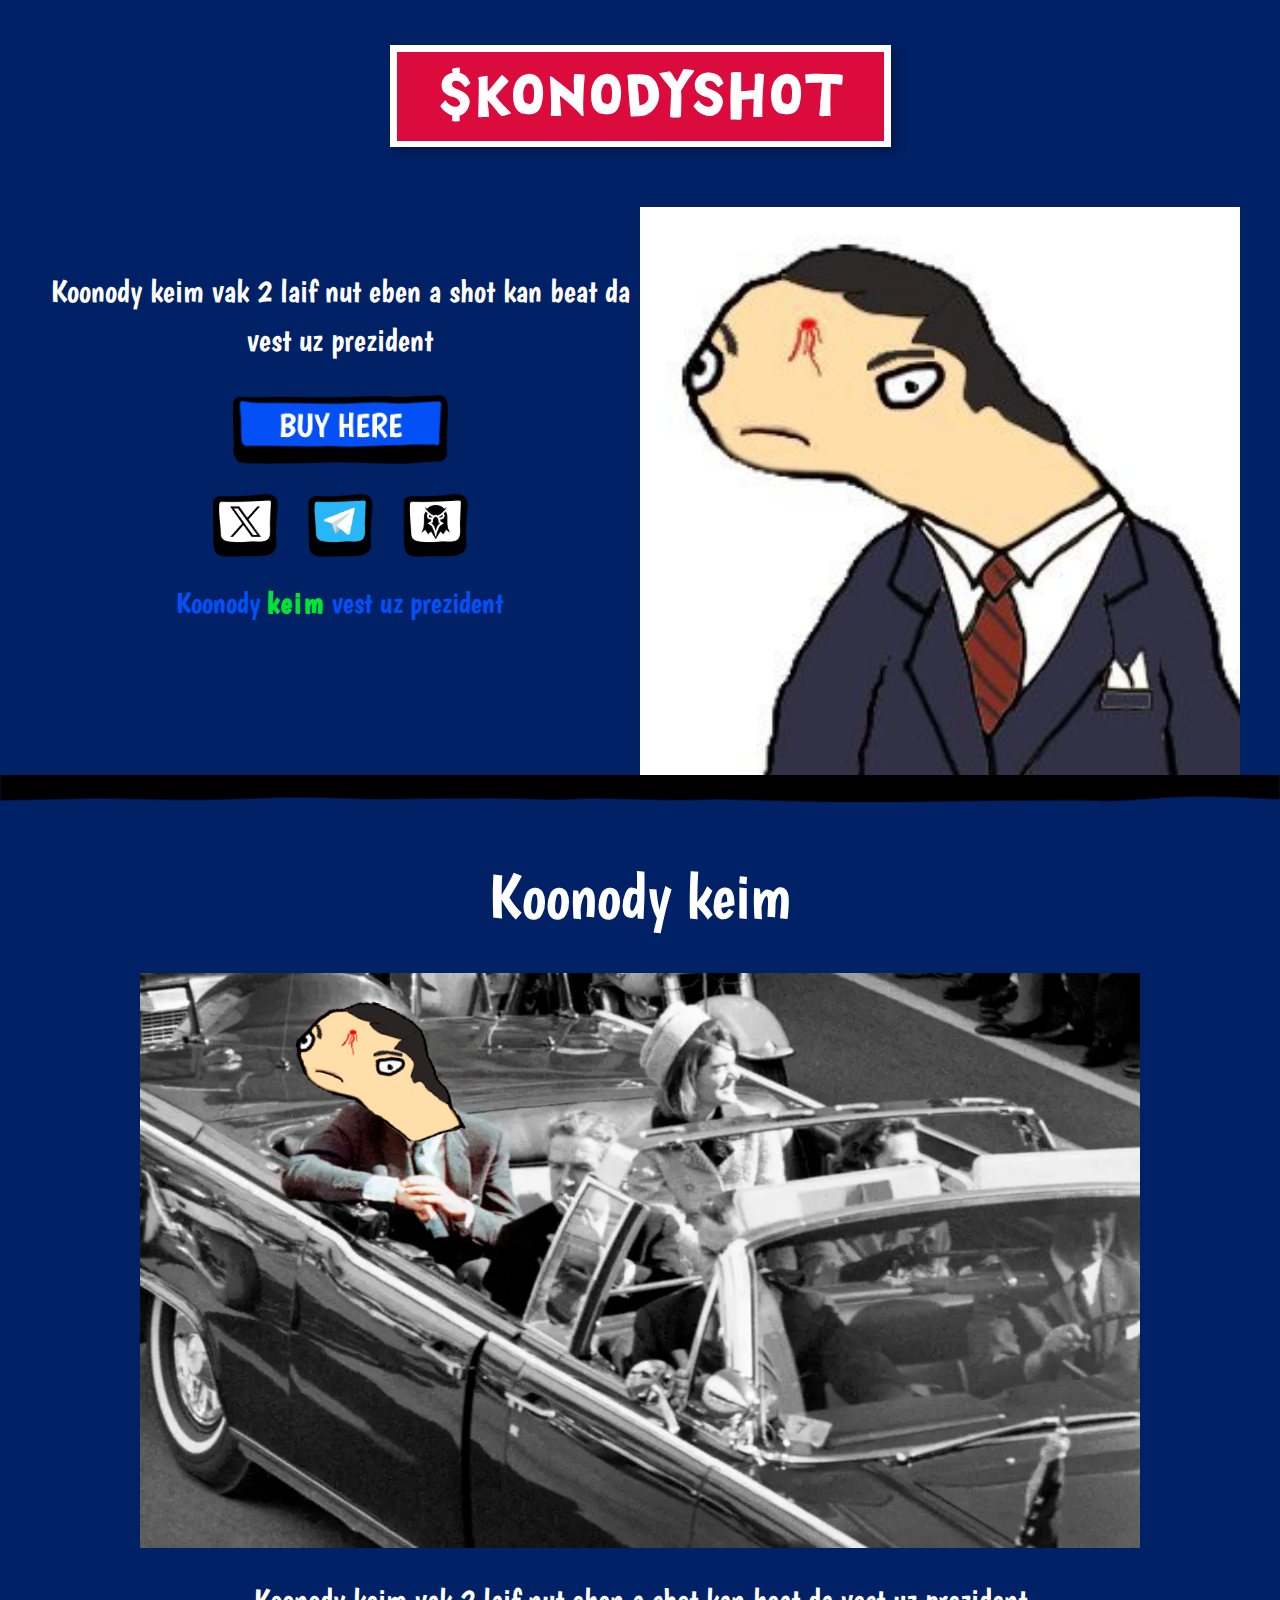
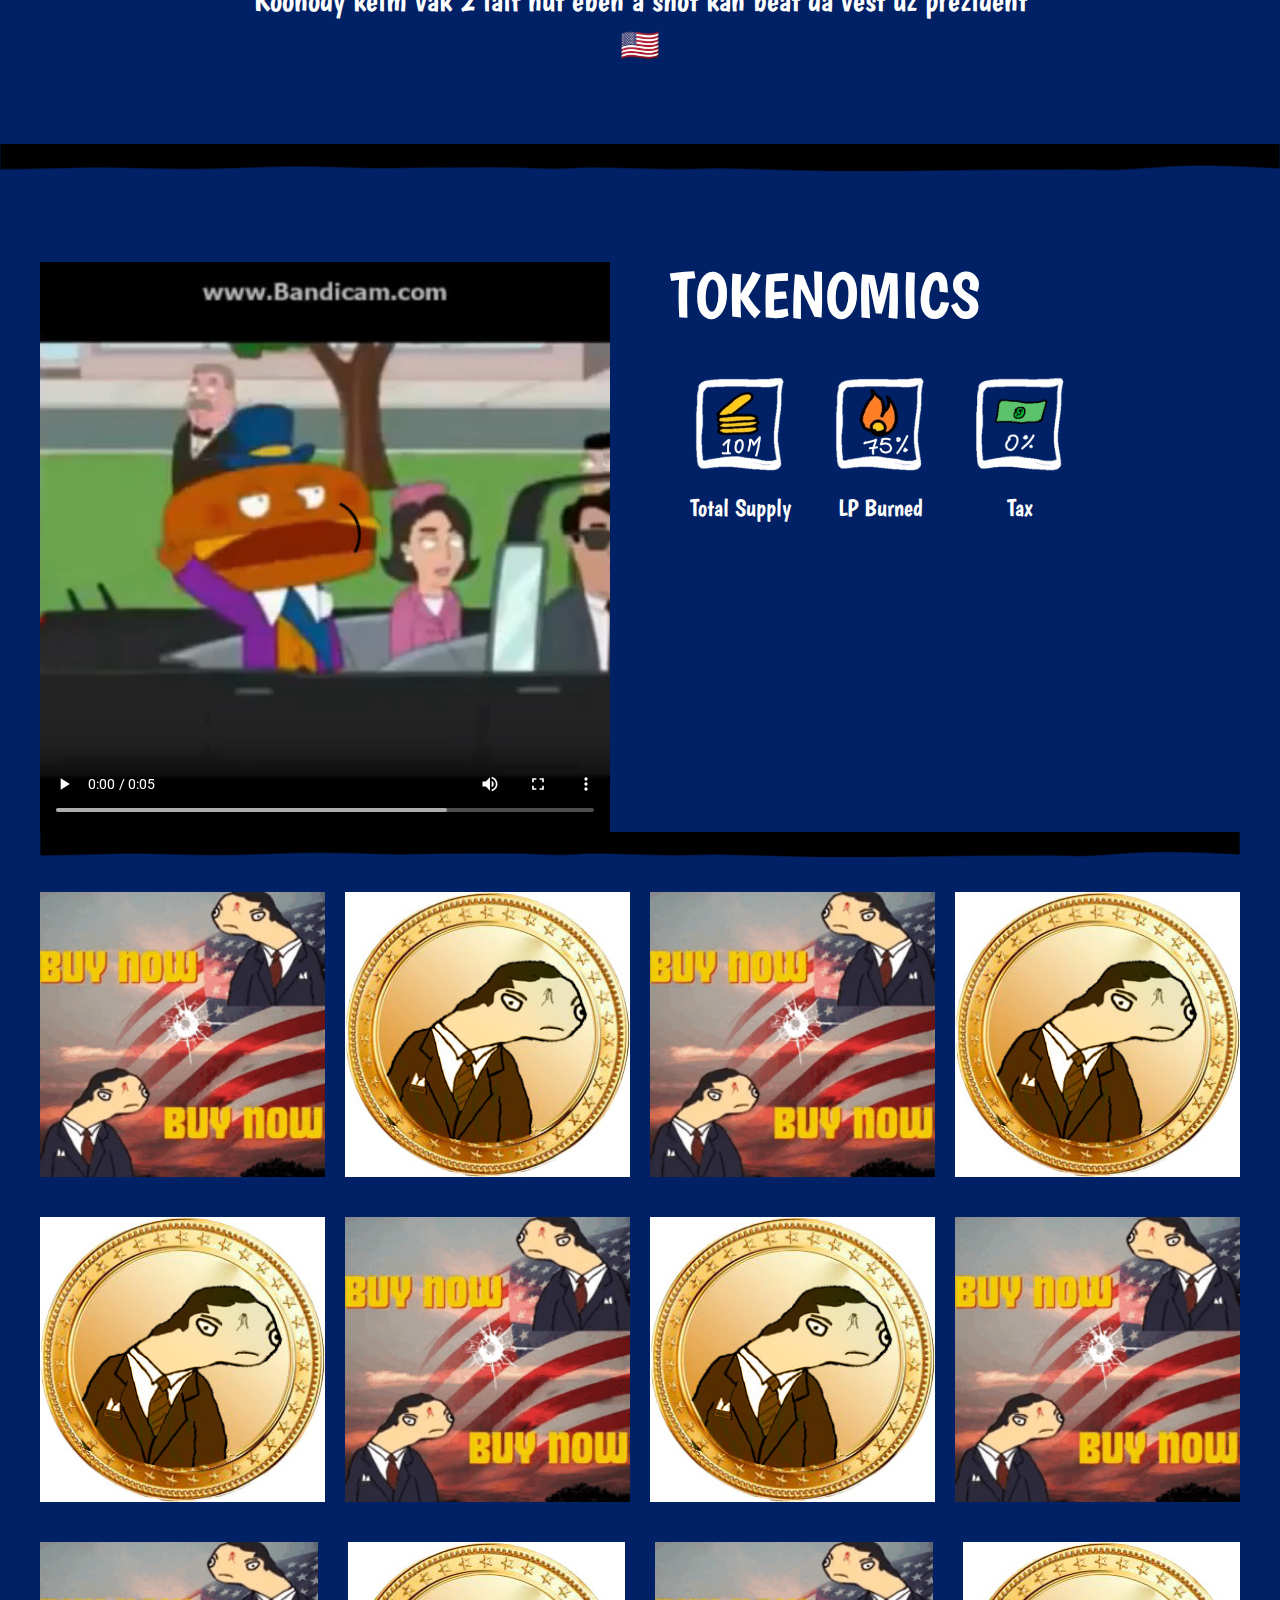
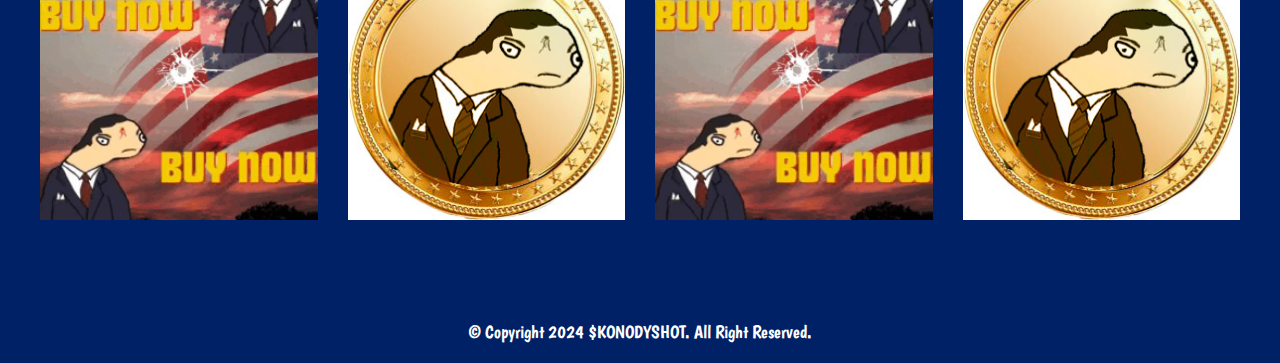
<file: index.html>
<!DOCTYPE html>
<html lang="en-US">


<!-- Added by HTTrack --><meta http-equiv="content-type" content="text/html;charset=UTF-8" /><!-- /Added by HTTrack -->
<head>
	<meta charset="UTF-8">
		<title>KONODY &#8211; SHOT</title>
<meta name='robots' content='max-image-preview:large' />
<link rel="alternate" type="application/rss+xml" title="MAGAPUMP &raquo; Feed" href="feed/index.html" />
<link rel="alternate" type="application/rss+xml" title="MAGAPUMP &raquo; Comments Feed" href="comments/feed/index.html" />
<script>
window._wpemojiSettings = {"baseUrl":"https:\/\/s.w.org\/images\/core\/emoji\/14.0.0\/72x72\/","ext":".png","svgUrl":"https:\/\/s.w.org\/images\/core\/emoji\/14.0.0\/svg\/","svgExt":".svg","source":{"concatemoji":"https:\/\/magapump.wtf\/wp-includes\/js\/wp-emoji-release.min.js?ver=6.4.3"}};
/*! This file is auto-generated */
!function(i,n){var o,s,e;function c(e){try{var t={supportTests:e,timestamp:(new Date).valueOf()};sessionStorage.setItem(o,JSON.stringify(t))}catch(e){}}function p(e,t,n){e.clearRect(0,0,e.canvas.width,e.canvas.height),e.fillText(t,0,0);var t=new Uint32Array(e.getImageData(0,0,e.canvas.width,e.canvas.height).data),r=(e.clearRect(0,0,e.canvas.width,e.canvas.height),e.fillText(n,0,0),new Uint32Array(e.getImageData(0,0,e.canvas.width,e.canvas.height).data));return t.every(function(e,t){return e===r[t]})}function u(e,t,n){switch(t){case"flag":return n(e,"\ud83c\udff3\ufe0f\u200d\u26a7\ufe0f","\ud83c\udff3\ufe0f\u200b\u26a7\ufe0f")?!1:!n(e,"\ud83c\uddfa\ud83c\uddf3","\ud83c\uddfa\u200b\ud83c\uddf3")&&!n(e,"\ud83c\udff4\udb40\udc67\udb40\udc62\udb40\udc65\udb40\udc6e\udb40\udc67\udb40\udc7f","\ud83c\udff4\u200b\udb40\udc67\u200b\udb40\udc62\u200b\udb40\udc65\u200b\udb40\udc6e\u200b\udb40\udc67\u200b\udb40\udc7f");case"emoji":return!n(e,"\ud83e\udef1\ud83c\udffb\u200d\ud83e\udef2\ud83c\udfff","\ud83e\udef1\ud83c\udffb\u200b\ud83e\udef2\ud83c\udfff")}return!1}function f(e,t,n){var r="undefined"!=typeof WorkerGlobalScope&&self instanceof WorkerGlobalScope?new OffscreenCanvas(300,150):i.createElement("canvas"),a=r.getContext("2d",{willReadFrequently:!0}),o=(a.textBaseline="top",a.font="600 32px Arial",{});return e.forEach(function(e){o[e]=t(a,e,n)}),o}function t(e){var t=i.createElement("script");t.src=e,t.defer=!0,i.head.appendChild(t)}"undefined"!=typeof Promise&&(o="wpEmojiSettingsSupports",s=["flag","emoji"],n.supports={everything:!0,everythingExceptFlag:!0},e=new Promise(function(e){i.addEventListener("DOMContentLoaded",e,{once:!0})}),new Promise(function(t){var n=function(){try{var e=JSON.parse(sessionStorage.getItem(o));if("object"==typeof e&&"number"==typeof e.timestamp&&(new Date).valueOf()<e.timestamp+604800&&"object"==typeof e.supportTests)return e.supportTests}catch(e){}return null}();if(!n){if("undefined"!=typeof Worker&&"undefined"!=typeof OffscreenCanvas&&"undefined"!=typeof URL&&URL.createObjectURL&&"undefined"!=typeof Blob)try{var e="postMessage("+f.toString()+"("+[JSON.stringify(s),u.toString(),p.toString()].join(",")+"));",r=new Blob([e],{type:"text/javascript"}),a=new Worker(URL.createObjectURL(r),{name:"wpTestEmojiSupports"});return void(a.onmessage=function(e){c(n=e.data),a.terminate(),t(n)})}catch(e){}c(n=f(s,u,p))}t(n)}).then(function(e){for(var t in e)n.supports[t]=e[t],n.supports.everything=n.supports.everything&&n.supports[t],"flag"!==t&&(n.supports.everythingExceptFlag=n.supports.everythingExceptFlag&&n.supports[t]);n.supports.everythingExceptFlag=n.supports.everythingExceptFlag&&!n.supports.flag,n.DOMReady=!1,n.readyCallback=function(){n.DOMReady=!0}}).then(function(){return e}).then(function(){var e;n.supports.everything||(n.readyCallback(),(e=n.source||{}).concatemoji?t(e.concatemoji):e.wpemoji&&e.twemoji&&(t(e.twemoji),t(e.wpemoji)))}))}((window,document),window._wpemojiSettings);
</script>
<style id='wp-emoji-styles-inline-css'>

	img.wp-smiley, img.emoji {
		display: inline !important;
		border: none !important;
		box-shadow: none !important;
		height: 1em !important;
		width: 1em !important;
		margin: 0 0.07em !important;
		vertical-align: -0.1em !important;
		background: none !important;
		padding: 0 !important;
	}
</style>
<style id='classic-theme-styles-inline-css'>
/*! This file is auto-generated */
.wp-block-button__link{color:#fff;background-color:#32373c;border-radius:9999px;box-shadow:none;text-decoration:none;padding:calc(.667em + 2px) calc(1.333em + 2px);font-size:1.125em}.wp-block-file__button{background:#32373c;color:#fff;text-decoration:none}
</style>
<style id='global-styles-inline-css'>
body{--wp--preset--color--black: #000000;--wp--preset--color--cyan-bluish-gray: #abb8c3;--wp--preset--color--white: #ffffff;--wp--preset--color--pale-pink: #f78da7;--wp--preset--color--vivid-red: #cf2e2e;--wp--preset--color--luminous-vivid-orange: #ff6900;--wp--preset--color--luminous-vivid-amber: #fcb900;--wp--preset--color--light-green-cyan: #7bdcb5;--wp--preset--color--vivid-green-cyan: #00d084;--wp--preset--color--pale-cyan-blue: #8ed1fc;--wp--preset--color--vivid-cyan-blue: #0693e3;--wp--preset--color--vivid-purple: #9b51e0;--wp--preset--gradient--vivid-cyan-blue-to-vivid-purple: linear-gradient(135deg,rgba(6,147,227,1) 0%,rgb(155,81,224) 100%);--wp--preset--gradient--light-green-cyan-to-vivid-green-cyan: linear-gradient(135deg,rgb(122,220,180) 0%,rgb(0,208,130) 100%);--wp--preset--gradient--luminous-vivid-amber-to-luminous-vivid-orange: linear-gradient(135deg,rgba(252,185,0,1) 0%,rgba(255,105,0,1) 100%);--wp--preset--gradient--luminous-vivid-orange-to-vivid-red: linear-gradient(135deg,rgba(255,105,0,1) 0%,rgb(207,46,46) 100%);--wp--preset--gradient--very-light-gray-to-cyan-bluish-gray: linear-gradient(135deg,rgb(238,238,238) 0%,rgb(169,184,195) 100%);--wp--preset--gradient--cool-to-warm-spectrum: linear-gradient(135deg,rgb(74,234,220) 0%,rgb(151,120,209) 20%,rgb(207,42,186) 40%,rgb(238,44,130) 60%,rgb(251,105,98) 80%,rgb(254,248,76) 100%);--wp--preset--gradient--blush-light-purple: linear-gradient(135deg,rgb(255,206,236) 0%,rgb(152,150,240) 100%);--wp--preset--gradient--blush-bordeaux: linear-gradient(135deg,rgb(254,205,165) 0%,rgb(254,45,45) 50%,rgb(107,0,62) 100%);--wp--preset--gradient--luminous-dusk: linear-gradient(135deg,rgb(255,203,112) 0%,rgb(199,81,192) 50%,rgb(65,88,208) 100%);--wp--preset--gradient--pale-ocean: linear-gradient(135deg,rgb(255,245,203) 0%,rgb(182,227,212) 50%,rgb(51,167,181) 100%);--wp--preset--gradient--electric-grass: linear-gradient(135deg,rgb(202,248,128) 0%,rgb(113,206,126) 100%);--wp--preset--gradient--midnight: linear-gradient(135deg,rgb(2,3,129) 0%,rgb(40,116,252) 100%);--wp--preset--font-size--small: 13px;--wp--preset--font-size--medium: 20px;--wp--preset--font-size--large: 36px;--wp--preset--font-size--x-large: 42px;--wp--preset--spacing--20: 0.44rem;--wp--preset--spacing--30: 0.67rem;--wp--preset--spacing--40: 1rem;--wp--preset--spacing--50: 1.5rem;--wp--preset--spacing--60: 2.25rem;--wp--preset--spacing--70: 3.38rem;--wp--preset--spacing--80: 5.06rem;--wp--preset--shadow--natural: 6px 6px 9px rgba(0, 0, 0, 0.2);--wp--preset--shadow--deep: 12px 12px 50px rgba(0, 0, 0, 0.4);--wp--preset--shadow--sharp: 6px 6px 0px rgba(0, 0, 0, 0.2);--wp--preset--shadow--outlined: 6px 6px 0px -3px rgba(255, 255, 255, 1), 6px 6px rgba(0, 0, 0, 1);--wp--preset--shadow--crisp: 6px 6px 0px rgba(0, 0, 0, 1);}:where(.is-layout-flex){gap: 0.5em;}:where(.is-layout-grid){gap: 0.5em;}body .is-layout-flow > .alignleft{float: left;margin-inline-start: 0;margin-inline-end: 2em;}body .is-layout-flow > .alignright{float: right;margin-inline-start: 2em;margin-inline-end: 0;}body .is-layout-flow > .aligncenter{margin-left: auto !important;margin-right: auto !important;}body .is-layout-constrained > .alignleft{float: left;margin-inline-start: 0;margin-inline-end: 2em;}body .is-layout-constrained > .alignright{float: right;margin-inline-start: 2em;margin-inline-end: 0;}body .is-layout-constrained > .aligncenter{margin-left: auto !important;margin-right: auto !important;}body .is-layout-constrained > :where(:not(.alignleft):not(.alignright):not(.alignfull)){max-width: var(--wp--style--global--content-size);margin-left: auto !important;margin-right: auto !important;}body .is-layout-constrained > .alignwide{max-width: var(--wp--style--global--wide-size);}body .is-layout-flex{display: flex;}body .is-layout-flex{flex-wrap: wrap;align-items: center;}body .is-layout-flex > *{margin: 0;}body .is-layout-grid{display: grid;}body .is-layout-grid > *{margin: 0;}:where(.wp-block-columns.is-layout-flex){gap: 2em;}:where(.wp-block-columns.is-layout-grid){gap: 2em;}:where(.wp-block-post-template.is-layout-flex){gap: 1.25em;}:where(.wp-block-post-template.is-layout-grid){gap: 1.25em;}.has-black-color{color: var(--wp--preset--color--black) !important;}.has-cyan-bluish-gray-color{color: var(--wp--preset--color--cyan-bluish-gray) !important;}.has-white-color{color: var(--wp--preset--color--white) !important;}.has-pale-pink-color{color: var(--wp--preset--color--pale-pink) !important;}.has-vivid-red-color{color: var(--wp--preset--color--vivid-red) !important;}.has-luminous-vivid-orange-color{color: var(--wp--preset--color--luminous-vivid-orange) !important;}.has-luminous-vivid-amber-color{color: var(--wp--preset--color--luminous-vivid-amber) !important;}.has-light-green-cyan-color{color: var(--wp--preset--color--light-green-cyan) !important;}.has-vivid-green-cyan-color{color: var(--wp--preset--color--vivid-green-cyan) !important;}.has-pale-cyan-blue-color{color: var(--wp--preset--color--pale-cyan-blue) !important;}.has-vivid-cyan-blue-color{color: var(--wp--preset--color--vivid-cyan-blue) !important;}.has-vivid-purple-color{color: var(--wp--preset--color--vivid-purple) !important;}.has-black-background-color{background-color: var(--wp--preset--color--black) !important;}.has-cyan-bluish-gray-background-color{background-color: var(--wp--preset--color--cyan-bluish-gray) !important;}.has-white-background-color{background-color: var(--wp--preset--color--white) !important;}.has-pale-pink-background-color{background-color: var(--wp--preset--color--pale-pink) !important;}.has-vivid-red-background-color{background-color: var(--wp--preset--color--vivid-red) !important;}.has-luminous-vivid-orange-background-color{background-color: var(--wp--preset--color--luminous-vivid-orange) !important;}.has-luminous-vivid-amber-background-color{background-color: var(--wp--preset--color--luminous-vivid-amber) !important;}.has-light-green-cyan-background-color{background-color: var(--wp--preset--color--light-green-cyan) !important;}.has-vivid-green-cyan-background-color{background-color: var(--wp--preset--color--vivid-green-cyan) !important;}.has-pale-cyan-blue-background-color{background-color: var(--wp--preset--color--pale-cyan-blue) !important;}.has-vivid-cyan-blue-background-color{background-color: var(--wp--preset--color--vivid-cyan-blue) !important;}.has-vivid-purple-background-color{background-color: var(--wp--preset--color--vivid-purple) !important;}.has-black-border-color{border-color: var(--wp--preset--color--black) !important;}.has-cyan-bluish-gray-border-color{border-color: var(--wp--preset--color--cyan-bluish-gray) !important;}.has-white-border-color{border-color: var(--wp--preset--color--white) !important;}.has-pale-pink-border-color{border-color: var(--wp--preset--color--pale-pink) !important;}.has-vivid-red-border-color{border-color: var(--wp--preset--color--vivid-red) !important;}.has-luminous-vivid-orange-border-color{border-color: var(--wp--preset--color--luminous-vivid-orange) !important;}.has-luminous-vivid-amber-border-color{border-color: var(--wp--preset--color--luminous-vivid-amber) !important;}.has-light-green-cyan-border-color{border-color: var(--wp--preset--color--light-green-cyan) !important;}.has-vivid-green-cyan-border-color{border-color: var(--wp--preset--color--vivid-green-cyan) !important;}.has-pale-cyan-blue-border-color{border-color: var(--wp--preset--color--pale-cyan-blue) !important;}.has-vivid-cyan-blue-border-color{border-color: var(--wp--preset--color--vivid-cyan-blue) !important;}.has-vivid-purple-border-color{border-color: var(--wp--preset--color--vivid-purple) !important;}.has-vivid-cyan-blue-to-vivid-purple-gradient-background{background: var(--wp--preset--gradient--vivid-cyan-blue-to-vivid-purple) !important;}.has-light-green-cyan-to-vivid-green-cyan-gradient-background{background: var(--wp--preset--gradient--light-green-cyan-to-vivid-green-cyan) !important;}.has-luminous-vivid-amber-to-luminous-vivid-orange-gradient-background{background: var(--wp--preset--gradient--luminous-vivid-amber-to-luminous-vivid-orange) !important;}.has-luminous-vivid-orange-to-vivid-red-gradient-background{background: var(--wp--preset--gradient--luminous-vivid-orange-to-vivid-red) !important;}.has-very-light-gray-to-cyan-bluish-gray-gradient-background{background: var(--wp--preset--gradient--very-light-gray-to-cyan-bluish-gray) !important;}.has-cool-to-warm-spectrum-gradient-background{background: var(--wp--preset--gradient--cool-to-warm-spectrum) !important;}.has-blush-light-purple-gradient-background{background: var(--wp--preset--gradient--blush-light-purple) !important;}.has-blush-bordeaux-gradient-background{background: var(--wp--preset--gradient--blush-bordeaux) !important;}.has-luminous-dusk-gradient-background{background: var(--wp--preset--gradient--luminous-dusk) !important;}.has-pale-ocean-gradient-background{background: var(--wp--preset--gradient--pale-ocean) !important;}.has-electric-grass-gradient-background{background: var(--wp--preset--gradient--electric-grass) !important;}.has-midnight-gradient-background{background: var(--wp--preset--gradient--midnight) !important;}.has-small-font-size{font-size: var(--wp--preset--font-size--small) !important;}.has-medium-font-size{font-size: var(--wp--preset--font-size--medium) !important;}.has-large-font-size{font-size: var(--wp--preset--font-size--large) !important;}.has-x-large-font-size{font-size: var(--wp--preset--font-size--x-large) !important;}
.wp-block-navigation a:where(:not(.wp-element-button)){color: inherit;}
:where(.wp-block-post-template.is-layout-flex){gap: 1.25em;}:where(.wp-block-post-template.is-layout-grid){gap: 1.25em;}
:where(.wp-block-columns.is-layout-flex){gap: 2em;}:where(.wp-block-columns.is-layout-grid){gap: 2em;}
.wp-block-pullquote{font-size: 1.5em;line-height: 1.6;}
</style>
<link rel='stylesheet' id='hello-elementor-css' href='wp-content/themes/hello-elementor/style.min41fe.css?ver=3.0.1' media='all' />
<link rel='stylesheet' id='hello-elementor-theme-style-css' href='wp-content/themes/hello-elementor/theme.min41fe.css?ver=3.0.1' media='all' />
<link rel='stylesheet' id='hello-elementor-header-footer-css' href='wp-content/themes/hello-elementor/header-footer.min41fe.css?ver=3.0.1' media='all' />
<link rel='stylesheet' id='elementor-frontend-css' href='wp-content/plugins/elementor/assets/css/frontend-lite.min6e54.css?ver=3.19.4' media='all' />
<link rel='stylesheet' id='elementor-post-11-css' href='wp-content/uploads/elementor/css/post-114b85.css?ver=1712660094' media='all' />
<link rel='stylesheet' id='swiper-css' href='wp-content/plugins/elementor/assets/lib/swiper/v8/css/swiper.min94a4.css?ver=8.4.5' media='all' />
<link rel='stylesheet' id='elementor-pro-css' href='wp-content/plugins/elementor-pro/assets/css/frontend-lite.min34a7.css?ver=3.19.2' media='all' />
<link rel='stylesheet' id='elementor-global-css' href='wp-content/uploads/elementor/css/global4b85.css?ver=1712660094' media='all' />
<link rel='stylesheet' id='elementor-post-8-css' href='wp-content/uploads/elementor/css/post-84b85.css?ver=1712660094' media='all' />
<link rel='stylesheet' id='hello-elementor-child-style-css' href='wp-content/themes/hello-theme-child-master/style001e.css?ver=2.0.0' media='all' />
<link rel='stylesheet' id='google-fonts-1-css' href='https://fonts.googleapis.com/css?family=Roboto%3A100%2C100italic%2C200%2C200italic%2C300%2C300italic%2C400%2C400italic%2C500%2C500italic%2C600%2C600italic%2C700%2C700italic%2C800%2C800italic%2C900%2C900italic%7CRoboto+Slab%3A100%2C100italic%2C200%2C200italic%2C300%2C300italic%2C400%2C400italic%2C500%2C500italic%2C600%2C600italic%2C700%2C700italic%2C800%2C800italic%2C900%2C900italic%7CBoogaloo%3A100%2C100italic%2C200%2C200italic%2C300%2C300italic%2C400%2C400italic%2C500%2C500italic%2C600%2C600italic%2C700%2C700italic%2C800%2C800italic%2C900%2C900italic&amp;display=swap&amp;ver=6.4.3' media='all' />
<link rel="preconnect" href="https://fonts.gstatic.com/" crossorigin><link rel="https://api.w.org/" href="wp-json/index.html" /><link rel="alternate" type="application/json" href="wp-json/wp/v2/pages/8.json" /><link rel="EditURI" type="application/rsd+xml" title="RSD" href="xmlrpc0db0.php?rsd" />
<meta name="generator" content="WordPress 6.4.3" />
<link rel="canonical" href="index.html" />
<link rel='shortlink' href='index.html' />
<link rel="alternate" type="application/json+oembed" href="wp-json/oembed/1.0/embedca41.json?url=https%3A%2F%2Fmagapump.wtf%2F" />
<link rel="alternate" type="text/xml+oembed" href="wp-json/oembed/1.0/embed801a?url=https%3A%2F%2Fmagapump.wtf%2F&amp;format=xml" />
<meta name="generator" content="Elementor 3.19.4; features: e_optimized_assets_loading, e_optimized_css_loading, e_font_icon_svg, additional_custom_breakpoints, block_editor_assets_optimize, e_image_loading_optimization; settings: css_print_method-external, google_font-enabled, font_display-swap">
<link rel="icon" href="wp-content/uploads/2024/04/logo-1-1.png" sizes="32x32" />
<link rel="icon" href="wp-content/uploads/2024/04/logo-1-1.png" sizes="192x192" />
<link rel="apple-touch-icon" href="wp-content/uploads/2024/04/logo-1-1.png" />
<meta name="msapplication-TileImage" content="https://magapump.wtf/wp-content/uploads/2024/04/logo-1-1.png" />
	<meta name="viewport" content="width=device-width, initial-scale=1.0, viewport-fit=cover" /></head>
<body class="home page-template page-template-elementor_canvas page page-id-8 wp-custom-logo elementor-default elementor-template-canvas elementor-kit-11 elementor-page elementor-page-8">
			<div data-elementor-type="wp-page" data-elementor-id="8" class="elementor elementor-8" data-elementor-post-type="page">
				<div class="elementor-element elementor-element-1071199 e-flex e-con-boxed e-con e-parent" data-id="1071199" data-element_type="container" data-settings="{&quot;background_background&quot;:&quot;classic&quot;,&quot;content_width&quot;:&quot;boxed&quot;}" data-core-v316-plus="true">
					<div class="e-con-inner">
				<div class="elementor-element elementor-element-340c7c5 elementor-widget__width-auto elementor-invisible elementor-widget elementor-widget-heading" data-id="340c7c5" data-element_type="widget" data-settings="{&quot;_animation&quot;:&quot;rubberBand&quot;}" data-widget_type="heading.default">
				<div class="elementor-widget-container">
			<style>/*! elementor - v3.19.0 - 28-02-2024 */
.elementor-heading-title{padding:0;margin:0;line-height:1}.elementor-widget-heading .elementor-heading-title[class*=elementor-size-]>a{color:inherit;font-size:inherit;line-height:inherit}.elementor-widget-heading .elementor-heading-title.elementor-size-small{font-size:15px}.elementor-widget-heading .elementor-heading-title.elementor-size-medium{font-size:19px}.elementor-widget-heading .elementor-heading-title.elementor-size-large{font-size:29px}.elementor-widget-heading .elementor-heading-title.elementor-size-xl{font-size:39px}.elementor-widget-heading .elementor-heading-title.elementor-size-xxl{font-size:59px}</style><h2 class="elementor-heading-title elementor-size-default">$KONODYSHOT


</h2>		</div>
				</div>
		<div class="elementor-element elementor-element-a74aba4 e-flex e-con-boxed e-con e-child" data-id="a74aba4" data-element_type="container" data-settings="{&quot;content_width&quot;:&quot;boxed&quot;}">
					<div class="e-con-inner">
		<div class="elementor-element elementor-element-86e2d4b e-con-full e-flex e-con e-child" data-id="86e2d4b" data-element_type="container" data-settings="{&quot;content_width&quot;:&quot;full&quot;}">
				<div class="elementor-element elementor-element-94b6834 elementor-widget__width-inherit elementor-widget-mobile__width-inherit elementor-widget elementor-widget-heading" data-id="94b6834" data-element_type="widget" data-widget_type="heading.default">
				<div class="elementor-widget-container">
			<h2 class="elementor-heading-title elementor-size-default">Koonody keim vak 2 laif nut eben a shot kan beat da vest uz prezident</h2>		</div>
				</div>
				<div class="elementor-element elementor-element-8948351 elementor-invisible elementor-widget elementor-widget-image" data-id="8948351" data-element_type="widget" data-settings="{&quot;_animation&quot;:&quot;bounceIn&quot;}" data-widget_type="image.default">
				<div class="elementor-widget-container">
			<style>/*! elementor - v3.19.0 - 28-02-2024 */
.elementor-widget-image{text-align:center}.elementor-widget-image a{display:inline-block}.elementor-widget-image a img[src$=".svg"]{width:48px}.elementor-widget-image img{vertical-align:middle;display:inline-block}</style>											<a href="https://raydium.io/swap/" target="_blank">
							<img fetchpriority="high" decoding="async" width="459" height="147" src="wp-content/uploads/2024/03/trumpinme-CTA.png" class="elementor-animation-shrink attachment-large size-large wp-image-90" alt="" srcset="" sizes="(max-width: 459px) 100vw, 459px" />								</a>
													</div>
				</div>
		<div class="elementor-element elementor-element-54f4ca2 e-flex e-con-boxed e-con e-child" data-id="54f4ca2" data-element_type="container" data-settings="{&quot;content_width&quot;:&quot;boxed&quot;}">
					<div class="e-con-inner">
				<div class="elementor-element elementor-element-4c1f97d elementor-widget__width-auto elementor-widget elementor-widget-image" data-id="4c1f97d" data-element_type="widget" data-widget_type="image.default">
				<div class="elementor-widget-container">
														<a href="https://twitter.com/koonodyshotSol" target="_blank">
							<img decoding="async" width="94" height="92" src="wp-content/uploads/2024/03/icon01.png" class="elementor-animation-shrink attachment-large size-large wp-image-87" alt="" />								</a>
													</div>
				</div>
				<div class="elementor-element elementor-element-4e89827 elementor-widget__width-auto elementor-widget elementor-widget-image" data-id="4e89827" data-element_type="widget" data-widget_type="image.default">
				<div class="elementor-widget-container">
														<a href="https://t.me/koonodyshotSol" target="_blank">
							<img decoding="async" width="95" height="92" src="wp-content/uploads/2024/03/icon03.png" class="elementor-animation-shrink attachment-large size-large wp-image-88" alt="" />								</a>
													</div>
				</div>
				<div class="elementor-element elementor-element-5e4f6a5 elementor-widget__width-auto elementor-widget elementor-widget-image" data-id="5e4f6a5" data-element_type="widget" data-widget_type="image.default">
				<div class="elementor-widget-container">
														<a href="https://dexscreener.com/solana" target="_blank">
							<img loading="lazy" decoding="async" width="95" height="92" src="wp-content/uploads/2024/03/icon04.png" class="elementor-animation-shrink attachment-large size-large wp-image-89" alt="" />								</a>
													</div>
				</div>
					</div>
				</div>
				<div class="elementor-element elementor-element-287e4c1 elementor-headline--style-highlight elementor-widget elementor-widget-animated-headline" data-id="287e4c1" data-element_type="widget" data-settings="{&quot;marker&quot;:&quot;curly&quot;,&quot;highlighted_text&quot;:&quot;green &quot;,&quot;headline_style&quot;:&quot;highlight&quot;,&quot;loop&quot;:&quot;yes&quot;,&quot;highlight_animation_duration&quot;:1200,&quot;highlight_iteration_delay&quot;:8000}" data-widget_type="animated-headline.default">
				<div class="elementor-widget-container">
			<link rel="stylesheet" href="wp-content/plugins/elementor-pro/assets/css/widget-animated-headline.min.css">		<h3 class="elementor-headline">
					<span class="elementor-headline-plain-text elementor-headline-text-wrapper">Koonody</span>
				<span class="elementor-headline-dynamic-wrapper elementor-headline-text-wrapper">
					<span class="elementor-headline-dynamic-text elementor-headline-text-active">keim </span>
				</span>
					<span class="elementor-headline-plain-text elementor-headline-text-wrapper"> vest uz prezident</span>
					</h3>
				</div>
				</div>
				</div>
		<div class="elementor-element elementor-element-878505c e-con-full e-flex e-con e-child" data-id="878505c" data-element_type="container" data-settings="{&quot;content_width&quot;:&quot;full&quot;}">
				<div class="elementor-element elementor-element-5ad4170 premium-floating-effects-yes elementor-widget elementor-widget-image" data-id="5ad4170" data-element_type="widget" data-settings="{&quot;premium_fe_scale_switcher&quot;:&quot;yes&quot;,&quot;premium_fe_Xscale&quot;:{&quot;unit&quot;:&quot;px&quot;,&quot;size&quot;:&quot;&quot;,&quot;sizes&quot;:{&quot;from&quot;:1,&quot;to&quot;:1.1}},&quot;premium_fe_Yscale&quot;:{&quot;unit&quot;:&quot;px&quot;,&quot;size&quot;:&quot;&quot;,&quot;sizes&quot;:{&quot;from&quot;:1,&quot;to&quot;:1.1}},&quot;premium_fe_Xscale_tablet&quot;:{&quot;unit&quot;:&quot;px&quot;,&quot;size&quot;:&quot;&quot;,&quot;sizes&quot;:[]},&quot;premium_fe_Xscale_mobile&quot;:{&quot;unit&quot;:&quot;px&quot;,&quot;size&quot;:&quot;&quot;,&quot;sizes&quot;:[]},&quot;premium_fe_Yscale_tablet&quot;:{&quot;unit&quot;:&quot;px&quot;,&quot;size&quot;:&quot;&quot;,&quot;sizes&quot;:[]},&quot;premium_fe_Yscale_mobile&quot;:{&quot;unit&quot;:&quot;px&quot;,&quot;size&quot;:&quot;&quot;,&quot;sizes&quot;:[]},&quot;premium_fe_scale_duration&quot;:{&quot;unit&quot;:&quot;px&quot;,&quot;size&quot;:1000,&quot;sizes&quot;:[]},&quot;premium_fe_scale_delay&quot;:{&quot;unit&quot;:&quot;px&quot;,&quot;size&quot;:&quot;&quot;,&quot;sizes&quot;:[]},&quot;premium_fe_direction&quot;:&quot;alternate&quot;,&quot;premium_fe_loop&quot;:&quot;default&quot;,&quot;premium_fe_easing&quot;:&quot;easeInOutSine&quot;}" data-widget_type="image.default">
				<div class="elementor-widget-container">
													<img loading="lazy" decoding="async" width="640" height="640" src="wp-content/uploads/2024/04/logo.jpg" class="attachment-large size-large wp-image-327" alt="" srcset="" sizes="(max-width: 640px) 100vw, 640px" />													</div>
				</div>
				</div>
					</div>
				</div>
					</div>
				</div>
		<div class="elementor-element elementor-element-0635efc e-flex e-con-boxed e-con e-parent" data-id="0635efc" data-element_type="container" data-settings="{&quot;background_background&quot;:&quot;classic&quot;,&quot;content_width&quot;:&quot;boxed&quot;}" data-core-v316-plus="true">
					<div class="e-con-inner">
		<div class="elementor-element elementor-element-68ad12c e-flex e-con-boxed e-con e-child" data-id="68ad12c" data-element_type="container" data-settings="{&quot;content_width&quot;:&quot;boxed&quot;}">
					<div class="e-con-inner">
				<div class="elementor-element elementor-element-0a43122 elementor-widget elementor-widget-heading" data-id="0a43122" data-element_type="widget" data-widget_type="heading.default">
				<div class="elementor-widget-container">
			<h2 class="elementor-heading-title elementor-size-default">Koonody keim</h2>		</div>
				</div>
				<div class="elementor-element elementor-element-dcc616d elementor-widget elementor-widget-image" data-id="dcc616d" data-element_type="widget" data-widget_type="image.default">
				<div class="elementor-widget-container">
													<img loading="lazy" decoding="async" width="800" height="340" src="wp-content/uploads/2024/04/magapump-graph-1-1024x435.jpg" class="attachment-large size-large wp-image-357" alt="" srcset="" sizes="(max-width: 800px) 100vw, 800px" />													</div>
				</div>
				<div class="elementor-element elementor-element-3a1cec3 elementor-widget__width-initial elementor-widget elementor-widget-heading" data-id="3a1cec3" data-element_type="widget" data-widget_type="heading.default">
				<div class="elementor-widget-container">
			<h2 class="elementor-heading-title elementor-size-default">Koonody keim vak 2 laif nut eben a shot kan beat da vest uz prezident 🇺🇸</h2>		</div>
				</div>
					</div>
				</div>
					</div>
				</div>
		<div class="elementor-element elementor-element-c58f547 e-flex e-con-boxed e-con e-parent" data-id="c58f547" data-element_type="container" data-settings="{&quot;background_background&quot;:&quot;classic&quot;,&quot;content_width&quot;:&quot;boxed&quot;}" data-core-v316-plus="true">
					<div class="e-con-inner">
		<div class="elementor-element elementor-element-d12eb34 e-flex e-con-boxed e-con e-child" data-id="d12eb34" data-element_type="container" data-settings="{&quot;content_width&quot;:&quot;boxed&quot;}">
					<div class="e-con-inner">
				<div class="elementor-element elementor-element-118dba0 elementor-widget-tablet__width-initial elementor-widget elementor-widget-video" data-id="118dba0" data-element_type="widget" data-settings="{&quot;video_type&quot;:&quot;hosted&quot;,&quot;autoplay&quot;:&quot;yes&quot;,&quot;loop&quot;:&quot;yes&quot;,&quot;controls&quot;:&quot;yes&quot;}" data-widget_type="video.default">
				<div class="elementor-widget-container">
			<style>/*! elementor - v3.19.0 - 28-02-2024 */
.elementor-widget-video .elementor-widget-container{overflow:hidden;transform:translateZ(0)}.elementor-widget-video .elementor-wrapper{aspect-ratio:var(--video-aspect-ratio)}.elementor-widget-video .elementor-wrapper iframe,.elementor-widget-video .elementor-wrapper video{height:100%;width:100%;display:flex;border:none;background-color:#000}@supports not (aspect-ratio:1/1){.elementor-widget-video .elementor-wrapper{position:relative;overflow:hidden;height:0;padding-bottom:calc(100% / var(--video-aspect-ratio))}.elementor-widget-video .elementor-wrapper iframe,.elementor-widget-video .elementor-wrapper video{position:absolute;top:0;right:0;bottom:0;left:0}}.elementor-widget-video .elementor-open-inline .elementor-custom-embed-image-overlay{position:absolute;top:0;right:0;bottom:0;left:0;background-size:cover;background-position:50%}.elementor-widget-video .elementor-custom-embed-image-overlay{cursor:pointer;text-align:center}.elementor-widget-video .elementor-custom-embed-image-overlay:hover .elementor-custom-embed-play i{opacity:1}.elementor-widget-video .elementor-custom-embed-image-overlay img{display:block;width:100%;aspect-ratio:var(--video-aspect-ratio);-o-object-fit:cover;object-fit:cover;-o-object-position:center center;object-position:center center}@supports not (aspect-ratio:1/1){.elementor-widget-video .elementor-custom-embed-image-overlay{position:relative;overflow:hidden;height:0;padding-bottom:calc(100% / var(--video-aspect-ratio))}.elementor-widget-video .elementor-custom-embed-image-overlay img{position:absolute;top:0;right:0;bottom:0;left:0}}.elementor-widget-video .e-hosted-video .elementor-video{-o-object-fit:cover;object-fit:cover}.e-con-inner>.elementor-widget-video,.e-con>.elementor-widget-video{width:var(--container-widget-width);--flex-grow:var(--container-widget-flex-grow)}</style>		<div class="e-hosted-video elementor-wrapper elementor-open-inline">
					<video class="elementor-video" src="wp-content/uploads/2024/04/trump6.mp4" autoplay="" loop="" controls="" controlsList="nodownload"></video>
				</div>
				</div>
				</div>
					</div>
				</div>
		<div class="elementor-element elementor-element-05dd858 e-flex e-con-boxed e-con e-child" data-id="05dd858" data-element_type="container" data-settings="{&quot;content_width&quot;:&quot;boxed&quot;}">
					<div class="e-con-inner">
				<div class="elementor-element elementor-element-4536d4a elementor-widget elementor-widget-heading" data-id="4536d4a" data-element_type="widget" data-widget_type="heading.default">
				<div class="elementor-widget-container">
			<h2 class="elementor-heading-title elementor-size-default">TOKENOMICS</h2>		</div>
				</div>
		<div class="elementor-element elementor-element-fc48b57 e-flex e-con-boxed e-con e-child" data-id="fc48b57" data-element_type="container" data-settings="{&quot;content_width&quot;:&quot;boxed&quot;}">
					<div class="e-con-inner">
		<div class="elementor-element elementor-element-acb3982 e-flex e-con-boxed e-con e-child" data-id="acb3982" data-element_type="container" data-settings="{&quot;content_width&quot;:&quot;boxed&quot;}">
					<div class="e-con-inner">
				<div class="elementor-element elementor-element-7ce0965 elementor-widget elementor-widget-image" data-id="7ce0965" data-element_type="widget" data-widget_type="image.default">
				<div class="elementor-widget-container">
													<img loading="lazy" decoding="async" width="150" height="150" src="wp-content/uploads/2024/04/total-supply2.png" class="attachment-large size-large wp-image-388" alt="" />													</div>
				</div>
				<div class="elementor-element elementor-element-2582d3e elementor-widget elementor-widget-heading" data-id="2582d3e" data-element_type="widget" data-widget_type="heading.default">
				<div class="elementor-widget-container">
			<h2 class="elementor-heading-title elementor-size-default">Total Supply</h2>		</div>
				</div>
					</div>
				</div>
		<div class="elementor-element elementor-element-e357177 e-flex e-con-boxed e-con e-child" data-id="e357177" data-element_type="container" data-settings="{&quot;content_width&quot;:&quot;boxed&quot;}">
					<div class="e-con-inner">
				<div class="elementor-element elementor-element-06153d8 elementor-widget elementor-widget-image" data-id="06153d8" data-element_type="widget" data-widget_type="image.default">
				<div class="elementor-widget-container">
													<img loading="lazy" decoding="async" width="150" height="150" src="wp-content/uploads/2024/04/lpBurned2.png" class="attachment-large size-large wp-image-387" alt="" />													</div>
				</div>
				<div class="elementor-element elementor-element-a65c8e8 elementor-widget elementor-widget-heading" data-id="a65c8e8" data-element_type="widget" data-widget_type="heading.default">
				<div class="elementor-widget-container">
			<h2 class="elementor-heading-title elementor-size-default">LP Burned</h2>		</div>
				</div>
					</div>
				</div>
		<div class="elementor-element elementor-element-d9983cf e-flex e-con-boxed e-con e-child" data-id="d9983cf" data-element_type="container" data-settings="{&quot;content_width&quot;:&quot;boxed&quot;}">
					<div class="e-con-inner">
				<div class="elementor-element elementor-element-c2fb2b7 elementor-widget elementor-widget-image" data-id="c2fb2b7" data-element_type="widget" data-widget_type="image.default">
				<div class="elementor-widget-container">
													<img loading="lazy" decoding="async" width="256" height="256" src="wp-content/uploads/2024/03/tax.png" class="attachment-large size-large wp-image-182" alt="" srcset="" sizes="(max-width: 256px) 100vw, 256px" />													</div>
				</div>
				<div class="elementor-element elementor-element-2408c47 elementor-widget elementor-widget-heading" data-id="2408c47" data-element_type="widget" data-widget_type="heading.default">
				<div class="elementor-widget-container">
			<h2 class="elementor-heading-title elementor-size-default">Tax</h2>		</div>
				</div>
					</div>
				</div>
					</div>
				</div>
		<div class="elementor-element elementor-element-414f614 e-flex e-con-boxed e-con e-child" data-id="414f614" data-element_type="container" data-settings="{&quot;content_width&quot;:&quot;boxed&quot;}">
					<div class="e-con-inner">
				<div class="elementor-element elementor-element-50f2386 elementor-widget-mobile__width-inherit elementor-invisible elementor-widget elementor-widget-image" data-id="50f2386" data-element_type="widget" data-settings="{&quot;_animation&quot;:&quot;bounceIn&quot;}" data-widget_type="image.default">
				<div class="elementor-widget-container">
														<a href="https://raydium.io/swap/" target="_blank">
							<img fetchpriority="high" decoding="async" width="459" height="147" src="wp-content/uploads/2024/03/trumpinme-CTA.png" class="elementor-animation-shrink attachment-large size-large wp-image-90" alt="" srcset="" sizes="(max-width: 459px) 100vw, 459px" />								</a>
													</div>
				</div>
				<div class="elementor-element elementor-element-d9b33f9 elementor-widget__width-auto elementor-invisible elementor-widget elementor-widget-image" data-id="d9b33f9" data-element_type="widget" data-settings="{&quot;_animation&quot;:&quot;bounceIn&quot;}" data-widget_type="image.default">
				<div class="elementor-widget-container">
														<a href="https://twitter.com/koonodyshotSol" target="_blank">
							<img decoding="async" width="94" height="92" src="wp-content/uploads/2024/03/icon01.png" class="elementor-animation-shrink attachment-large size-large wp-image-87" alt="" />								</a>
													</div>
				</div>
				<div class="elementor-element elementor-element-ba213e6 elementor-widget__width-auto elementor-invisible elementor-widget elementor-widget-image" data-id="ba213e6" data-element_type="widget" data-settings="{&quot;_animation&quot;:&quot;bounceIn&quot;}" data-widget_type="image.default">
				<div class="elementor-widget-container">
														<a href="https://t.me/koonodyshotSol" target="_blank">
							<img decoding="async" width="95" height="92" src="wp-content/uploads/2024/03/icon03.png" class="elementor-animation-shrink attachment-large size-large wp-image-88" alt="" />								</a>
													</div>
				</div>
				<div class="elementor-element elementor-element-1e2400f elementor-widget__width-auto elementor-invisible elementor-widget elementor-widget-image" data-id="1e2400f" data-element_type="widget" data-settings="{&quot;_animation&quot;:&quot;bounceIn&quot;}" data-widget_type="image.default">
				<div class="elementor-widget-container">
														<a href="https://dexscreener.com/solana" target="_blank">
							<img loading="lazy" decoding="async" width="95" height="92" src="wp-content/uploads/2024/03/icon04.png" class="elementor-animation-shrink attachment-large size-large wp-image-89" alt="" />								</a>
													</div>
				</div>
					</div>
				</div>
					</div>
				</div>
					</div>
				</div>
		<div class="elementor-element elementor-element-6218c50 e-flex e-con-boxed e-con e-parent" data-id="6218c50" data-element_type="container" data-settings="{&quot;background_background&quot;:&quot;classic&quot;,&quot;content_width&quot;:&quot;boxed&quot;}" data-core-v316-plus="true">
					<div class="e-con-inner">
		<div class="elementor-element elementor-element-0a7892e e-flex e-con-boxed e-con e-child" data-id="0a7892e" data-element_type="container" data-settings="{&quot;background_background&quot;:&quot;classic&quot;,&quot;content_width&quot;:&quot;boxed&quot;}">
					<div class="e-con-inner">
		<div class="elementor-element elementor-element-29b1c29 e-flex e-con-boxed e-con e-child" data-id="29b1c29" data-element_type="container" data-settings="{&quot;content_width&quot;:&quot;boxed&quot;}">
					<div class="e-con-inner">
				<div class="elementor-element elementor-element-d5297f0 elementor-widget__width-auto elementor-widget elementor-widget-image" data-id="d5297f0" data-element_type="widget" data-widget_type="image.default">
				<div class="elementor-widget-container">
													<img loading="lazy" decoding="async" width="260" height="146" src="wp-content/uploads/2024/04/meme8.gif" class="attachment-large size-large wp-image-362" alt="" />													</div>
				</div>
				<div class="elementor-element elementor-element-8dcf917 elementor-widget__width-auto elementor-widget elementor-widget-image" data-id="8dcf917" data-element_type="widget" data-widget_type="image.default">
				<div class="elementor-widget-container">
													<img loading="lazy" decoding="async" width="480" height="480" src="wp-content/uploads/2024/04/memes-2.jpg" class="attachment-large size-large wp-image-363" alt="" srcset="" sizes="(max-width: 480px) 100vw, 480px" />													</div>
				</div>
				<div class="elementor-element elementor-element-a1c037f elementor-widget__width-auto elementor-widget elementor-widget-image" data-id="a1c037f" data-element_type="widget" data-widget_type="image.default">
				<div class="elementor-widget-container">
													<img loading="lazy" decoding="async" width="260" height="146" src="wp-content/uploads/2024/04/meme8.gif" class="attachment-large size-large wp-image-362" alt="" />													</div>
				</div>
				<div class="elementor-element elementor-element-7209a99 elementor-widget__width-auto elementor-widget elementor-widget-image" data-id="7209a99" data-element_type="widget" data-widget_type="image.default">
				<div class="elementor-widget-container">
													<img loading="lazy" decoding="async" width="800" height="599" src="wp-content/uploads/2024/04/memes-3-1024x767.jpg" class="attachment-large size-large wp-image-364" alt="" srcset="" sizes="(max-width: 800px) 100vw, 800px" />													</div>
				</div>
					</div>
				</div>
		<div class="elementor-element elementor-element-e228c3f e-flex e-con-boxed e-con e-child" data-id="e228c3f" data-element_type="container" data-settings="{&quot;content_width&quot;:&quot;boxed&quot;}">
					<div class="e-con-inner">
				<div class="elementor-element elementor-element-d0b5cad elementor-widget__width-auto elementor-widget elementor-widget-image" data-id="d0b5cad" data-element_type="widget" data-widget_type="image.default">
				<div class="elementor-widget-container">
													<img loading="lazy" decoding="async" width="800" height="800" src="wp-content/uploads/2024/04/memes-4.jpg" class="attachment-large size-large wp-image-365" alt="" srcset="" sizes="(max-width: 800px) 100vw, 800px" />													</div>
				</div>
				<div class="elementor-element elementor-element-640b08a elementor-widget__width-auto elementor-widget elementor-widget-image" data-id="640b08a" data-element_type="widget" data-widget_type="image.default">
				<div class="elementor-widget-container">
													<img loading="lazy" decoding="async" width="260" height="146" src="wp-content/uploads/2024/04/meme8.gif" class="attachment-large size-large wp-image-362" alt="" />													</div>
				</div>
				<div class="elementor-element elementor-element-6bfa0bb elementor-widget__width-auto elementor-widget elementor-widget-image" data-id="6bfa0bb" data-element_type="widget" data-widget_type="image.default">
				<div class="elementor-widget-container">
													<img loading="lazy" decoding="async" width="800" height="533" src="wp-content/uploads/2024/04/memes-5-1024x682.jpg" class="attachment-large size-large wp-image-366" alt="" srcset="" sizes="(max-width: 800px) 100vw, 800px" />													</div>
				</div>
				<div class="elementor-element elementor-element-4db9f28 elementor-widget__width-auto elementor-widget elementor-widget-image" data-id="4db9f28" data-element_type="widget" data-widget_type="image.default">
				<div class="elementor-widget-container">
													<img loading="lazy" decoding="async" width="260" height="146" src="wp-content/uploads/2024/04/meme8.gif" class="attachment-large size-large wp-image-362" alt="" />													</div>
				</div>
					</div>
				</div>
		<div class="elementor-element elementor-element-dcb59b8 e-flex e-con-boxed e-con e-child" data-id="dcb59b8" data-element_type="container" data-settings="{&quot;content_width&quot;:&quot;boxed&quot;}">
					<div class="e-con-inner">
				<div class="elementor-element elementor-element-f21d694 elementor-widget__width-auto elementor-widget elementor-widget-image" data-id="f21d694" data-element_type="widget" data-widget_type="image.default">
				<div class="elementor-widget-container">
													<img loading="lazy" decoding="async" width="260" height="146" src="wp-content/uploads/2024/04/meme8.gif" class="attachment-large size-large wp-image-362" alt="" />													</div>
				</div>
				<div class="elementor-element elementor-element-fd6f41a elementor-widget__width-auto elementor-widget elementor-widget-image" data-id="fd6f41a" data-element_type="widget" data-widget_type="image.default">
				<div class="elementor-widget-container">
													<img loading="lazy" decoding="async" width="800" height="798" src="wp-content/uploads/2024/04/memes-6-1024x1022.jpg" class="attachment-large size-large wp-image-367" alt="" srcset="" sizes="(max-width: 800px) 100vw, 800px" />													</div>
				</div>
				<div class="elementor-element elementor-element-e260cbd elementor-widget__width-auto elementor-widget elementor-widget-image" data-id="e260cbd" data-element_type="widget" data-widget_type="image.default">
				<div class="elementor-widget-container">
													<img loading="lazy" decoding="async" width="260" height="146" src="wp-content/uploads/2024/04/meme8.gif" class="attachment-large size-large wp-image-362" alt="" />													</div>
				</div>
				<div class="elementor-element elementor-element-4674acb elementor-widget__width-auto elementor-widget elementor-widget-image" data-id="4674acb" data-element_type="widget" data-widget_type="image.default">
				<div class="elementor-widget-container">
													<img loading="lazy" decoding="async" width="279" height="279" src="wp-content/uploads/2024/04/memes-1.jpg" class="attachment-large size-large wp-image-368" alt="" srcset="" sizes="(max-width: 279px) 100vw, 279px" />													</div>
				</div>
					</div>
				</div>
					</div>
				</div>
				<div class="elementor-element elementor-element-de5f84b elementor-widget elementor-widget-heading" data-id="de5f84b" data-element_type="widget" data-widget_type="heading.default">
				<div class="elementor-widget-container">
			<h2 class="elementor-heading-title elementor-size-default">© Copyright 2024 $KONODYSHOT. All Right Reserved.</h2>		</div>
				</div>
					</div>
				</div>
				</div>
		<link rel='stylesheet' id='e-animations-css' href='wp-content/plugins/elementor/assets/lib/animations/animations.min6e54.css?ver=3.19.4' media='all' />
<script src="wp-content/themes/hello-elementor/assets/js/hello-frontend.min41fe.js?ver=3.0.1" id="hello-theme-frontend-js"></script>
<script src="wp-includes/js/jquery/jquery.minf43b.js?ver=3.7.1" id="jquery-core-js"></script>
<script src="wp-includes/js/jquery/jquery-migrate.min5589.js?ver=3.4.1" id="jquery-migrate-js"></script>
<script src="wp-content/plugins/premium-addons-for-elementor/assets/frontend/min-js/premium-wrapper-link.min3ba7.js?ver=4.10.23" id="pa-wrapper-link-js"></script>
<script src="wp-content/plugins/elementor/assets/lib/waypoints/waypoints.min05da.js?ver=4.0.2" id="elementor-waypoints-js"></script>
<script src="wp-content/plugins/premium-addons-for-elementor/assets/frontend/min-js/anime.min3ba7.js?ver=4.10.23" id="pa-anime-js"></script>
<script id="pa-feffects-js-extra">
var PremiumFESettings = {"papro_installed":""};
</script>
<script src="wp-content/plugins/premium-addons-for-elementor/assets/frontend/min-js/premium-floating-effects.min3ba7.js?ver=4.10.23" id="pa-feffects-js"></script>
<script src="wp-content/plugins/elementor-pro/assets/js/webpack-pro.runtime.min34a7.js?ver=3.19.2" id="elementor-pro-webpack-runtime-js"></script>
<script src="wp-content/plugins/elementor/assets/js/webpack.runtime.min6e54.js?ver=3.19.4" id="elementor-webpack-runtime-js"></script>
<script src="wp-content/plugins/elementor/assets/js/frontend-modules.min6e54.js?ver=3.19.4" id="elementor-frontend-modules-js"></script>
<script src="wp-includes/js/dist/vendor/wp-polyfill-inert.min0226.js?ver=3.1.2" id="wp-polyfill-inert-js"></script>
<script src="wp-includes/js/dist/vendor/regenerator-runtime.min6c85.js?ver=0.14.0" id="regenerator-runtime-js"></script>
<script src="wp-includes/js/dist/vendor/wp-polyfill.min2c7c.js?ver=3.15.0" id="wp-polyfill-js"></script>
<script src="wp-includes/js/dist/hooks.min2ebd.js?ver=c6aec9a8d4e5a5d543a1" id="wp-hooks-js"></script>
<script src="wp-includes/js/dist/i18n.minf92f.js?ver=7701b0c3857f914212ef" id="wp-i18n-js"></script>
<script id="wp-i18n-js-after">
wp.i18n.setLocaleData( { 'text direction\u0004ltr': [ 'ltr' ] } );
</script>
<script id="elementor-pro-frontend-js-before">
var ElementorProFrontendConfig = {"ajaxurl":"https:\/\/magapump.wtf\/wp-admin\/admin-ajax.php","nonce":"3b3e5cc753","urls":{"assets":"https:\/\/magapump.wtf\/wp-content\/plugins\/elementor-pro\/assets\/","rest":"https:\/\/magapump.wtf\/wp-json\/"},"shareButtonsNetworks":{"facebook":{"title":"Facebook","has_counter":true},"twitter":{"title":"Twitter"},"linkedin":{"title":"LinkedIn","has_counter":true},"pinterest":{"title":"Pinterest","has_counter":true},"reddit":{"title":"Reddit","has_counter":true},"vk":{"title":"VK","has_counter":true},"odnoklassniki":{"title":"OK","has_counter":true},"tumblr":{"title":"Tumblr"},"digg":{"title":"Digg"},"skype":{"title":"Skype"},"stumbleupon":{"title":"StumbleUpon","has_counter":true},"mix":{"title":"Mix"},"telegram":{"title":"Telegram"},"pocket":{"title":"Pocket","has_counter":true},"xing":{"title":"XING","has_counter":true},"whatsapp":{"title":"WhatsApp"},"email":{"title":"Email"},"print":{"title":"Print"}},"facebook_sdk":{"lang":"en_US","app_id":""},"lottie":{"defaultAnimationUrl":"https:\/\/magapump.wtf\/wp-content\/plugins\/elementor-pro\/modules\/lottie\/assets\/animations\/default.json"}};
</script>
<script src="wp-content/plugins/elementor-pro/assets/js/frontend.min34a7.js?ver=3.19.2" id="elementor-pro-frontend-js"></script>
<script src="wp-includes/js/jquery/ui/core.min3f14.js?ver=1.13.2" id="jquery-ui-core-js"></script>
<script id="elementor-frontend-js-before">
var elementorFrontendConfig = {"environmentMode":{"edit":false,"wpPreview":false,"isScriptDebug":false},"i18n":{"shareOnFacebook":"Share on Facebook","shareOnTwitter":"Share on Twitter","pinIt":"Pin it","download":"Download","downloadImage":"Download image","fullscreen":"Fullscreen","zoom":"Zoom","share":"Share","playVideo":"Play Video","previous":"Previous","next":"Next","close":"Close","a11yCarouselWrapperAriaLabel":"Carousel | Horizontal scrolling: Arrow Left & Right","a11yCarouselPrevSlideMessage":"Previous slide","a11yCarouselNextSlideMessage":"Next slide","a11yCarouselFirstSlideMessage":"This is the first slide","a11yCarouselLastSlideMessage":"This is the last slide","a11yCarouselPaginationBulletMessage":"Go to slide"},"is_rtl":false,"breakpoints":{"xs":0,"sm":480,"md":768,"lg":1025,"xl":1440,"xxl":1600},"responsive":{"breakpoints":{"mobile":{"label":"Mobile Portrait","value":767,"default_value":767,"direction":"max","is_enabled":true},"mobile_extra":{"label":"Mobile Landscape","value":880,"default_value":880,"direction":"max","is_enabled":false},"tablet":{"label":"Tablet Portrait","value":1024,"default_value":1024,"direction":"max","is_enabled":true},"tablet_extra":{"label":"Tablet Landscape","value":1200,"default_value":1200,"direction":"max","is_enabled":false},"laptop":{"label":"Laptop","value":1366,"default_value":1366,"direction":"max","is_enabled":false},"widescreen":{"label":"Widescreen","value":2400,"default_value":2400,"direction":"min","is_enabled":false}}},"version":"3.19.4","is_static":false,"experimentalFeatures":{"e_optimized_assets_loading":true,"e_optimized_css_loading":true,"e_font_icon_svg":true,"additional_custom_breakpoints":true,"container":true,"e_swiper_latest":true,"theme_builder_v2":true,"hello-theme-header-footer":true,"block_editor_assets_optimize":true,"ai-layout":true,"landing-pages":true,"e_image_loading_optimization":true,"e_global_styleguide":true,"page-transitions":true,"notes":true,"form-submissions":true,"e_scroll_snap":true},"urls":{"assets":"https:\/\/magapump.wtf\/wp-content\/plugins\/elementor\/assets\/"},"swiperClass":"swiper","settings":{"page":[],"editorPreferences":[]},"kit":{"active_breakpoints":["viewport_mobile","viewport_tablet"],"global_image_lightbox":"yes","lightbox_enable_counter":"yes","lightbox_enable_fullscreen":"yes","lightbox_enable_zoom":"yes","lightbox_enable_share":"yes","lightbox_title_src":"title","lightbox_description_src":"description","hello_header_logo_type":"logo","hello_footer_logo_type":"logo"},"post":{"id":8,"title":"MAGAPUMP%20%E2%80%93%20Donald%20Pump","excerpt":"","featuredImage":false}};
</script>
<script src="wp-content/plugins/elementor/assets/js/frontend.min6e54.js?ver=3.19.4" id="elementor-frontend-js"></script>
<script src="wp-content/plugins/elementor-pro/assets/js/elements-handlers.min34a7.js?ver=3.19.2" id="pro-elements-handlers-js"></script>
	</body>




<!-- Page cached by LiteSpeed Cache 6.1 on 2024-04-09 10:54:55 -->
</file>
<file: wp-content/themes/hello-elementor/style.min41fe.css>
html{line-height:1.15;-webkit-text-size-adjust:100%}*,:after,:before{box-sizing:border-box}body{margin:0;font-family:-apple-system,BlinkMacSystemFont,Segoe UI,Roboto,Helvetica Neue,Arial,Noto Sans,sans-serif,Apple Color Emoji,Segoe UI Emoji,Segoe UI Symbol,Noto Color Emoji;font-size:1rem;font-weight:400;line-height:1.5;color:#333;background-color:#fff;-webkit-font-smoothing:antialiased;-moz-osx-font-smoothing:grayscale}h1,h2,h3,h4,h5,h6{margin-block-start:.5rem;margin-block-end:1rem;font-family:inherit;font-weight:500;line-height:1.2;color:inherit}h1{font-size:2.5rem}h2{font-size:2rem}h3{font-size:1.75rem}h4{font-size:1.5rem}h5{font-size:1.25rem}h6{font-size:1rem}p{margin-block-start:0;margin-block-end:.9rem}hr{box-sizing:content-box;height:0;overflow:visible}pre{font-family:monospace,monospace;font-size:1em;white-space:pre-wrap}a{background-color:transparent;text-decoration:none;color:#c36}a:active,a:hover{color:#336}a:not([href]):not([tabindex]),a:not([href]):not([tabindex]):focus,a:not([href]):not([tabindex]):hover{color:inherit;text-decoration:none}a:not([href]):not([tabindex]):focus{outline:0}abbr[title]{border-block-end:none;-webkit-text-decoration:underline dotted;text-decoration:underline dotted}b,strong{font-weight:bolder}code,kbd,samp{font-family:monospace,monospace;font-size:1em}small{font-size:80%}sub,sup{font-size:75%;line-height:0;position:relative;vertical-align:baseline}sub{bottom:-.25em}sup{top:-.5em}img{border-style:none;height:auto;max-width:100%}details{display:block}summary{display:list-item}figcaption{font-size:16px;color:#333;line-height:1.4;font-style:italic;font-weight:400}[hidden],template{display:none}@media print{*,:after,:before{background:transparent!important;color:#000!important;box-shadow:none!important;text-shadow:none!important}a,a:visited{text-decoration:underline}a[href]:after{content:" (" attr(href) ")"}abbr[title]:after{content:" (" attr(title) ")"}a[href^="#"]:after,a[href^="javascript:"]:after{content:""}pre{white-space:pre-wrap!important}blockquote,pre{-moz-column-break-inside:avoid;break-inside:avoid;border:1px solid #ccc}thead{display:table-header-group}img,tr{-moz-column-break-inside:avoid;break-inside:avoid}h2,h3,p{orphans:3;widows:3}h2,h3{-moz-column-break-after:avoid;break-after:avoid}}label{display:inline-block;line-height:1;vertical-align:middle}button,input,optgroup,select,textarea{font-family:inherit;font-size:1rem;line-height:1.5;margin:0}input[type=date],input[type=email],input[type=number],input[type=password],input[type=search],input[type=tel],input[type=text],input[type=url],select,textarea{width:100%;border:1px solid #666;border-radius:3px;padding:.5rem 1rem;transition:all .3s}input[type=date]:focus,input[type=email]:focus,input[type=number]:focus,input[type=password]:focus,input[type=search]:focus,input[type=tel]:focus,input[type=text]:focus,input[type=url]:focus,select:focus,textarea:focus{border-color:#333}button,input{overflow:visible}button,select{text-transform:none}[type=button],[type=reset],[type=submit],button{width:auto;-webkit-appearance:button}[type=button]::-moz-focus-inner,[type=reset]::-moz-focus-inner,[type=submit]::-moz-focus-inner,button::-moz-focus-inner{border-style:none;padding:0}[type=button]:-moz-focusring,[type=reset]:-moz-focusring,[type=submit]:-moz-focusring,button:-moz-focusring{outline:1px dotted ButtonText}[type=button],[type=submit],button{display:inline-block;font-weight:400;color:#c36;text-align:center;white-space:nowrap;-webkit-user-select:none;-moz-user-select:none;user-select:none;background-color:transparent;border:1px solid #c36;padding:.5rem 1rem;font-size:1rem;border-radius:3px;transition:all .3s}[type=button]:focus,[type=submit]:focus,button:focus{outline:5px auto -webkit-focus-ring-color}[type=button]:focus,[type=button]:hover,[type=submit]:focus,[type=submit]:hover,button:focus,button:hover{color:#fff;background-color:#c36;text-decoration:none}[type=button]:not(:disabled),[type=submit]:not(:disabled),button:not(:disabled){cursor:pointer}fieldset{padding:.35em .75em .625em}legend{box-sizing:border-box;color:inherit;display:table;max-width:100%;padding:0;white-space:normal}progress{vertical-align:baseline}textarea{overflow:auto;resize:vertical}[type=checkbox],[type=radio]{box-sizing:border-box;padding:0}[type=number]::-webkit-inner-spin-button,[type=number]::-webkit-outer-spin-button{height:auto}[type=search]{-webkit-appearance:textfield;outline-offset:-2px}[type=search]::-webkit-search-decoration{-webkit-appearance:none}::-webkit-file-upload-button{-webkit-appearance:button;font:inherit}select{display:block}table{background-color:transparent;width:100%;margin-block-end:15px;font-size:.9em;border-spacing:0;border-collapse:collapse}table td,table th{padding:15px;line-height:1.5;vertical-align:top;border:1px solid hsla(0,0%,50.2%,.5019607843)}table th{font-weight:700}table tfoot th,table thead th{font-size:1em}table caption+thead tr:first-child td,table caption+thead tr:first-child th,table colgroup+thead tr:first-child td,table colgroup+thead tr:first-child th,table thead:first-child tr:first-child td,table thead:first-child tr:first-child th{border-block-start:1px solid hsla(0,0%,50.2%,.5019607843)}table tbody>tr:nth-child(odd)>td,table tbody>tr:nth-child(odd)>th{background-color:hsla(0,0%,50.2%,.0705882353)}table tbody tr:hover>td,table tbody tr:hover>th{background-color:hsla(0,0%,50.2%,.1019607843)}table tbody+tbody{border-block-start:2px solid hsla(0,0%,50.2%,.5019607843)}@media (max-width:767px){table table{font-size:.8em}table table td,table table th{padding:7px;line-height:1.3}table table th{font-weight:400}}dd,dl,dt,li,ol,ul{margin-block-start:0;margin-block-end:0;border:0;outline:0;font-size:100%;vertical-align:baseline;background:transparent}
</file>
<file: wp-content/themes/hello-elementor/theme.min41fe.css>
@charset "UTF-8";.comments-area a,.page-content a{text-decoration:underline}.alignright{float:right;margin-left:1rem}.alignleft{float:left;margin-right:1rem}.aligncenter{clear:both;display:block;margin-left:auto;margin-right:auto}.alignwide{margin-left:-80px;margin-right:-80px}.alignfull{margin-left:calc(50% - 50vw);margin-right:calc(50% - 50vw);max-width:100vw}.alignfull,.alignfull img{width:100vw}.wp-caption{margin-block-end:1.25rem;max-width:100%}.wp-caption.alignleft{margin:5px 20px 20px 0}.wp-caption.alignright{margin:5px 0 20px 20px}.wp-caption img{display:block;margin-left:auto;margin-right:auto}.wp-caption-text{margin:0}.gallery-caption{display:block;font-size:.8125rem;line-height:1.5;margin:0;padding:.75rem}.pagination{margin:20px auto}.sticky{position:relative;display:block}.bypostauthor{font-size:inherit}.hide{display:none!important}.post-password-form p{width:100%;display:flex;align-items:flex-end}.post-password-form [type=submit]{margin-inline-start:3px}.screen-reader-text{clip:rect(1px,1px,1px,1px);height:1px;overflow:hidden;position:absolute!important;width:1px;word-wrap:normal!important}.screen-reader-text:focus{background-color:#eee;clip:auto!important;-webkit-clip-path:none;clip-path:none;color:#333;display:block;font-size:1rem;height:auto;left:5px;line-height:normal;padding:15px 23px 14px;text-decoration:none;top:5px;width:auto;z-index:100000}.post .entry-title a{text-decoration:none}.post .wp-post-image{width:100%;max-height:500px;-o-object-fit:cover;object-fit:cover}@media (max-width:991px){.post .wp-post-image{max-height:400px}}@media (max-width:575px){.post .wp-post-image{max-height:300px}}#comments .comment-list{margin:0;padding:0;list-style:none;font-size:.9em}#comments .comment,#comments .pingback{position:relative}#comments .comment .comment-body,#comments .pingback .comment-body{display:flex;flex-direction:column;padding-block-start:30px;padding-block-end:30px;padding-inline-start:60px;padding-inline-end:0;border-block-end:1px solid #ccc}#comments .comment .avatar,#comments .pingback .avatar{position:absolute;left:0;border-radius:50%;margin-inline-end:10px}body.rtl #comments .comment .avatar,body.rtl #comments .pingback .avatar,html[dir=rtl] #comments .comment .avatar,html[dir=rtl] #comments .pingback .avatar{left:auto;right:0}#comments .comment-meta{display:flex;justify-content:space-between;margin-block-end:.9rem}#comments .comment-metadata,#comments .reply{font-size:11px;line-height:1}#comments .children{position:relative;list-style:none;margin:0;padding-inline-start:30px}#comments .children li:last-child{padding-block-end:0}#comments ol.comment-list .children:before{display:inline-block;font-size:1em;font-weight:400;line-height:100%;content:"↪";position:absolute;top:45px;left:0;width:auto}body.rtl #comments ol.comment-list .children:before,html[dir=rtl] #comments ol.comment-list .children:before{content:"↩";left:auto;right:0}@media (min-width:768px){#comments .comment-author,#comments .comment-metadata{line-height:1}}@media (max-width:767px){#comments .comment .comment-body{padding:30px 0}#comments .children{padding-inline-start:20px}#comments .comment .avatar{position:inherit;float:left}body.rtl #comments .comment .avatar,html[dir=rtl] #comments .comment .avatar{float:right}}.page-header .entry-title,.site-footer .footer-inner,.site-footer:not(.dynamic-footer),.site-header .header-inner,.site-header:not(.dynamic-header),body:not([class*=elementor-page-]) .site-main{margin-inline-start:auto;margin-inline-end:auto;width:100%}@media (max-width:575px){.page-header .entry-title,.site-footer .footer-inner,.site-footer:not(.dynamic-footer),.site-header .header-inner,.site-header:not(.dynamic-header),body:not([class*=elementor-page-]) .site-main{padding-inline-start:10px;padding-inline-end:10px}}@media (min-width:576px){.page-header .entry-title,.site-footer .footer-inner,.site-footer:not(.dynamic-footer),.site-header .header-inner,.site-header:not(.dynamic-header),body:not([class*=elementor-page-]) .site-main{max-width:500px}.site-footer.footer-full-width .footer-inner,.site-header.header-full-width .header-inner{max-width:100%}}@media (min-width:768px){.page-header .entry-title,.site-footer .footer-inner,.site-footer:not(.dynamic-footer),.site-header .header-inner,.site-header:not(.dynamic-header),body:not([class*=elementor-page-]) .site-main{max-width:600px}.site-footer.footer-full-width,.site-header.header-full-width{max-width:100%}}@media (min-width:992px){.page-header .entry-title,.site-footer .footer-inner,.site-footer:not(.dynamic-footer),.site-header .header-inner,.site-header:not(.dynamic-header),body:not([class*=elementor-page-]) .site-main{max-width:800px}.site-footer.footer-full-width,.site-header.header-full-width{max-width:100%}}@media (min-width:1200px){.page-header .entry-title,.site-footer .footer-inner,.site-footer:not(.dynamic-footer),.site-header .header-inner,.site-header:not(.dynamic-header),body:not([class*=elementor-page-]) .site-main{max-width:1140px}.site-footer.footer-full-width,.site-header.header-full-width{max-width:100%}}.site-header+.elementor{min-height:calc(100vh - 320px)}
</file>
<file: wp-content/themes/hello-elementor/header-footer.min41fe.css>
@charset "UTF-8";.site-header{display:flex;flex-wrap:wrap;justify-content:space-between;padding-block-start:1rem;padding-block-end:1rem;position:relative}.site-header .site-navigation{justify-content:flex-end}.site-header .site-branding{display:flex;flex-direction:column;justify-content:center}.site-header .header-inner{display:flex;flex-wrap:wrap;justify-content:space-between}.site-header .header-inner .custom-logo-link{display:block}.site-header .header-inner .site-branding .site-description,.site-header .header-inner .site-branding .site-title{margin:0}.site-header .header-inner .site-branding.show-logo .site-title,.site-header .header-inner .site-branding.show-title .site-logo{display:none!important}.site-header:not(.header-stacked) .header-inner .site-branding{max-width:30%}.site-header:not(.header-stacked) .header-inner .site-navigation{max-width:70%}.site-header.header-inverted .header-inner{flex-direction:row-reverse}.site-header.header-inverted .header-inner .site-branding{text-align:right}.site-header.header-inverted .header-inner .site-navigation{justify-content:start}.site-header.header-stacked .header-inner{align-items:center;flex-direction:column;text-align:center}@media (max-width:576px){.site-header .header-inner:not(.header-stacked) .site-branding{max-width:80%}}.site-footer{padding-block-start:1rem;padding-block-end:1rem;position:relative}.site-footer .footer-inner{display:flex;flex-wrap:wrap;justify-content:space-between}.site-footer .footer-inner .custom-logo-link{display:block}.site-footer .footer-inner .site-navigation{justify-content:flex-end}.site-footer .footer-inner .site-branding{display:flex;flex-direction:column;justify-content:center}.site-footer .footer-inner .site-branding .site-description,.site-footer .footer-inner .site-branding .site-title{margin:0}.site-footer .footer-inner .site-branding.show-logo .site-title,.site-footer .footer-inner .site-branding.show-title .site-logo{display:none!important}.site-footer .footer-inner .copyright{align-items:center;display:flex;justify-content:flex-end}.site-footer .footer-inner .copyright p{margin:0}.site-footer.footer-inverted .footer-inner{flex-direction:row-reverse}.site-footer.footer-inverted .footer-inner .site-branding{text-align:right}.site-footer.footer-inverted .footer-inner .site-navigation{justify-content:flex-start}.site-footer.footer-has-copyright .footer-inner .site-navigation{justify-content:center}.site-footer.footer-stacked .footer-inner{align-items:center;flex-direction:column;text-align:center}.site-footer.footer-stacked .footer-inner .site-branding h4.site-title{text-align:center}.site-footer.footer-stacked .footer-inner .site-navigation .menu{padding:0}.site-footer:not(.footer-stacked) .footer-inner .site-branding{max-width:20%}.site-footer:not(.footer-stacked) .footer-inner .site-navigation{max-width:60%}.site-footer:not(.footer-stacked) .footer-inner .copyright{max-width:20%}@media (max-width:576px){.site-footer:not(.footer-stacked) .footer-inner .copyright,.site-footer:not(.footer-stacked) .footer-inner .site-branding,.site-footer:not(.footer-stacked) .footer-inner .site-navigation{display:block;text-align:center;width:100%;max-width:none}.site-footer .footer-inner .site-navigation ul.menu{justify-content:center}.site-footer .footer-inner .site-navigation ul.menu li{display:inline-block}}.site-header.header-inverted .site-navigation-toggle-holder{justify-content:flex-start}.site-header.header-stacked .site-navigation-toggle-holder{justify-content:center;max-width:100%}.site-header.menu-layout-dropdown .site-navigation{display:none}.site-navigation-toggle-holder{display:flex;align-items:center;justify-content:flex-end;flex-grow:1;max-width:20%;padding:8px 15px}.site-navigation-toggle-holder .site-navigation-toggle{display:flex;align-items:center;justify-content:center;font-size:22px;padding:.25em;cursor:pointer;border:0 solid;border-radius:3px;background-color:rgba(0,0,0,.05);color:#494c4f}.site-navigation-toggle-holder.elementor-active .site-navigation-toggle i:before{content:"\e87f"}.site-navigation{grid-area:nav-menu;display:flex;align-items:center;flex-grow:1}.site-navigation ul.menu,.site-navigation ul.menu ul{list-style-type:none;padding:0}.site-navigation ul.menu{display:flex;flex-wrap:wrap}.site-navigation ul.menu li{position:relative;display:flex}.site-navigation ul.menu li a{display:block;padding:8px 15px}.site-navigation ul.menu li.menu-item-has-children{padding-inline-end:15px}.site-navigation ul.menu li.menu-item-has-children:after{display:block;content:"▾";font-size:1.5em;align-items:center;color:#666;position:absolute;right:0;top:50%;transform:translateY(-50%);text-decoration:none}.site-navigation ul.menu li.menu-item-has-children:focus-within>ul{display:block}.site-navigation ul.menu li ul{background:#fff;display:none;min-width:150px;position:absolute;z-index:2;left:0;top:100%}.site-navigation ul.menu li ul li{border-block-end:#eee 1px solid}.site-navigation ul.menu li ul li:last-child{border-block-end:none}.site-navigation ul.menu li ul li.menu-item-has-children a{flex-grow:1}.site-navigation ul.menu li ul li.menu-item-has-children:after{transform:translateY(-50%) rotate(-90deg)}.site-navigation ul.menu li ul ul{left:100%;top:0}.site-navigation ul.menu li:hover>ul{display:block}footer .site-navigation ul.menu li ul{top:auto;bottom:100%}footer .site-navigation ul.menu li ul ul{bottom:0}footer .site-navigation ul.menu a{padding:5px 15px}.site-navigation-dropdown{margin-block-start:10px;transition:max-height .3s,transform .3s;transform-origin:top;position:absolute;bottom:0;left:0;z-index:10000;width:100%}.site-navigation-toggle-holder:not(.elementor-active)+.site-navigation-dropdown{transform:scaleY(0);max-height:0}.site-navigation-toggle-holder.elementor-active+.site-navigation-dropdown{transform:scaleY(1);max-height:100vh}.site-navigation-dropdown ul{padding:0}.site-navigation-dropdown ul.menu{position:absolute;width:100%;padding:0;margin:0;background:#fff}.site-navigation-dropdown ul.menu li{display:block;width:100%;position:relative}.site-navigation-dropdown ul.menu li a{display:block;padding:20px;background:#fff;color:#55595c;box-shadow:inset 0 -1px 0 rgba(0,0,0,.1019607843)}.site-navigation-dropdown ul.menu li.current-menu-item a{color:#fff;background:#55595c}.site-navigation-dropdown ul.menu>li li{transition:max-height .3s,transform .3s;transform-origin:top;transform:scaleY(0);max-height:0}.site-navigation-dropdown ul.menu li.elementor-active>ul>li{transform:scaleY(1);max-height:100vh}@media (max-width:576px){.site-header.menu-dropdown-mobile:not(.menu-layout-dropdown) .site-navigation{display:none!important}}@media (min-width:768px){.site-header.menu-dropdown-mobile:not(.menu-layout-dropdown) .site-navigation-toggle-holder{display:none!important}}@media (min-width:576px) and (max-width:767px){.site-header.menu-dropdown-mobile:not(.menu-layout-dropdown) .site-navigation{display:none!important}}@media (min-width:992px){.site-header.menu-dropdown-tablet:not(.menu-layout-dropdown) .site-navigation-toggle-holder{display:none!important}}@media (max-width:992px){.site-header.menu-dropdown-tablet:not(.menu-layout-dropdown) .site-navigation{display:none!important}}.site-header.menu-dropdown-none:not(.menu-layout-dropdown) .site-navigation-toggle-holder{display:none!important}
</file>
<file: wp-content/uploads/elementor/css/post-114b85.css>
.elementor-kit-11{--e-global-color-primary:#6EC1E4;--e-global-color-secondary:#54595F;--e-global-color-text:#7A7A7A;--e-global-color-accent:#61CE70;--e-global-typography-primary-font-family:"Roboto";--e-global-typography-primary-font-weight:600;--e-global-typography-secondary-font-family:"Roboto Slab";--e-global-typography-secondary-font-weight:400;--e-global-typography-text-font-family:"Roboto";--e-global-typography-text-font-weight:400;--e-global-typography-accent-font-family:"Roboto";--e-global-typography-accent-font-weight:500;}.elementor-section.elementor-section-boxed > .elementor-container{max-width:1200px;}.e-con{--container-max-width:1200px;}.elementor-widget:not(:last-child){margin-block-end:20px;}.elementor-element{--widgets-spacing:20px 20px;}{}h1.entry-title{display:var(--page-title-display);}.elementor-kit-11 e-page-transition{background-color:#FFBC7D;}.site-header{padding-inline-end:0px;padding-inline-start:0px;}@media(max-width:1024px){.elementor-section.elementor-section-boxed > .elementor-container{max-width:1024px;}.e-con{--container-max-width:1024px;}}@media(max-width:767px){.elementor-section.elementor-section-boxed > .elementor-container{max-width:767px;}.e-con{--container-max-width:767px;}}/* Start custom CSS */html, body  {
    /*overflow-x: hidden;*/
}/* End custom CSS */
</file>
<file: wp-content/plugins/elementor-pro/assets/css/frontend-lite.min34a7.css>
/*! elementor-pro - v3.19.0 - 07-02-2024 */
.elementor-bg-transform .elementor-bg{will-change:transform}.elementor-bg-transform-zoom-in:hover .elementor-bg,.elementor-bg-transform-zoom-out .elementor-bg{transform:scale(1.2)}.elementor-bg-transform-zoom-out:hover .elementor-bg{transform:scale(1)}.elementor-bg-transform-move-left .elementor-bg{transform:scale(1.2) translateX(8%)}.elementor-bg-transform-move-left:hover .elementor-bg,.elementor-bg-transform-move-right .elementor-bg{transform:scale(1.2) translateX(-8%)}.elementor-bg-transform-move-right:hover .elementor-bg{transform:scale(1.2) translateX(8%)}.elementor-bg-transform-move-up .elementor-bg{transform:scale(1.2) translateY(8%)}.elementor-bg-transform-move-down .elementor-bg,.elementor-bg-transform-move-up:hover .elementor-bg{transform:scale(1.2) translateY(-8%)}.elementor-bg-transform-move-down:hover .elementor-bg{transform:scale(1.2) translateY(8%)}.elementor-animated-content{--translate:0,0}.elementor-animated-content:focus .elementor-animated-item--grow,.elementor-animated-content:hover .elementor-animated-item--grow{transform:scale(1.1)}.elementor-animated-content:focus .elementor-animated-item--shrink,.elementor-animated-content:hover .elementor-animated-item--shrink{transform:scale(.85)}.elementor-animated-content:focus .elementor-animated-item--shrink-contained,.elementor-animated-content:hover .elementor-animated-item--shrink-contained{transform:scale(1)}.elementor-animated-content:focus .elementor-animated-item--enter-zoom-in,.elementor-animated-content:focus .elementor-animated-item--enter-zoom-out,.elementor-animated-content:focus .elementor-animated-item--fade-in,.elementor-animated-content:hover .elementor-animated-item--enter-zoom-in,.elementor-animated-content:hover .elementor-animated-item--enter-zoom-out,.elementor-animated-content:hover .elementor-animated-item--fade-in{transform:scale(1);opacity:1}.elementor-animated-content:focus .elementor-animated-item--exit-zoom-in,.elementor-animated-content:focus .elementor-animated-item--exit-zoom-out,.elementor-animated-content:focus .elementor-animated-item--fade-out,.elementor-animated-content:hover .elementor-animated-item--exit-zoom-in,.elementor-animated-content:hover .elementor-animated-item--exit-zoom-out,.elementor-animated-content:hover .elementor-animated-item--fade-out{opacity:0}.elementor-animated-content:focus .elementor-animated-item--exit-zoom-out,.elementor-animated-content:hover .elementor-animated-item--exit-zoom-out{transform:scale(.2)}.elementor-animated-content:focus .elementor-animated-item--exit-zoom-in,.elementor-animated-content:hover .elementor-animated-item--exit-zoom-in{transform:scale(2)}.elementor-animated-content:focus .elementor-animated-item--enter-from-bottom,.elementor-animated-content:focus .elementor-animated-item--enter-from-left,.elementor-animated-content:focus .elementor-animated-item--enter-from-right,.elementor-animated-content:focus .elementor-animated-item--enter-from-top,.elementor-animated-content:hover .elementor-animated-item--enter-from-bottom,.elementor-animated-content:hover .elementor-animated-item--enter-from-left,.elementor-animated-content:hover .elementor-animated-item--enter-from-right,.elementor-animated-content:hover .elementor-animated-item--enter-from-top{opacity:1;transform:translateY(0) translateX(0)}.elementor-animated-content:focus .elementor-animated-item--exit-to-right,.elementor-animated-content:hover .elementor-animated-item--exit-to-right{transform:translateX(1000px)}.elementor-animated-content:focus .elementor-animated-item--exit-to-left,.elementor-animated-content:hover .elementor-animated-item--exit-to-left{transform:translateX(-1000px)}.elementor-animated-content:focus .elementor-animated-item--exit-to-top,.elementor-animated-content:hover .elementor-animated-item--exit-to-top{transform:translateY(-600px)}.elementor-animated-content:focus .elementor-animated-item--exit-to-bottom,.elementor-animated-content:hover .elementor-animated-item--exit-to-bottom{transform:translateY(600px)}.elementor-animated-content:focus .elementor-animated-item--exit-to-bottom,.elementor-animated-content:focus .elementor-animated-item--exit-to-left,.elementor-animated-content:focus .elementor-animated-item--exit-to-right,.elementor-animated-content:focus .elementor-animated-item--exit-to-top,.elementor-animated-content:hover .elementor-animated-item--exit-to-bottom,.elementor-animated-content:hover .elementor-animated-item--exit-to-left,.elementor-animated-content:hover .elementor-animated-item--exit-to-right,.elementor-animated-content:hover .elementor-animated-item--exit-to-top{opacity:0}.elementor-animated-content:focus .elementor-animated-item--move-right,.elementor-animated-content:hover .elementor-animated-item--move-right{transform:translateX(30px)}.elementor-animated-content:focus .elementor-animated-item--move-left,.elementor-animated-content:hover .elementor-animated-item--move-left{transform:translateX(-30px)}.elementor-animated-content:focus .elementor-animated-item--move-up,.elementor-animated-content:hover .elementor-animated-item--move-up{transform:translateY(-30px)}.elementor-animated-content:focus .elementor-animated-item--move-down,.elementor-animated-content:hover .elementor-animated-item--move-down{transform:translateY(30px)}.elementor-animated-content:focus .elementor-animated-item--move-contained-right,.elementor-animated-content:hover .elementor-animated-item--move-contained-right{--translate:8%,0}.elementor-animated-content:focus .elementor-animated-item--move-contained-left,.elementor-animated-content:hover .elementor-animated-item--move-contained-left{--translate:-8%,0}.elementor-animated-content:focus .elementor-animated-item--move-contained-top,.elementor-animated-content:hover .elementor-animated-item--move-contained-top{--translate:0,-8%}.elementor-animated-content:focus .elementor-animated-item--move-contained-bottom,.elementor-animated-content:hover .elementor-animated-item--move-contained-bottom{--translate:0,8%}.elementor-animated-content [class^=elementor-animated-item]{will-change:transform,opacity}.elementor-animated-content .elementor-animated-item--shrink-contained{transform:scale(1.17)}.elementor-animated-content .elementor-animated-item--enter-zoom-in{transform:scale(.2)}.elementor-animated-content .elementor-animated-item--enter-zoom-out{transform:scale(2)}.elementor-animated-content .elementor-animated-item--enter-zoom-in,.elementor-animated-content .elementor-animated-item--enter-zoom-out,.elementor-animated-content .elementor-animated-item--fade-in{opacity:0}.elementor-animated-content .elementor-animated-item--exit-zoom-in,.elementor-animated-content .elementor-animated-item--exit-zoom-out,.elementor-animated-content .elementor-animated-item--fade-out{opacity:1;transform:scale(1)}.elementor-animated-content .elementor-animated-item--enter-from-right{transform:translateX(1000px)}.elementor-animated-content .elementor-animated-item--enter-from-left{transform:translateX(-1000px)}.elementor-animated-content .elementor-animated-item--enter-from-top{transform:translateY(-600px)}.elementor-animated-content .elementor-animated-item--enter-from-bottom{transform:translateY(500px)}.elementor-animated-content .elementor-animated-item--enter-from-bottom,.elementor-animated-content .elementor-animated-item--enter-from-left,.elementor-animated-content .elementor-animated-item--enter-from-right,.elementor-animated-content .elementor-animated-item--enter-from-top{opacity:0}.elementor-animated-content .elementor-animated-item--exit-to-bottom,.elementor-animated-content .elementor-animated-item--exit-to-left,.elementor-animated-content .elementor-animated-item--exit-to-right,.elementor-animated-content .elementor-animated-item--exit-to-top{opacity:1;transform:translateY(0) translateX(0)}.elementor-animated-content .elementor-animated-item--move-contained-bottom,.elementor-animated-content .elementor-animated-item--move-contained-left,.elementor-animated-content .elementor-animated-item--move-contained-right,.elementor-animated-content .elementor-animated-item--move-contained-top{transform:scale(1.2) translate(var(--translate))}.elementor-editor-active .elementor.elementor-edit-mode .elementor-widget.elementor-global-widget:hover{outline:1px solid var(--e-p-border-global)}.elementor-editor-active .elementor.elementor-edit-mode .elementor-global-widget .elementor-editor-widget-settings{background-color:var(--e-p-border-global)}.elementor-editor-active .elementor.elementor-edit-mode .elementor-global-widget .elementor-editor-widget-settings .elementor-editor-element-setting{background-color:var(--e-p-border-global);color:var(--e-p-border-global-invert)}.elementor-editor-active .elementor.elementor-edit-mode .elementor-global-widget .elementor-editor-widget-settings .elementor-editor-element-setting:hover{background-color:var(--e-p-border-global-hover)}.elementor-editor-active .elementor.elementor-edit-mode .elementor-global-widget .elementor-editor-widget-settings .elementor-editor-element-setting.elementor-editor-element-save{display:none}.elementor-theme-builder-content-area{height:400px}.elementor-location-footer:before,.elementor-location-header:before{content:"";display:table;clear:both}.elementor-posts.elementor-posts--skin-archive_full_content article.elementor-post{display:block}.elementor-sticky--active{z-index:99}.e-con.elementor-sticky--active{z-index:var(--z-index,99)}[data-elementor-type=popup] .elementor-section-wrap:not(:empty)+#elementor-add-new-section,[data-elementor-type=popup]:not(.elementor-edit-area){display:none}.elementor-popup-modal{display:flex;pointer-events:none;background-color:transparent;-webkit-user-select:auto;-moz-user-select:auto;user-select:auto}.elementor-popup-modal .dialog-buttons-wrapper,.elementor-popup-modal .dialog-header{display:none}.elementor-popup-modal .dialog-close-button{display:none;top:20px;margin-top:0;right:20px;opacity:1;z-index:9999;pointer-events:all}.elementor-popup-modal .dialog-close-button svg{fill:#1f2124;height:1em;width:1em}.elementor-popup-modal .dialog-widget-content{background-color:#fff;width:auto;overflow:visible;max-width:100%;max-height:100%;border-radius:0;box-shadow:none;pointer-events:all}.elementor-popup-modal .dialog-message{width:640px;max-width:100vw;max-height:100vh;padding:0;overflow:auto;display:flex}.elementor-popup-modal .elementor{width:100%}.elementor-motion-effects-element,.elementor-motion-effects-layer{transition-property:transform,opacity;transition-timing-function:cubic-bezier(0,.33,.07,1.03);transition-duration:1s}.elementor-motion-effects-container{position:absolute;top:0;left:0;width:100%;height:100%;overflow:hidden;transform-origin:var(--e-transform-origin-y) var(--e-transform-origin-x)}.elementor-motion-effects-layer{position:absolute;top:0;left:0;background-repeat:no-repeat;background-size:cover}.elementor-motion-effects-perspective{perspective:1200px}.elementor-motion-effects-element{transform-origin:var(--e-transform-origin-y) var(--e-transform-origin-x)}
</file>
<file: wp-content/uploads/elementor/css/global4b85.css>
.elementor-widget-heading .elementor-heading-title{color:var( --e-global-color-primary );font-family:var( --e-global-typography-primary-font-family ), Sans-serif;font-weight:var( --e-global-typography-primary-font-weight );}.elementor-widget-image .widget-image-caption{color:var( --e-global-color-text );font-family:var( --e-global-typography-text-font-family ), Sans-serif;font-weight:var( --e-global-typography-text-font-weight );}.elementor-widget-text-editor{color:var( --e-global-color-text );font-family:var( --e-global-typography-text-font-family ), Sans-serif;font-weight:var( --e-global-typography-text-font-weight );}.elementor-widget-text-editor.elementor-drop-cap-view-stacked .elementor-drop-cap{background-color:var( --e-global-color-primary );}.elementor-widget-text-editor.elementor-drop-cap-view-framed .elementor-drop-cap, .elementor-widget-text-editor.elementor-drop-cap-view-default .elementor-drop-cap{color:var( --e-global-color-primary );border-color:var( --e-global-color-primary );}.elementor-widget-button .elementor-button{font-family:var( --e-global-typography-accent-font-family ), Sans-serif;font-weight:var( --e-global-typography-accent-font-weight );background-color:var( --e-global-color-accent );}.elementor-widget-divider{--divider-color:var( --e-global-color-secondary );}.elementor-widget-divider .elementor-divider__text{color:var( --e-global-color-secondary );font-family:var( --e-global-typography-secondary-font-family ), Sans-serif;font-weight:var( --e-global-typography-secondary-font-weight );}.elementor-widget-divider.elementor-view-stacked .elementor-icon{background-color:var( --e-global-color-secondary );}.elementor-widget-divider.elementor-view-framed .elementor-icon, .elementor-widget-divider.elementor-view-default .elementor-icon{color:var( --e-global-color-secondary );border-color:var( --e-global-color-secondary );}.elementor-widget-divider.elementor-view-framed .elementor-icon, .elementor-widget-divider.elementor-view-default .elementor-icon svg{fill:var( --e-global-color-secondary );}.elementor-widget-image-box .elementor-image-box-title{color:var( --e-global-color-primary );font-family:var( --e-global-typography-primary-font-family ), Sans-serif;font-weight:var( --e-global-typography-primary-font-weight );}.elementor-widget-image-box .elementor-image-box-description{color:var( --e-global-color-text );font-family:var( --e-global-typography-text-font-family ), Sans-serif;font-weight:var( --e-global-typography-text-font-weight );}.elementor-widget-icon.elementor-view-stacked .elementor-icon{background-color:var( --e-global-color-primary );}.elementor-widget-icon.elementor-view-framed .elementor-icon, .elementor-widget-icon.elementor-view-default .elementor-icon{color:var( --e-global-color-primary );border-color:var( --e-global-color-primary );}.elementor-widget-icon.elementor-view-framed .elementor-icon, .elementor-widget-icon.elementor-view-default .elementor-icon svg{fill:var( --e-global-color-primary );}.elementor-widget-icon-box.elementor-view-stacked .elementor-icon{background-color:var( --e-global-color-primary );}.elementor-widget-icon-box.elementor-view-framed .elementor-icon, .elementor-widget-icon-box.elementor-view-default .elementor-icon{fill:var( --e-global-color-primary );color:var( --e-global-color-primary );border-color:var( --e-global-color-primary );}.elementor-widget-icon-box .elementor-icon-box-title{color:var( --e-global-color-primary );}.elementor-widget-icon-box .elementor-icon-box-title, .elementor-widget-icon-box .elementor-icon-box-title a{font-family:var( --e-global-typography-primary-font-family ), Sans-serif;font-weight:var( --e-global-typography-primary-font-weight );}.elementor-widget-icon-box .elementor-icon-box-description{color:var( --e-global-color-text );font-family:var( --e-global-typography-text-font-family ), Sans-serif;font-weight:var( --e-global-typography-text-font-weight );}.elementor-widget-star-rating .elementor-star-rating__title{color:var( --e-global-color-text );font-family:var( --e-global-typography-text-font-family ), Sans-serif;font-weight:var( --e-global-typography-text-font-weight );}.elementor-widget-image-gallery .gallery-item .gallery-caption{font-family:var( --e-global-typography-accent-font-family ), Sans-serif;font-weight:var( --e-global-typography-accent-font-weight );}.elementor-widget-icon-list .elementor-icon-list-item:not(:last-child):after{border-color:var( --e-global-color-text );}.elementor-widget-icon-list .elementor-icon-list-icon i{color:var( --e-global-color-primary );}.elementor-widget-icon-list .elementor-icon-list-icon svg{fill:var( --e-global-color-primary );}.elementor-widget-icon-list .elementor-icon-list-item > .elementor-icon-list-text, .elementor-widget-icon-list .elementor-icon-list-item > a{font-family:var( --e-global-typography-text-font-family ), Sans-serif;font-weight:var( --e-global-typography-text-font-weight );}.elementor-widget-icon-list .elementor-icon-list-text{color:var( --e-global-color-secondary );}.elementor-widget-counter .elementor-counter-number-wrapper{color:var( --e-global-color-primary );font-family:var( --e-global-typography-primary-font-family ), Sans-serif;font-weight:var( --e-global-typography-primary-font-weight );}.elementor-widget-counter .elementor-counter-title{color:var( --e-global-color-secondary );font-family:var( --e-global-typography-secondary-font-family ), Sans-serif;font-weight:var( --e-global-typography-secondary-font-weight );}.elementor-widget-progress .elementor-progress-wrapper .elementor-progress-bar{background-color:var( --e-global-color-primary );}.elementor-widget-progress .elementor-title{color:var( --e-global-color-primary );font-family:var( --e-global-typography-text-font-family ), Sans-serif;font-weight:var( --e-global-typography-text-font-weight );}.elementor-widget-testimonial .elementor-testimonial-content{color:var( --e-global-color-text );font-family:var( --e-global-typography-text-font-family ), Sans-serif;font-weight:var( --e-global-typography-text-font-weight );}.elementor-widget-testimonial .elementor-testimonial-name{color:var( --e-global-color-primary );font-family:var( --e-global-typography-primary-font-family ), Sans-serif;font-weight:var( --e-global-typography-primary-font-weight );}.elementor-widget-testimonial .elementor-testimonial-job{color:var( --e-global-color-secondary );font-family:var( --e-global-typography-secondary-font-family ), Sans-serif;font-weight:var( --e-global-typography-secondary-font-weight );}.elementor-widget-tabs .elementor-tab-title, .elementor-widget-tabs .elementor-tab-title a{color:var( --e-global-color-primary );}.elementor-widget-tabs .elementor-tab-title.elementor-active,
					 .elementor-widget-tabs .elementor-tab-title.elementor-active a{color:var( --e-global-color-accent );}.elementor-widget-tabs .elementor-tab-title{font-family:var( --e-global-typography-primary-font-family ), Sans-serif;font-weight:var( --e-global-typography-primary-font-weight );}.elementor-widget-tabs .elementor-tab-content{color:var( --e-global-color-text );font-family:var( --e-global-typography-text-font-family ), Sans-serif;font-weight:var( --e-global-typography-text-font-weight );}.elementor-widget-accordion .elementor-accordion-icon, .elementor-widget-accordion .elementor-accordion-title{color:var( --e-global-color-primary );}.elementor-widget-accordion .elementor-accordion-icon svg{fill:var( --e-global-color-primary );}.elementor-widget-accordion .elementor-active .elementor-accordion-icon, .elementor-widget-accordion .elementor-active .elementor-accordion-title{color:var( --e-global-color-accent );}.elementor-widget-accordion .elementor-active .elementor-accordion-icon svg{fill:var( --e-global-color-accent );}.elementor-widget-accordion .elementor-accordion-title{font-family:var( --e-global-typography-primary-font-family ), Sans-serif;font-weight:var( --e-global-typography-primary-font-weight );}.elementor-widget-accordion .elementor-tab-content{color:var( --e-global-color-text );font-family:var( --e-global-typography-text-font-family ), Sans-serif;font-weight:var( --e-global-typography-text-font-weight );}.elementor-widget-toggle .elementor-toggle-title, .elementor-widget-toggle .elementor-toggle-icon{color:var( --e-global-color-primary );}.elementor-widget-toggle .elementor-toggle-icon svg{fill:var( --e-global-color-primary );}.elementor-widget-toggle .elementor-tab-title.elementor-active a, .elementor-widget-toggle .elementor-tab-title.elementor-active .elementor-toggle-icon{color:var( --e-global-color-accent );}.elementor-widget-toggle .elementor-toggle-title{font-family:var( --e-global-typography-primary-font-family ), Sans-serif;font-weight:var( --e-global-typography-primary-font-weight );}.elementor-widget-toggle .elementor-tab-content{color:var( --e-global-color-text );font-family:var( --e-global-typography-text-font-family ), Sans-serif;font-weight:var( --e-global-typography-text-font-weight );}.elementor-widget-alert .elementor-alert-title{font-family:var( --e-global-typography-primary-font-family ), Sans-serif;font-weight:var( --e-global-typography-primary-font-weight );}.elementor-widget-alert .elementor-alert-description{font-family:var( --e-global-typography-text-font-family ), Sans-serif;font-weight:var( --e-global-typography-text-font-weight );}.elementor-widget-text-path{font-family:var( --e-global-typography-text-font-family ), Sans-serif;font-weight:var( --e-global-typography-text-font-weight );}.elementor-widget-theme-site-logo .widget-image-caption{color:var( --e-global-color-text );font-family:var( --e-global-typography-text-font-family ), Sans-serif;font-weight:var( --e-global-typography-text-font-weight );}.elementor-widget-theme-site-title .elementor-heading-title{color:var( --e-global-color-primary );font-family:var( --e-global-typography-primary-font-family ), Sans-serif;font-weight:var( --e-global-typography-primary-font-weight );}.elementor-widget-theme-page-title .elementor-heading-title{color:var( --e-global-color-primary );font-family:var( --e-global-typography-primary-font-family ), Sans-serif;font-weight:var( --e-global-typography-primary-font-weight );}.elementor-widget-theme-post-title .elementor-heading-title{color:var( --e-global-color-primary );font-family:var( --e-global-typography-primary-font-family ), Sans-serif;font-weight:var( --e-global-typography-primary-font-weight );}.elementor-widget-theme-post-excerpt .elementor-widget-container{color:var( --e-global-color-text );font-family:var( --e-global-typography-text-font-family ), Sans-serif;font-weight:var( --e-global-typography-text-font-weight );}.elementor-widget-theme-post-content{color:var( --e-global-color-text );font-family:var( --e-global-typography-text-font-family ), Sans-serif;font-weight:var( --e-global-typography-text-font-weight );}.elementor-widget-theme-post-featured-image .widget-image-caption{color:var( --e-global-color-text );font-family:var( --e-global-typography-text-font-family ), Sans-serif;font-weight:var( --e-global-typography-text-font-weight );}.elementor-widget-theme-archive-title .elementor-heading-title{color:var( --e-global-color-primary );font-family:var( --e-global-typography-primary-font-family ), Sans-serif;font-weight:var( --e-global-typography-primary-font-weight );}.elementor-widget-archive-posts .elementor-post__title, .elementor-widget-archive-posts .elementor-post__title a{color:var( --e-global-color-secondary );font-family:var( --e-global-typography-primary-font-family ), Sans-serif;font-weight:var( --e-global-typography-primary-font-weight );}.elementor-widget-archive-posts .elementor-post__meta-data{font-family:var( --e-global-typography-secondary-font-family ), Sans-serif;font-weight:var( --e-global-typography-secondary-font-weight );}.elementor-widget-archive-posts .elementor-post__excerpt p{font-family:var( --e-global-typography-text-font-family ), Sans-serif;font-weight:var( --e-global-typography-text-font-weight );}.elementor-widget-archive-posts .elementor-post__read-more{color:var( --e-global-color-accent );}.elementor-widget-archive-posts a.elementor-post__read-more{font-family:var( --e-global-typography-accent-font-family ), Sans-serif;font-weight:var( --e-global-typography-accent-font-weight );}.elementor-widget-archive-posts .elementor-post__card .elementor-post__badge{background-color:var( --e-global-color-accent );font-family:var( --e-global-typography-accent-font-family ), Sans-serif;font-weight:var( --e-global-typography-accent-font-weight );}.elementor-widget-archive-posts .elementor-pagination{font-family:var( --e-global-typography-secondary-font-family ), Sans-serif;font-weight:var( --e-global-typography-secondary-font-weight );}.elementor-widget-archive-posts .elementor-button{font-family:var( --e-global-typography-accent-font-family ), Sans-serif;font-weight:var( --e-global-typography-accent-font-weight );background-color:var( --e-global-color-accent );}.elementor-widget-archive-posts .e-load-more-message{font-family:var( --e-global-typography-secondary-font-family ), Sans-serif;font-weight:var( --e-global-typography-secondary-font-weight );}.elementor-widget-archive-posts .elementor-posts-nothing-found{color:var( --e-global-color-text );font-family:var( --e-global-typography-text-font-family ), Sans-serif;font-weight:var( --e-global-typography-text-font-weight );}.elementor-widget-loop-grid .elementor-pagination{font-family:var( --e-global-typography-secondary-font-family ), Sans-serif;font-weight:var( --e-global-typography-secondary-font-weight );}.elementor-widget-loop-grid .elementor-button{font-family:var( --e-global-typography-accent-font-family ), Sans-serif;font-weight:var( --e-global-typography-accent-font-weight );background-color:var( --e-global-color-accent );}.elementor-widget-loop-grid .e-load-more-message{font-family:var( --e-global-typography-secondary-font-family ), Sans-serif;font-weight:var( --e-global-typography-secondary-font-weight );}.elementor-widget-posts .elementor-post__title, .elementor-widget-posts .elementor-post__title a{color:var( --e-global-color-secondary );font-family:var( --e-global-typography-primary-font-family ), Sans-serif;font-weight:var( --e-global-typography-primary-font-weight );}.elementor-widget-posts .elementor-post__meta-data{font-family:var( --e-global-typography-secondary-font-family ), Sans-serif;font-weight:var( --e-global-typography-secondary-font-weight );}.elementor-widget-posts .elementor-post__excerpt p{font-family:var( --e-global-typography-text-font-family ), Sans-serif;font-weight:var( --e-global-typography-text-font-weight );}.elementor-widget-posts .elementor-post__read-more{color:var( --e-global-color-accent );}.elementor-widget-posts a.elementor-post__read-more{font-family:var( --e-global-typography-accent-font-family ), Sans-serif;font-weight:var( --e-global-typography-accent-font-weight );}.elementor-widget-posts .elementor-post__card .elementor-post__badge{background-color:var( --e-global-color-accent );font-family:var( --e-global-typography-accent-font-family ), Sans-serif;font-weight:var( --e-global-typography-accent-font-weight );}.elementor-widget-posts .elementor-pagination{font-family:var( --e-global-typography-secondary-font-family ), Sans-serif;font-weight:var( --e-global-typography-secondary-font-weight );}.elementor-widget-posts .elementor-button{font-family:var( --e-global-typography-accent-font-family ), Sans-serif;font-weight:var( --e-global-typography-accent-font-weight );background-color:var( --e-global-color-accent );}.elementor-widget-posts .e-load-more-message{font-family:var( --e-global-typography-secondary-font-family ), Sans-serif;font-weight:var( --e-global-typography-secondary-font-weight );}.elementor-widget-portfolio a .elementor-portfolio-item__overlay{background-color:var( --e-global-color-accent );}.elementor-widget-portfolio .elementor-portfolio-item__title{font-family:var( --e-global-typography-primary-font-family ), Sans-serif;font-weight:var( --e-global-typography-primary-font-weight );}.elementor-widget-portfolio .elementor-portfolio__filter{color:var( --e-global-color-text );font-family:var( --e-global-typography-primary-font-family ), Sans-serif;font-weight:var( --e-global-typography-primary-font-weight );}.elementor-widget-portfolio .elementor-portfolio__filter.elementor-active{color:var( --e-global-color-primary );}.elementor-widget-gallery .elementor-gallery-item__title{font-family:var( --e-global-typography-primary-font-family ), Sans-serif;font-weight:var( --e-global-typography-primary-font-weight );}.elementor-widget-gallery .elementor-gallery-item__description{font-family:var( --e-global-typography-text-font-family ), Sans-serif;font-weight:var( --e-global-typography-text-font-weight );}.elementor-widget-gallery{--galleries-title-color-normal:var( --e-global-color-primary );--galleries-title-color-hover:var( --e-global-color-secondary );--galleries-pointer-bg-color-hover:var( --e-global-color-accent );--gallery-title-color-active:var( --e-global-color-secondary );--galleries-pointer-bg-color-active:var( --e-global-color-accent );}.elementor-widget-gallery .elementor-gallery-title{font-family:var( --e-global-typography-primary-font-family ), Sans-serif;font-weight:var( --e-global-typography-primary-font-weight );}.elementor-widget-form .elementor-field-group > label, .elementor-widget-form .elementor-field-subgroup label{color:var( --e-global-color-text );}.elementor-widget-form .elementor-field-group > label{font-family:var( --e-global-typography-text-font-family ), Sans-serif;font-weight:var( --e-global-typography-text-font-weight );}.elementor-widget-form .elementor-field-type-html{color:var( --e-global-color-text );font-family:var( --e-global-typography-text-font-family ), Sans-serif;font-weight:var( --e-global-typography-text-font-weight );}.elementor-widget-form .elementor-field-group .elementor-field{color:var( --e-global-color-text );}.elementor-widget-form .elementor-field-group .elementor-field, .elementor-widget-form .elementor-field-subgroup label{font-family:var( --e-global-typography-text-font-family ), Sans-serif;font-weight:var( --e-global-typography-text-font-weight );}.elementor-widget-form .elementor-button{font-family:var( --e-global-typography-accent-font-family ), Sans-serif;font-weight:var( --e-global-typography-accent-font-weight );}.elementor-widget-form .e-form__buttons__wrapper__button-next{background-color:var( --e-global-color-accent );}.elementor-widget-form .elementor-button[type="submit"]{background-color:var( --e-global-color-accent );}.elementor-widget-form .e-form__buttons__wrapper__button-previous{background-color:var( --e-global-color-accent );}.elementor-widget-form .elementor-message{font-family:var( --e-global-typography-text-font-family ), Sans-serif;font-weight:var( --e-global-typography-text-font-weight );}.elementor-widget-form .e-form__indicators__indicator, .elementor-widget-form .e-form__indicators__indicator__label{font-family:var( --e-global-typography-accent-font-family ), Sans-serif;font-weight:var( --e-global-typography-accent-font-weight );}.elementor-widget-form{--e-form-steps-indicator-inactive-primary-color:var( --e-global-color-text );--e-form-steps-indicator-active-primary-color:var( --e-global-color-accent );--e-form-steps-indicator-completed-primary-color:var( --e-global-color-accent );--e-form-steps-indicator-progress-color:var( --e-global-color-accent );--e-form-steps-indicator-progress-background-color:var( --e-global-color-text );--e-form-steps-indicator-progress-meter-color:var( --e-global-color-text );}.elementor-widget-form .e-form__indicators__indicator__progress__meter{font-family:var( --e-global-typography-accent-font-family ), Sans-serif;font-weight:var( --e-global-typography-accent-font-weight );}.elementor-widget-login .elementor-field-group > a{color:var( --e-global-color-text );}.elementor-widget-login .elementor-field-group > a:hover{color:var( --e-global-color-accent );}.elementor-widget-login .elementor-form-fields-wrapper label{color:var( --e-global-color-text );font-family:var( --e-global-typography-text-font-family ), Sans-serif;font-weight:var( --e-global-typography-text-font-weight );}.elementor-widget-login .elementor-field-group .elementor-field{color:var( --e-global-color-text );}.elementor-widget-login .elementor-field-group .elementor-field, .elementor-widget-login .elementor-field-subgroup label{font-family:var( --e-global-typography-text-font-family ), Sans-serif;font-weight:var( --e-global-typography-text-font-weight );}.elementor-widget-login .elementor-button{font-family:var( --e-global-typography-accent-font-family ), Sans-serif;font-weight:var( --e-global-typography-accent-font-weight );background-color:var( --e-global-color-accent );}.elementor-widget-login .elementor-widget-container .elementor-login__logged-in-message{color:var( --e-global-color-text );font-family:var( --e-global-typography-text-font-family ), Sans-serif;font-weight:var( --e-global-typography-text-font-weight );}.elementor-widget-slides .elementor-slide-heading{font-family:var( --e-global-typography-primary-font-family ), Sans-serif;font-weight:var( --e-global-typography-primary-font-weight );}.elementor-widget-slides .elementor-slide-description{font-family:var( --e-global-typography-secondary-font-family ), Sans-serif;font-weight:var( --e-global-typography-secondary-font-weight );}.elementor-widget-slides .elementor-slide-button{font-family:var( --e-global-typography-accent-font-family ), Sans-serif;font-weight:var( --e-global-typography-accent-font-weight );}.elementor-widget-nav-menu .elementor-nav-menu .elementor-item{font-family:var( --e-global-typography-primary-font-family ), Sans-serif;font-weight:var( --e-global-typography-primary-font-weight );}.elementor-widget-nav-menu .elementor-nav-menu--main .elementor-item{color:var( --e-global-color-text );fill:var( --e-global-color-text );}.elementor-widget-nav-menu .elementor-nav-menu--main .elementor-item:hover,
					.elementor-widget-nav-menu .elementor-nav-menu--main .elementor-item.elementor-item-active,
					.elementor-widget-nav-menu .elementor-nav-menu--main .elementor-item.highlighted,
					.elementor-widget-nav-menu .elementor-nav-menu--main .elementor-item:focus{color:var( --e-global-color-accent );fill:var( --e-global-color-accent );}.elementor-widget-nav-menu .elementor-nav-menu--main:not(.e--pointer-framed) .elementor-item:before,
					.elementor-widget-nav-menu .elementor-nav-menu--main:not(.e--pointer-framed) .elementor-item:after{background-color:var( --e-global-color-accent );}.elementor-widget-nav-menu .e--pointer-framed .elementor-item:before,
					.elementor-widget-nav-menu .e--pointer-framed .elementor-item:after{border-color:var( --e-global-color-accent );}.elementor-widget-nav-menu{--e-nav-menu-divider-color:var( --e-global-color-text );}.elementor-widget-nav-menu .elementor-nav-menu--dropdown .elementor-item, .elementor-widget-nav-menu .elementor-nav-menu--dropdown  .elementor-sub-item{font-family:var( --e-global-typography-accent-font-family ), Sans-serif;font-weight:var( --e-global-typography-accent-font-weight );}.elementor-widget-animated-headline .elementor-headline-dynamic-wrapper path{stroke:var( --e-global-color-accent );}.elementor-widget-animated-headline .elementor-headline-plain-text{color:var( --e-global-color-secondary );}.elementor-widget-animated-headline .elementor-headline{font-family:var( --e-global-typography-primary-font-family ), Sans-serif;font-weight:var( --e-global-typography-primary-font-weight );}.elementor-widget-animated-headline{--dynamic-text-color:var( --e-global-color-secondary );}.elementor-widget-animated-headline .elementor-headline-dynamic-text{font-family:var( --e-global-typography-primary-font-family ), Sans-serif;font-weight:var( --e-global-typography-primary-font-weight );}.elementor-widget-hotspot .widget-image-caption{font-family:var( --e-global-typography-text-font-family ), Sans-serif;font-weight:var( --e-global-typography-text-font-weight );}.elementor-widget-hotspot{--hotspot-color:var( --e-global-color-primary );--hotspot-box-color:var( --e-global-color-secondary );--tooltip-color:var( --e-global-color-secondary );}.elementor-widget-hotspot .e-hotspot__label{font-family:var( --e-global-typography-primary-font-family ), Sans-serif;font-weight:var( --e-global-typography-primary-font-weight );}.elementor-widget-hotspot .e-hotspot__tooltip{font-family:var( --e-global-typography-secondary-font-family ), Sans-serif;font-weight:var( --e-global-typography-secondary-font-weight );}.elementor-widget-price-list .elementor-price-list-header{color:var( --e-global-color-primary );font-family:var( --e-global-typography-primary-font-family ), Sans-serif;font-weight:var( --e-global-typography-primary-font-weight );}.elementor-widget-price-list .elementor-price-list-price{color:var( --e-global-color-primary );font-family:var( --e-global-typography-primary-font-family ), Sans-serif;font-weight:var( --e-global-typography-primary-font-weight );}.elementor-widget-price-list .elementor-price-list-description{color:var( --e-global-color-text );font-family:var( --e-global-typography-text-font-family ), Sans-serif;font-weight:var( --e-global-typography-text-font-weight );}.elementor-widget-price-list .elementor-price-list-separator{border-bottom-color:var( --e-global-color-secondary );}.elementor-widget-price-table{--e-price-table-header-background-color:var( --e-global-color-secondary );}.elementor-widget-price-table .elementor-price-table__heading{font-family:var( --e-global-typography-primary-font-family ), Sans-serif;font-weight:var( --e-global-typography-primary-font-weight );}.elementor-widget-price-table .elementor-price-table__subheading{font-family:var( --e-global-typography-secondary-font-family ), Sans-serif;font-weight:var( --e-global-typography-secondary-font-weight );}.elementor-widget-price-table .elementor-price-table .elementor-price-table__price{font-family:var( --e-global-typography-primary-font-family ), Sans-serif;font-weight:var( --e-global-typography-primary-font-weight );}.elementor-widget-price-table .elementor-price-table__original-price{color:var( --e-global-color-secondary );font-family:var( --e-global-typography-primary-font-family ), Sans-serif;font-weight:var( --e-global-typography-primary-font-weight );}.elementor-widget-price-table .elementor-price-table__period{color:var( --e-global-color-secondary );font-family:var( --e-global-typography-secondary-font-family ), Sans-serif;font-weight:var( --e-global-typography-secondary-font-weight );}.elementor-widget-price-table .elementor-price-table__features-list{--e-price-table-features-list-color:var( --e-global-color-text );}.elementor-widget-price-table .elementor-price-table__features-list li{font-family:var( --e-global-typography-text-font-family ), Sans-serif;font-weight:var( --e-global-typography-text-font-weight );}.elementor-widget-price-table .elementor-price-table__features-list li:before{border-top-color:var( --e-global-color-text );}.elementor-widget-price-table .elementor-price-table__button{font-family:var( --e-global-typography-accent-font-family ), Sans-serif;font-weight:var( --e-global-typography-accent-font-weight );background-color:var( --e-global-color-accent );}.elementor-widget-price-table .elementor-price-table__additional_info{color:var( --e-global-color-text );font-family:var( --e-global-typography-text-font-family ), Sans-serif;font-weight:var( --e-global-typography-text-font-weight );}.elementor-widget-price-table .elementor-price-table__ribbon-inner{background-color:var( --e-global-color-accent );font-family:var( --e-global-typography-accent-font-family ), Sans-serif;font-weight:var( --e-global-typography-accent-font-weight );}.elementor-widget-flip-box .elementor-flip-box__front .elementor-flip-box__layer__title{font-family:var( --e-global-typography-primary-font-family ), Sans-serif;font-weight:var( --e-global-typography-primary-font-weight );}.elementor-widget-flip-box .elementor-flip-box__front .elementor-flip-box__layer__description{font-family:var( --e-global-typography-text-font-family ), Sans-serif;font-weight:var( --e-global-typography-text-font-weight );}.elementor-widget-flip-box .elementor-flip-box__back .elementor-flip-box__layer__title{font-family:var( --e-global-typography-primary-font-family ), Sans-serif;font-weight:var( --e-global-typography-primary-font-weight );}.elementor-widget-flip-box .elementor-flip-box__back .elementor-flip-box__layer__description{font-family:var( --e-global-typography-text-font-family ), Sans-serif;font-weight:var( --e-global-typography-text-font-weight );}.elementor-widget-flip-box .elementor-flip-box__button{font-family:var( --e-global-typography-accent-font-family ), Sans-serif;font-weight:var( --e-global-typography-accent-font-weight );}.elementor-widget-call-to-action .elementor-cta__title{font-family:var( --e-global-typography-primary-font-family ), Sans-serif;font-weight:var( --e-global-typography-primary-font-weight );}.elementor-widget-call-to-action .elementor-cta__description{font-family:var( --e-global-typography-text-font-family ), Sans-serif;font-weight:var( --e-global-typography-text-font-weight );}.elementor-widget-call-to-action .elementor-cta__button{font-family:var( --e-global-typography-accent-font-family ), Sans-serif;font-weight:var( --e-global-typography-accent-font-weight );}.elementor-widget-call-to-action .elementor-ribbon-inner{background-color:var( --e-global-color-accent );font-family:var( --e-global-typography-accent-font-family ), Sans-serif;font-weight:var( --e-global-typography-accent-font-weight );}.elementor-widget-media-carousel .elementor-carousel-image-overlay{font-family:var( --e-global-typography-accent-font-family ), Sans-serif;font-weight:var( --e-global-typography-accent-font-weight );}.elementor-widget-testimonial-carousel .elementor-testimonial__text{color:var( --e-global-color-text );font-family:var( --e-global-typography-text-font-family ), Sans-serif;font-weight:var( --e-global-typography-text-font-weight );}.elementor-widget-testimonial-carousel .elementor-testimonial__name{color:var( --e-global-color-text );font-family:var( --e-global-typography-primary-font-family ), Sans-serif;font-weight:var( --e-global-typography-primary-font-weight );}.elementor-widget-testimonial-carousel .elementor-testimonial__title{color:var( --e-global-color-primary );font-family:var( --e-global-typography-secondary-font-family ), Sans-serif;font-weight:var( --e-global-typography-secondary-font-weight );}.elementor-widget-reviews .elementor-testimonial__header, .elementor-widget-reviews .elementor-testimonial__name{font-family:var( --e-global-typography-primary-font-family ), Sans-serif;font-weight:var( --e-global-typography-primary-font-weight );}.elementor-widget-reviews .elementor-testimonial__text{font-family:var( --e-global-typography-text-font-family ), Sans-serif;font-weight:var( --e-global-typography-text-font-weight );}.elementor-widget-table-of-contents{--header-color:var( --e-global-color-secondary );--item-text-color:var( --e-global-color-text );--item-text-hover-color:var( --e-global-color-accent );--marker-color:var( --e-global-color-text );}.elementor-widget-table-of-contents .elementor-toc__header, .elementor-widget-table-of-contents .elementor-toc__header-title{font-family:var( --e-global-typography-primary-font-family ), Sans-serif;font-weight:var( --e-global-typography-primary-font-weight );}.elementor-widget-table-of-contents .elementor-toc__list-item{font-family:var( --e-global-typography-text-font-family ), Sans-serif;font-weight:var( --e-global-typography-text-font-weight );}.elementor-widget-countdown .elementor-countdown-item{background-color:var( --e-global-color-primary );}.elementor-widget-countdown .elementor-countdown-digits{font-family:var( --e-global-typography-text-font-family ), Sans-serif;font-weight:var( --e-global-typography-text-font-weight );}.elementor-widget-countdown .elementor-countdown-label{font-family:var( --e-global-typography-secondary-font-family ), Sans-serif;font-weight:var( --e-global-typography-secondary-font-weight );}.elementor-widget-countdown .elementor-countdown-expire--message{color:var( --e-global-color-text );font-family:var( --e-global-typography-text-font-family ), Sans-serif;font-weight:var( --e-global-typography-text-font-weight );}.elementor-widget-search-form input[type="search"].elementor-search-form__input{font-family:var( --e-global-typography-text-font-family ), Sans-serif;font-weight:var( --e-global-typography-text-font-weight );}.elementor-widget-search-form .elementor-search-form__input,
					.elementor-widget-search-form .elementor-search-form__icon,
					.elementor-widget-search-form .elementor-lightbox .dialog-lightbox-close-button,
					.elementor-widget-search-form .elementor-lightbox .dialog-lightbox-close-button:hover,
					.elementor-widget-search-form.elementor-search-form--skin-full_screen input[type="search"].elementor-search-form__input{color:var( --e-global-color-text );fill:var( --e-global-color-text );}.elementor-widget-search-form .elementor-search-form__submit{font-family:var( --e-global-typography-text-font-family ), Sans-serif;font-weight:var( --e-global-typography-text-font-weight );background-color:var( --e-global-color-secondary );}.elementor-widget-author-box .elementor-author-box__name{color:var( --e-global-color-secondary );font-family:var( --e-global-typography-primary-font-family ), Sans-serif;font-weight:var( --e-global-typography-primary-font-weight );}.elementor-widget-author-box .elementor-author-box__bio{color:var( --e-global-color-text );font-family:var( --e-global-typography-text-font-family ), Sans-serif;font-weight:var( --e-global-typography-text-font-weight );}.elementor-widget-author-box .elementor-author-box__button{color:var( --e-global-color-secondary );border-color:var( --e-global-color-secondary );font-family:var( --e-global-typography-accent-font-family ), Sans-serif;font-weight:var( --e-global-typography-accent-font-weight );}.elementor-widget-author-box .elementor-author-box__button:hover{border-color:var( --e-global-color-secondary );color:var( --e-global-color-secondary );}.elementor-widget-post-navigation span.post-navigation__prev--label{color:var( --e-global-color-text );}.elementor-widget-post-navigation span.post-navigation__next--label{color:var( --e-global-color-text );}.elementor-widget-post-navigation span.post-navigation__prev--label, .elementor-widget-post-navigation span.post-navigation__next--label{font-family:var( --e-global-typography-secondary-font-family ), Sans-serif;font-weight:var( --e-global-typography-secondary-font-weight );}.elementor-widget-post-navigation span.post-navigation__prev--title, .elementor-widget-post-navigation span.post-navigation__next--title{color:var( --e-global-color-secondary );font-family:var( --e-global-typography-secondary-font-family ), Sans-serif;font-weight:var( --e-global-typography-secondary-font-weight );}.elementor-widget-post-info .elementor-icon-list-item:not(:last-child):after{border-color:var( --e-global-color-text );}.elementor-widget-post-info .elementor-icon-list-icon i{color:var( --e-global-color-primary );}.elementor-widget-post-info .elementor-icon-list-icon svg{fill:var( --e-global-color-primary );}.elementor-widget-post-info .elementor-icon-list-text, .elementor-widget-post-info .elementor-icon-list-text a{color:var( --e-global-color-secondary );}.elementor-widget-post-info .elementor-icon-list-item{font-family:var( --e-global-typography-text-font-family ), Sans-serif;font-weight:var( --e-global-typography-text-font-weight );}.elementor-widget-sitemap .elementor-sitemap-title{color:var( --e-global-color-primary );font-family:var( --e-global-typography-primary-font-family ), Sans-serif;font-weight:var( --e-global-typography-primary-font-weight );}.elementor-widget-sitemap .elementor-sitemap-item, .elementor-widget-sitemap span.elementor-sitemap-list, .elementor-widget-sitemap .elementor-sitemap-item a{color:var( --e-global-color-text );font-family:var( --e-global-typography-text-font-family ), Sans-serif;font-weight:var( --e-global-typography-text-font-weight );}.elementor-widget-sitemap .elementor-sitemap-item{color:var( --e-global-color-text );}.elementor-widget-blockquote .elementor-blockquote__content{color:var( --e-global-color-text );}.elementor-widget-blockquote .elementor-blockquote__author{color:var( --e-global-color-secondary );}.elementor-widget-lottie{--caption-color:var( --e-global-color-text );}.elementor-widget-lottie .e-lottie__caption{font-family:var( --e-global-typography-text-font-family ), Sans-serif;font-weight:var( --e-global-typography-text-font-weight );}.elementor-widget-video-playlist .e-tabs-header .e-tabs-title{color:var( --e-global-color-text );}.elementor-widget-video-playlist .e-tabs-header .e-tabs-videos-count{color:var( --e-global-color-text );}.elementor-widget-video-playlist .e-tabs-header .e-tabs-header-right-side i{color:var( --e-global-color-text );}.elementor-widget-video-playlist .e-tabs-header .e-tabs-header-right-side svg{fill:var( --e-global-color-text );}.elementor-widget-video-playlist .e-tab-title .e-tab-title-text{color:var( --e-global-color-text );font-family:var( --e-global-typography-text-font-family ), Sans-serif;font-weight:var( --e-global-typography-text-font-weight );}.elementor-widget-video-playlist .e-tab-title .e-tab-title-text a{color:var( --e-global-color-text );}.elementor-widget-video-playlist .e-tab-title .e-tab-duration{color:var( --e-global-color-text );}.elementor-widget-video-playlist .e-tabs-items-wrapper .e-tab-title:where( .e-active, :hover ) .e-tab-title-text{color:var( --e-global-color-text );font-family:var( --e-global-typography-text-font-family ), Sans-serif;font-weight:var( --e-global-typography-text-font-weight );}.elementor-widget-video-playlist .e-tabs-items-wrapper .e-tab-title:where( .e-active, :hover ) .e-tab-title-text a{color:var( --e-global-color-text );}.elementor-widget-video-playlist .e-tabs-items-wrapper .e-tab-title:where( .e-active, :hover ) .e-tab-duration{color:var( --e-global-color-text );}.elementor-widget-video-playlist .e-tabs-items-wrapper .e-section-title{color:var( --e-global-color-text );}.elementor-widget-video-playlist .e-tabs-inner-tabs .e-inner-tabs-wrapper .e-inner-tab-title a{font-family:var( --e-global-typography-text-font-family ), Sans-serif;font-weight:var( --e-global-typography-text-font-weight );}.elementor-widget-video-playlist .e-tabs-inner-tabs .e-inner-tabs-content-wrapper .e-inner-tab-content .e-inner-tab-text{font-family:var( --e-global-typography-text-font-family ), Sans-serif;font-weight:var( --e-global-typography-text-font-weight );}.elementor-widget-video-playlist .e-tabs-inner-tabs .e-inner-tabs-content-wrapper .e-inner-tab-content button{color:var( --e-global-color-text );font-family:var( --e-global-typography-accent-font-family ), Sans-serif;font-weight:var( --e-global-typography-accent-font-weight );}.elementor-widget-video-playlist .e-tabs-inner-tabs .e-inner-tabs-content-wrapper .e-inner-tab-content button:hover{color:var( --e-global-color-text );}.elementor-widget-paypal-button .elementor-button{font-family:var( --e-global-typography-accent-font-family ), Sans-serif;font-weight:var( --e-global-typography-accent-font-weight );background-color:var( --e-global-color-accent );}.elementor-widget-paypal-button .elementor-message{font-family:var( --e-global-typography-text-font-family ), Sans-serif;font-weight:var( --e-global-typography-text-font-weight );}.elementor-widget-stripe-button .elementor-button{font-family:var( --e-global-typography-accent-font-family ), Sans-serif;font-weight:var( --e-global-typography-accent-font-weight );background-color:var( --e-global-color-accent );}.elementor-widget-stripe-button .elementor-message{font-family:var( --e-global-typography-text-font-family ), Sans-serif;font-weight:var( --e-global-typography-text-font-weight );}.elementor-widget-progress-tracker .current-progress-percentage{font-family:var( --e-global-typography-text-font-family ), Sans-serif;font-weight:var( --e-global-typography-text-font-weight );}
</file>
<file: wp-content/uploads/elementor/css/post-84b85.css>
.elementor-8 .elementor-element.elementor-element-1071199{--display:flex;--flex-direction:column;--container-widget-width:100%;--container-widget-height:initial;--container-widget-flex-grow:0;--container-widget-align-self:initial;--background-transition:0.3s;--margin-block-start:0px;--margin-block-end:0px;--margin-inline-start:0px;--margin-inline-end:0px;--padding-block-start:0px;--padding-block-end:0px;--padding-inline-start:0px;--padding-inline-end:0px;}.elementor-8 .elementor-element.elementor-element-1071199:not(.elementor-motion-effects-element-type-background), .elementor-8 .elementor-element.elementor-element-1071199 > .elementor-motion-effects-container > .elementor-motion-effects-layer{background-color:#012166;}.elementor-8 .elementor-element.elementor-element-1071199, .elementor-8 .elementor-element.elementor-element-1071199::before{--border-transition:0.3s;}.elementor-8 .elementor-element.elementor-element-340c7c5{text-align:center;width:auto;max-width:auto;}.elementor-8 .elementor-element.elementor-element-340c7c5 .elementor-heading-title{color:#FFFFFF;font-family:"Birdgo", Sans-serif;font-size:59px;font-weight:300;}.elementor-8 .elementor-element.elementor-element-340c7c5 > .elementor-widget-container{margin:45px 0px 0px 0px;padding:15px 40px 15px 40px;background-color:#DC0B3D;border-style:solid;border-width:7px 7px 6px 7px;border-color:#FFFFFF;box-shadow:5px 5px 9px 0px rgba(0, 0, 0, 0.28);}.elementor-8 .elementor-element.elementor-element-340c7c5.elementor-element{--align-self:center;}.elementor-8 .elementor-element.elementor-element-a74aba4{--display:flex;--flex-direction:row;--container-widget-width:initial;--container-widget-height:100%;--container-widget-flex-grow:1;--container-widget-align-self:stretch;--gap:0px 0px;--background-transition:0.3s;--margin-block-start:40px;--margin-block-end:0px;--margin-inline-start:0px;--margin-inline-end:0px;--padding-block-start:0px;--padding-block-end:0px;--padding-inline-start:0px;--padding-inline-end:0px;}.elementor-8 .elementor-element.elementor-element-86e2d4b{--display:flex;--flex-direction:column;--container-widget-width:calc( ( 1 - var( --container-widget-flex-grow ) ) * 100% );--container-widget-height:initial;--container-widget-flex-grow:0;--container-widget-align-self:initial;--align-items:center;--background-transition:0.3s;--margin-block-start:0px;--margin-block-end:0px;--margin-inline-start:0px;--margin-inline-end:0px;--padding-block-start:0px;--padding-block-end:60px;--padding-inline-start:0px;--padding-inline-end:0px;}.elementor-8 .elementor-element.elementor-element-94b6834{text-align:center;width:100%;max-width:100%;}.elementor-8 .elementor-element.elementor-element-94b6834 .elementor-heading-title{color:#FFFFFF;font-family:"Boogaloo", Sans-serif;font-size:32px;font-weight:500;line-height:49px;letter-spacing:0px;}.elementor-8 .elementor-element.elementor-element-94b6834 > .elementor-widget-container{margin:60px 0px 0px 0px;padding:0px 0px 0px 0px;}.elementor-8 .elementor-element.elementor-element-8948351 img{width:215px;}.elementor-8 .elementor-element.elementor-element-8948351 > .elementor-widget-container{margin:10px 0px 10px 0px;padding:0px 0px 0px 0px;}.elementor-8 .elementor-element.elementor-element-54f4ca2{--display:flex;--flex-direction:row;--container-widget-width:calc( ( 1 - var( --container-widget-flex-grow ) ) * 100% );--container-widget-height:100%;--container-widget-flex-grow:1;--container-widget-align-self:stretch;--justify-content:center;--align-items:center;--gap:30px 30px;--background-transition:0.3s;--margin-block-start:0px;--margin-block-end:0px;--margin-inline-start:0px;--margin-inline-end:0px;--padding-block-start:0px;--padding-block-end:0px;--padding-inline-start:0px;--padding-inline-end:0px;}.elementor-8 .elementor-element.elementor-element-4c1f97d img{width:65px;}.elementor-8 .elementor-element.elementor-element-4c1f97d{width:auto;max-width:auto;}.elementor-8 .elementor-element.elementor-element-4c1f97d.elementor-element{--align-self:flex-start;}.elementor-8 .elementor-element.elementor-element-4e89827 img{width:65px;}.elementor-8 .elementor-element.elementor-element-4e89827{width:auto;max-width:auto;}.elementor-8 .elementor-element.elementor-element-4e89827.elementor-element{--align-self:flex-start;}.elementor-8 .elementor-element.elementor-element-5e4f6a5 img{width:65px;}.elementor-8 .elementor-element.elementor-element-5e4f6a5{width:auto;max-width:auto;}.elementor-8 .elementor-element.elementor-element-5e4f6a5.elementor-element{--align-self:flex-start;}.elementor-8 .elementor-element.elementor-element-287e4c1{--iteration-count:infinite;--animation-duration:1200ms;--dynamic-text-color:#00E435;}.elementor-8 .elementor-element.elementor-element-287e4c1 .elementor-headline{text-align:center;font-family:"Boogaloo", Sans-serif;font-size:30px;font-weight:400;}.elementor-8 .elementor-element.elementor-element-287e4c1 .elementor-headline-dynamic-wrapper path{stroke:#0250F6;stroke-width:7px;}.elementor-8 .elementor-element.elementor-element-287e4c1 .elementor-headline-plain-text{color:#0250F6;}.elementor-8 .elementor-element.elementor-element-287e4c1 .elementor-headline-dynamic-text{font-family:"Boogaloo", Sans-serif;font-weight:600;line-height:1px;letter-spacing:2.3px;}.elementor-8 .elementor-element.elementor-element-878505c{--display:flex;--justify-content:center;--align-items:center;--container-widget-width:calc( ( 1 - var( --container-widget-flex-grow ) ) * 100% );--background-transition:0.3s;--margin-block-start:0px;--margin-block-end:0px;--margin-inline-start:0px;--margin-inline-end:0px;--padding-block-start:0px;--padding-block-end:0px;--padding-inline-start:0px;--padding-inline-end:0px;}.elementor-8 .elementor-element.elementor-element-5ad4170 img{width:568px;}.elementor-8 .elementor-element.elementor-element-0635efc{--display:flex;--flex-direction:row;--container-widget-width:calc( ( 1 - var( --container-widget-flex-grow ) ) * 100% );--container-widget-height:100%;--container-widget-flex-grow:1;--container-widget-align-self:stretch;--justify-content:center;--align-items:center;--background-transition:0.3s;border-style:none;--border-style:none;--border-radius:0px 0px 0px 0px;--margin-block-start:0px;--margin-block-end:0px;--margin-inline-start:0px;--margin-inline-end:0px;--padding-block-start:60px;--padding-block-end:60px;--padding-inline-start:0px;--padding-inline-end:0px;}.elementor-8 .elementor-element.elementor-element-0635efc:not(.elementor-motion-effects-element-type-background), .elementor-8 .elementor-element.elementor-element-0635efc > .elementor-motion-effects-container > .elementor-motion-effects-layer{background-color:#012166;background-image:url("../../2024/03/border.png");background-position:0px -8px;background-repeat:no-repeat;background-size:contain;}.elementor-8 .elementor-element.elementor-element-0635efc, .elementor-8 .elementor-element.elementor-element-0635efc::before{--border-transition:0.3s;}.elementor-8 .elementor-element.elementor-element-0635efc.e-con{--flex-grow:0;--flex-shrink:0;}.elementor-8 .elementor-element.elementor-element-68ad12c{--display:flex;--justify-content:center;--align-items:center;--container-widget-width:calc( ( 1 - var( --container-widget-flex-grow ) ) * 100% );--gap:0px 0px;--background-transition:0.3s;--margin-block-start:30px;--margin-block-end:0px;--margin-inline-start:0px;--margin-inline-end:0px;--padding-block-start:0px;--padding-block-end:0px;--padding-inline-start:0px;--padding-inline-end:0px;}.elementor-8 .elementor-element.elementor-element-0a43122{text-align:center;}.elementor-8 .elementor-element.elementor-element-0a43122 .elementor-heading-title{color:#FFFFFF;font-family:"Boogaloo", Sans-serif;font-size:64px;font-weight:500;line-height:63px;letter-spacing:0px;}.elementor-8 .elementor-element.elementor-element-0a43122 > .elementor-widget-container{margin:0px 0px 25px 0px;padding:0px 0px 0px 0px;}.elementor-8 .elementor-element.elementor-element-dcc616d img{width:1000px;}.elementor-8 .elementor-element.elementor-element-dcc616d > .elementor-widget-container{margin:20px 0px 0px 0px;padding:0px 0px 0px 0px;}.elementor-8 .elementor-element.elementor-element-3a1cec3{text-align:center;width:var( --container-widget-width, 799px );max-width:799px;--container-widget-width:799px;--container-widget-flex-grow:0;}.elementor-8 .elementor-element.elementor-element-3a1cec3 .elementor-heading-title{color:#FFFFFF;font-family:"Boogaloo", Sans-serif;font-size:32px;font-weight:500;line-height:45px;letter-spacing:0px;}.elementor-8 .elementor-element.elementor-element-3a1cec3 > .elementor-widget-container{margin:30px 0px 40px 0px;padding:0px 0px 0px 0px;}.elementor-8 .elementor-element.elementor-element-c58f547{--display:flex;--flex-direction:row;--container-widget-width:initial;--container-widget-height:100%;--container-widget-flex-grow:1;--container-widget-align-self:stretch;--background-transition:0.3s;border-style:none;--border-style:none;--border-radius:0px 0px 0px 0px;--margin-block-start:-24px;--margin-block-end:0px;--margin-inline-start:0px;--margin-inline-end:0px;--padding-block-start:90px;--padding-block-end:0px;--padding-inline-start:0px;--padding-inline-end:0px;}.elementor-8 .elementor-element.elementor-element-c58f547:not(.elementor-motion-effects-element-type-background), .elementor-8 .elementor-element.elementor-element-c58f547 > .elementor-motion-effects-container > .elementor-motion-effects-layer{background-color:#012166;background-image:url("../../2024/03/border.png");background-position:0px -8px;background-repeat:no-repeat;background-size:contain;}.elementor-8 .elementor-element.elementor-element-c58f547, .elementor-8 .elementor-element.elementor-element-c58f547::before{--border-transition:0.3s;}.elementor-8 .elementor-element.elementor-element-c58f547.e-con{--flex-grow:0;--flex-shrink:0;}.elementor-8 .elementor-element.elementor-element-d12eb34{--display:flex;--flex-direction:column;--container-widget-width:calc( ( 1 - var( --container-widget-flex-grow ) ) * 100% );--container-widget-height:initial;--container-widget-flex-grow:0;--container-widget-align-self:initial;--justify-content:flex-end;--align-items:flex-start;--background-transition:0.3s;--margin-block-start:28px;--margin-block-end:0px;--margin-inline-start:0px;--margin-inline-end:40px;--padding-block-start:0px;--padding-block-end:0px;--padding-inline-start:0px;--padding-inline-end:0px;}.elementor-8 .elementor-element.elementor-element-118dba0 .elementor-wrapper{--video-aspect-ratio:1;}.elementor-8 .elementor-element.elementor-element-05dd858{--display:flex;--gap:0px 0px;--background-transition:0.3s;--margin-block-start:30px;--margin-block-end:0px;--margin-inline-start:0px;--margin-inline-end:0px;--padding-block-start:0px;--padding-block-end:0px;--padding-inline-start:0px;--padding-inline-end:0px;}.elementor-8 .elementor-element.elementor-element-4536d4a{text-align:left;}.elementor-8 .elementor-element.elementor-element-4536d4a .elementor-heading-title{color:#FFFFFF;font-family:"Boogaloo", Sans-serif;font-size:64px;font-weight:500;line-height:63px;letter-spacing:0px;}.elementor-8 .elementor-element.elementor-element-4536d4a > .elementor-widget-container{margin:0px 0px 25px 0px;padding:0px 0px 0px 0px;}.elementor-8 .elementor-element.elementor-element-fc48b57{--display:flex;--flex-direction:row;--container-widget-width:initial;--container-widget-height:100%;--container-widget-flex-grow:1;--container-widget-align-self:stretch;--justify-content:flex-start;--gap:0px 0px;--background-transition:0.3s;--margin-block-start:20px;--margin-block-end:0px;--margin-inline-start:0px;--margin-inline-end:0px;--padding-block-start:0px;--padding-block-end:0px;--padding-inline-start:0px;--padding-inline-end:150px;}.elementor-8 .elementor-element.elementor-element-acb3982{--display:flex;--gap:0px 0px;--background-transition:0.3s;--margin-block-start:0px;--margin-block-end:0px;--margin-inline-start:0px;--margin-inline-end:0px;--padding-block-start:0px;--padding-block-end:0px;--padding-inline-start:0px;--padding-inline-end:0px;}.elementor-8 .elementor-element.elementor-element-7ce0965{text-align:left;}.elementor-8 .elementor-element.elementor-element-7ce0965 img{width:104px;}.elementor-8 .elementor-element.elementor-element-7ce0965.elementor-element{--align-self:center;}.elementor-8 .elementor-element.elementor-element-2582d3e{text-align:center;}.elementor-8 .elementor-element.elementor-element-2582d3e .elementor-heading-title{color:#FFFFFF;font-family:"Boogaloo", Sans-serif;font-size:24px;font-weight:500;line-height:63px;letter-spacing:0px;}.elementor-8 .elementor-element.elementor-element-2582d3e > .elementor-widget-container{margin:0px 0px 0px 0px;padding:0px 0px 0px 0px;}.elementor-8 .elementor-element.elementor-element-2582d3e.elementor-element{--align-self:center;}.elementor-8 .elementor-element.elementor-element-e357177{--display:flex;--gap:0px 0px;--background-transition:0.3s;--margin-block-start:0px;--margin-block-end:0px;--margin-inline-start:0px;--margin-inline-end:0px;--padding-block-start:0px;--padding-block-end:0px;--padding-inline-start:0px;--padding-inline-end:0px;}.elementor-8 .elementor-element.elementor-element-06153d8{text-align:left;}.elementor-8 .elementor-element.elementor-element-06153d8 img{width:104px;}.elementor-8 .elementor-element.elementor-element-06153d8.elementor-element{--align-self:center;}.elementor-8 .elementor-element.elementor-element-a65c8e8{text-align:center;}.elementor-8 .elementor-element.elementor-element-a65c8e8 .elementor-heading-title{color:#FFFFFF;font-family:"Boogaloo", Sans-serif;font-size:24px;font-weight:500;line-height:63px;letter-spacing:0px;}.elementor-8 .elementor-element.elementor-element-a65c8e8 > .elementor-widget-container{margin:0px 0px 0px 0px;padding:0px 0px 0px 0px;}.elementor-8 .elementor-element.elementor-element-a65c8e8.elementor-element{--align-self:center;}.elementor-8 .elementor-element.elementor-element-d9983cf{--display:flex;--gap:0px 0px;--background-transition:0.3s;--margin-block-start:0px;--margin-block-end:0px;--margin-inline-start:0px;--margin-inline-end:0px;--padding-block-start:0px;--padding-block-end:0px;--padding-inline-start:0px;--padding-inline-end:0px;}.elementor-8 .elementor-element.elementor-element-c2fb2b7{text-align:left;}.elementor-8 .elementor-element.elementor-element-c2fb2b7 img{width:104px;}.elementor-8 .elementor-element.elementor-element-c2fb2b7.elementor-element{--align-self:center;}.elementor-8 .elementor-element.elementor-element-2408c47{text-align:center;}.elementor-8 .elementor-element.elementor-element-2408c47 .elementor-heading-title{color:#FFFFFF;font-family:"Boogaloo", Sans-serif;font-size:24px;font-weight:500;line-height:63px;letter-spacing:0px;}.elementor-8 .elementor-element.elementor-element-2408c47 > .elementor-widget-container{margin:0px 0px 0px 0px;padding:0px 0px 0px 0px;}.elementor-8 .elementor-element.elementor-element-2408c47.elementor-element{--align-self:center;}.elementor-8 .elementor-element.elementor-element-414f614{--display:flex;--flex-direction:row;--container-widget-width:initial;--container-widget-height:100%;--container-widget-flex-grow:1;--container-widget-align-self:stretch;--gap:30px 30px;--background-transition:0.3s;--margin-block-start:25px;--margin-block-end:0px;--margin-inline-start:0px;--margin-inline-end:0px;--padding-block-start:0px;--padding-block-end:0px;--padding-inline-start:0px;--padding-inline-end:0px;}.elementor-8 .elementor-element.elementor-element-50f2386{text-align:left;}.elementor-8 .elementor-element.elementor-element-50f2386 img{width:215px;}.elementor-8 .elementor-element.elementor-element-50f2386 > .elementor-widget-container{margin:0px 0px 0px 0px;padding:0px 0px 0px 0px;}.elementor-8 .elementor-element.elementor-element-d9b33f9 img{width:65px;}.elementor-8 .elementor-element.elementor-element-d9b33f9{width:auto;max-width:auto;}.elementor-8 .elementor-element.elementor-element-d9b33f9.elementor-element{--align-self:flex-start;}.elementor-8 .elementor-element.elementor-element-ba213e6 img{width:65px;}.elementor-8 .elementor-element.elementor-element-ba213e6{width:auto;max-width:auto;}.elementor-8 .elementor-element.elementor-element-ba213e6.elementor-element{--align-self:flex-start;}.elementor-8 .elementor-element.elementor-element-1e2400f img{width:65px;}.elementor-8 .elementor-element.elementor-element-1e2400f{width:auto;max-width:auto;}.elementor-8 .elementor-element.elementor-element-1e2400f.elementor-element{--align-self:flex-start;}.elementor-8 .elementor-element.elementor-element-6218c50{--display:flex;--flex-direction:column;--container-widget-width:calc( ( 1 - var( --container-widget-flex-grow ) ) * 100% );--container-widget-height:initial;--container-widget-flex-grow:0;--container-widget-align-self:initial;--justify-content:center;--align-items:center;--background-transition:0.3s;--margin-block-start:0px;--margin-block-end:0px;--margin-inline-start:0px;--margin-inline-end:0px;--padding-block-start:0px;--padding-block-end:0px;--padding-inline-start:0px;--padding-inline-end:0px;}.elementor-8 .elementor-element.elementor-element-6218c50:not(.elementor-motion-effects-element-type-background), .elementor-8 .elementor-element.elementor-element-6218c50 > .elementor-motion-effects-container > .elementor-motion-effects-layer{background-color:#012166;}.elementor-8 .elementor-element.elementor-element-6218c50, .elementor-8 .elementor-element.elementor-element-6218c50::before{--border-transition:0.3s;}.elementor-8 .elementor-element.elementor-element-0a7892e{--display:flex;--flex-direction:row;--container-widget-width:calc( ( 1 - var( --container-widget-flex-grow ) ) * 100% );--container-widget-height:100%;--container-widget-flex-grow:1;--container-widget-align-self:stretch;--justify-content:center;--align-items:center;--gap:040px 040px;--flex-wrap:wrap;--background-transition:0.3s;border-style:none;--border-style:none;--border-radius:0px 0px 0px 0px;--margin-block-start:0px;--margin-block-end:0px;--margin-inline-start:0px;--margin-inline-end:0px;--padding-block-start:60px;--padding-block-end:60px;--padding-inline-start:0px;--padding-inline-end:0px;}.elementor-8 .elementor-element.elementor-element-0a7892e:not(.elementor-motion-effects-element-type-background), .elementor-8 .elementor-element.elementor-element-0a7892e > .elementor-motion-effects-container > .elementor-motion-effects-layer{background-color:#012166;background-image:url("../../2024/03/border.png");background-position:0px -8px;background-repeat:no-repeat;background-size:contain;}.elementor-8 .elementor-element.elementor-element-0a7892e, .elementor-8 .elementor-element.elementor-element-0a7892e::before{--border-transition:0.3s;}.elementor-8 .elementor-element.elementor-element-0a7892e.e-con{--flex-grow:0;--flex-shrink:0;}.elementor-8 .elementor-element.elementor-element-29b1c29{--display:flex;--flex-direction:row;--container-widget-width:calc( ( 1 - var( --container-widget-flex-grow ) ) * 100% );--container-widget-height:100%;--container-widget-flex-grow:1;--container-widget-align-self:stretch;--justify-content:flex-start;--align-items:center;--background-transition:0.3s;--margin-block-start:0px;--margin-block-end:0px;--margin-inline-start:0px;--margin-inline-end:0px;--padding-block-start:0px;--padding-block-end:0px;--padding-inline-start:0px;--padding-inline-end:0px;}.elementor-8 .elementor-element.elementor-element-d5297f0 img{width:290px;}.elementor-8 .elementor-element.elementor-element-d5297f0{width:auto;max-width:auto;}.elementor-8 .elementor-element.elementor-element-8dcf917 img{width:290px;}.elementor-8 .elementor-element.elementor-element-8dcf917{width:auto;max-width:auto;}.elementor-8 .elementor-element.elementor-element-a1c037f img{width:290px;}.elementor-8 .elementor-element.elementor-element-a1c037f{width:auto;max-width:auto;}.elementor-8 .elementor-element.elementor-element-7209a99 img{width:290px;}.elementor-8 .elementor-element.elementor-element-7209a99{width:auto;max-width:auto;}.elementor-8 .elementor-element.elementor-element-e228c3f{--display:flex;--flex-direction:row;--container-widget-width:calc( ( 1 - var( --container-widget-flex-grow ) ) * 100% );--container-widget-height:100%;--container-widget-flex-grow:1;--container-widget-align-self:stretch;--justify-content:flex-start;--align-items:center;--background-transition:0.3s;--margin-block-start:0px;--margin-block-end:0px;--margin-inline-start:0px;--margin-inline-end:0px;--padding-block-start:0px;--padding-block-end:0px;--padding-inline-start:0px;--padding-inline-end:0px;}.elementor-8 .elementor-element.elementor-element-d0b5cad img{width:290px;}.elementor-8 .elementor-element.elementor-element-d0b5cad{width:auto;max-width:auto;}.elementor-8 .elementor-element.elementor-element-640b08a img{width:290px;}.elementor-8 .elementor-element.elementor-element-640b08a{width:auto;max-width:auto;}.elementor-8 .elementor-element.elementor-element-6bfa0bb img{width:290px;}.elementor-8 .elementor-element.elementor-element-6bfa0bb{width:auto;max-width:auto;}.elementor-8 .elementor-element.elementor-element-4db9f28 img{width:290px;}.elementor-8 .elementor-element.elementor-element-4db9f28{width:auto;max-width:auto;}.elementor-8 .elementor-element.elementor-element-dcb59b8{--display:flex;--flex-direction:row;--container-widget-width:calc( ( 1 - var( --container-widget-flex-grow ) ) * 100% );--container-widget-height:100%;--container-widget-flex-grow:1;--container-widget-align-self:stretch;--justify-content:flex-start;--align-items:center;--gap:30px 30px;--background-transition:0.3s;--margin-block-start:0px;--margin-block-end:0px;--margin-inline-start:0px;--margin-inline-end:0px;--padding-block-start:0px;--padding-block-end:0px;--padding-inline-start:0px;--padding-inline-end:0px;}.elementor-8 .elementor-element.elementor-element-f21d694 img{width:290px;}.elementor-8 .elementor-element.elementor-element-f21d694{width:auto;max-width:auto;}.elementor-8 .elementor-element.elementor-element-fd6f41a img{width:290px;}.elementor-8 .elementor-element.elementor-element-fd6f41a{width:auto;max-width:auto;}.elementor-8 .elementor-element.elementor-element-e260cbd img{width:290px;}.elementor-8 .elementor-element.elementor-element-e260cbd{width:auto;max-width:auto;}.elementor-8 .elementor-element.elementor-element-4674acb img{width:290px;}.elementor-8 .elementor-element.elementor-element-4674acb{width:auto;max-width:auto;}.elementor-8 .elementor-element.elementor-element-de5f84b .elementor-heading-title{color:#FFFFFF;font-family:"Boogaloo", Sans-serif;font-size:18px;font-weight:500;line-height:63px;letter-spacing:0px;}.elementor-8 .elementor-element.elementor-element-de5f84b > .elementor-widget-container{margin:0px 0px 0px 0px;padding:0px 0px 0px 0px;}@media(max-width:1024px){.elementor-8 .elementor-element.elementor-element-1071199{--gap:0px 0px;}.elementor-8 .elementor-element.elementor-element-340c7c5 > .elementor-widget-container{margin:40px 0px 0px 0px;}.elementor-8 .elementor-element.elementor-element-a74aba4{--flex-direction:column;--container-widget-width:100%;--container-widget-height:initial;--container-widget-flex-grow:0;--container-widget-align-self:initial;}.elementor-8 .elementor-element.elementor-element-86e2d4b{--margin-block-start:0px;--margin-block-end:060px;--margin-inline-start:0px;--margin-inline-end:0px;--padding-block-start:0px;--padding-block-end:0px;--padding-inline-start:20px;--padding-inline-end:20px;}.elementor-8 .elementor-element.elementor-element-94b6834 > .elementor-widget-container{margin:0px 0px 0px 0px;}.elementor-8 .elementor-element.elementor-element-5ad4170 img{width:501px;}.elementor-8 .elementor-element.elementor-element-0635efc{--flex-direction:column;--container-widget-width:100%;--container-widget-height:initial;--container-widget-flex-grow:0;--container-widget-align-self:initial;--padding-block-start:40px;--padding-block-end:40px;--padding-inline-start:20px;--padding-inline-end:20px;}.elementor-8 .elementor-element.elementor-element-0635efc:not(.elementor-motion-effects-element-type-background), .elementor-8 .elementor-element.elementor-element-0635efc > .elementor-motion-effects-container > .elementor-motion-effects-layer{background-position:0px 0px;}.elementor-8 .elementor-element.elementor-element-0635efc.e-con{--order:-99999 /* order start hack */;}.elementor-8 .elementor-element.elementor-element-68ad12c{--justify-content:center;--align-items:center;--container-widget-width:calc( ( 1 - var( --container-widget-flex-grow ) ) * 100% );}.elementor-8 .elementor-element.elementor-element-c58f547{--flex-direction:column;--container-widget-width:calc( ( 1 - var( --container-widget-flex-grow ) ) * 100% );--container-widget-height:initial;--container-widget-flex-grow:0;--container-widget-align-self:initial;--justify-content:center;--align-items:center;--padding-block-start:60px;--padding-block-end:0px;--padding-inline-start:0px;--padding-inline-end:0px;}.elementor-8 .elementor-element.elementor-element-c58f547:not(.elementor-motion-effects-element-type-background), .elementor-8 .elementor-element.elementor-element-c58f547 > .elementor-motion-effects-container > .elementor-motion-effects-layer{background-position:0px 0px;}.elementor-8 .elementor-element.elementor-element-c58f547.e-con{--order:-99999 /* order start hack */;}.elementor-8 .elementor-element.elementor-element-d12eb34{--align-items:center;--container-widget-width:calc( ( 1 - var( --container-widget-flex-grow ) ) * 100% );--margin-block-start:30px;--margin-block-end:0px;--margin-inline-start:0px;--margin-inline-end:0px;}.elementor-8 .elementor-element.elementor-element-d12eb34.e-con{--order:99999 /* order end hack */;}.elementor-8 .elementor-element.elementor-element-118dba0{width:var( --container-widget-width, 538px );max-width:538px;--container-widget-width:538px;--container-widget-flex-grow:0;}.elementor-8 .elementor-element.elementor-element-05dd858{--justify-content:center;--align-items:center;--container-widget-width:calc( ( 1 - var( --container-widget-flex-grow ) ) * 100% );}.elementor-8 .elementor-element.elementor-element-fc48b57{--justify-content:center;--padding-block-start:0px;--padding-block-end:0px;--padding-inline-start:0px;--padding-inline-end:0px;}.elementor-8 .elementor-element.elementor-element-acb3982{--margin-block-start:0px;--margin-block-end:0px;--margin-inline-start:0px;--margin-inline-end:0px;--padding-block-start:0px;--padding-block-end:0px;--padding-inline-start:0px;--padding-inline-end:0px;}.elementor-8 .elementor-element.elementor-element-acb3982.e-con{--align-self:center;}.elementor-8 .elementor-element.elementor-element-414f614{--justify-content:center;--margin-block-start:40px;--margin-block-end:0px;--margin-inline-start:0px;--margin-inline-end:0px;}.elementor-8 .elementor-element.elementor-element-414f614.e-con{--align-self:center;}.elementor-8 .elementor-element.elementor-element-0a7892e{--flex-direction:column;--container-widget-width:100%;--container-widget-height:initial;--container-widget-flex-grow:0;--container-widget-align-self:initial;--padding-block-start:40px;--padding-block-end:40px;--padding-inline-start:20px;--padding-inline-end:20px;}.elementor-8 .elementor-element.elementor-element-0a7892e:not(.elementor-motion-effects-element-type-background), .elementor-8 .elementor-element.elementor-element-0a7892e > .elementor-motion-effects-container > .elementor-motion-effects-layer{background-position:0px 0px;}.elementor-8 .elementor-element.elementor-element-0a7892e.e-con{--order:-99999 /* order start hack */;}.elementor-8 .elementor-element.elementor-element-de5f84b .elementor-heading-title{font-size:17px;}.elementor-8 .elementor-element.elementor-element-de5f84b > .elementor-widget-container{margin:0px 0px 0px 0px;padding:0px 0px 0px 0px;}}@media(max-width:767px){.elementor-8 .elementor-element.elementor-element-340c7c5 .elementor-heading-title{font-size:33px;}.elementor-8 .elementor-element.elementor-element-86e2d4b{--margin-block-start:0px;--margin-block-end:40px;--margin-inline-start:0px;--margin-inline-end:0px;--padding-block-start:0px;--padding-block-end:0px;--padding-inline-start:15px;--padding-inline-end:15px;}.elementor-8 .elementor-element.elementor-element-94b6834 .elementor-heading-title{font-size:33px;}.elementor-8 .elementor-element.elementor-element-94b6834{width:100%;max-width:100%;}.elementor-8 .elementor-element.elementor-element-287e4c1 .elementor-headline{line-height:1.3em;}.elementor-8 .elementor-element.elementor-element-5ad4170 img{width:320px;}.elementor-8 .elementor-element.elementor-element-5ad4170 > .elementor-widget-container{margin:0px 0px 0px 0px;padding:40px 0px 0px 0px;}.elementor-8 .elementor-element.elementor-element-0635efc:not(.elementor-motion-effects-element-type-background), .elementor-8 .elementor-element.elementor-element-0635efc > .elementor-motion-effects-container > .elementor-motion-effects-layer{background-position:0px 0px;}.elementor-8 .elementor-element.elementor-element-0635efc{--margin-block-start:0px;--margin-block-end:-10px;--margin-inline-start:0px;--margin-inline-end:0px;--padding-block-start:10px;--padding-block-end:10px;--padding-inline-start:15px;--padding-inline-end:15px;}.elementor-8 .elementor-element.elementor-element-0a43122 .elementor-heading-title{font-size:41px;}.elementor-8 .elementor-element.elementor-element-0a43122 > .elementor-widget-container{margin:0px 0px 0px 0px;}.elementor-8 .elementor-element.elementor-element-3a1cec3 .elementor-heading-title{font-size:27px;line-height:1.2em;}.elementor-8 .elementor-element.elementor-element-c58f547:not(.elementor-motion-effects-element-type-background), .elementor-8 .elementor-element.elementor-element-c58f547 > .elementor-motion-effects-container > .elementor-motion-effects-layer{background-position:0px 0px;}.elementor-8 .elementor-element.elementor-element-c58f547{--margin-block-start:0px;--margin-block-end:-10px;--margin-inline-start:0px;--margin-inline-end:0px;--padding-block-start:030px;--padding-block-end:0px;--padding-inline-start:0px;--padding-inline-end:0px;}.elementor-8 .elementor-element.elementor-element-d12eb34.e-con{--order:99999 /* order end hack */;}.elementor-8 .elementor-element.elementor-element-4536d4a .elementor-heading-title{font-size:56px;}.elementor-8 .elementor-element.elementor-element-fc48b57{--gap:20px 20px;}.elementor-8 .elementor-element.elementor-element-acb3982{--margin-block-start:0px;--margin-block-end:0px;--margin-inline-start:0px;--margin-inline-end:0px;--padding-block-start:0px;--padding-block-end:0px;--padding-inline-start:15px;--padding-inline-end:15px;}.elementor-8 .elementor-element.elementor-element-414f614{--padding-block-start:0px;--padding-block-end:0px;--padding-inline-start:15px;--padding-inline-end:15px;}.elementor-8 .elementor-element.elementor-element-50f2386{text-align:center;width:100%;max-width:100%;}.elementor-8 .elementor-element.elementor-element-50f2386.elementor-element{--align-self:center;}.elementor-8 .elementor-element.elementor-element-6218c50{--content-width:100%;--margin-block-start:0px;--margin-block-end:0px;--margin-inline-start:0px;--margin-inline-end:0px;--padding-block-start:0px;--padding-block-end:0px;--padding-inline-start:0px;--padding-inline-end:0px;}.elementor-8 .elementor-element.elementor-element-0a7892e{--gap:0px 0px;--margin-block-start:40px;--margin-block-end:0px;--margin-inline-start:0px;--margin-inline-end:0px;--padding-block-start:10px;--padding-block-end:10px;--padding-inline-start:15px;--padding-inline-end:15px;}.elementor-8 .elementor-element.elementor-element-0a7892e:not(.elementor-motion-effects-element-type-background), .elementor-8 .elementor-element.elementor-element-0a7892e > .elementor-motion-effects-container > .elementor-motion-effects-layer{background-position:0px 0px;}.elementor-8 .elementor-element.elementor-element-29b1c29{--margin-block-start:0px;--margin-block-end:0px;--margin-inline-start:0px;--margin-inline-end:0px;--padding-block-start:0px;--padding-block-end:0px;--padding-inline-start:0px;--padding-inline-end:0px;}.elementor-8 .elementor-element.elementor-element-de5f84b .elementor-heading-title{font-size:16px;}}@media(min-width:768px){.elementor-8 .elementor-element.elementor-element-86e2d4b{--width:50%;}.elementor-8 .elementor-element.elementor-element-878505c{--width:50%;}}@media(max-width:1024px) and (min-width:768px){.elementor-8 .elementor-element.elementor-element-86e2d4b{--width:100%;}.elementor-8 .elementor-element.elementor-element-878505c{--width:100%;}.elementor-8 .elementor-element.elementor-element-68ad12c{--content-width:100%;}.elementor-8 .elementor-element.elementor-element-05dd858{--content-width:100%;}.elementor-8 .elementor-element.elementor-element-fc48b57{--content-width:597px;}}/* Start custom CSS for container, class: .elementor-element-878505c */.elementor-8 .elementor-element.elementor-element-878505c {
    overflow: hidden;
}/* End custom CSS */
/* Start Custom Fonts CSS */@font-face {
	font-family: 'Birdgo';
	font-style: normal;
	font-weight: 400;
	font-display: auto;
	src: url('../../2024/03/Birdgo.ttf') format('truetype');
}
/* End Custom Fonts CSS */
</file>
<file: wp-content/themes/hello-theme-child-master/style001e.css>
/* 
Theme Name: Hello Elementor Child
Theme URI: https://github.com/elementor/hello-theme-child/
Description: Hello Elementor Child is a child theme of Hello Elementor, created by Elementor team
Author: Elementor Team
Author URI: https://elementor.com/
Template: hello-elementor
Version: 2.0.0
Text Domain: hello-elementor-child
License: GNU General Public License v3 or later.
License URI: https://www.gnu.org/licenses/gpl-3.0.html
Tags: flexible-header, custom-colors, custom-menu, custom-logo, editor-style, featured-images, rtl-language-support, threaded-comments, translation-ready
*/

/* Add your custom styles here */
</file>
<file: wp-content/plugins/elementor/assets/lib/animations/animations.min6e54.css>
@keyframes bounce{20%,53%,80%,from,to{animation-timing-function:cubic-bezier(.215,.61,.355,1);transform:translate3d(0,0,0)}40%,43%{animation-timing-function:cubic-bezier(.755,.050,.855,.060);transform:translate3d(0,-30px,0)}70%{animation-timing-function:cubic-bezier(.755,.050,.855,.060);transform:translate3d(0,-15px,0)}90%{transform:translate3d(0,-4px,0)}}.bounce{animation-name:bounce;transform-origin:center bottom}@keyframes flash{50%,from,to{opacity:1}25%,75%{opacity:0}}.flash{animation-name:flash}@keyframes pulse{from,to{transform:scale3d(1,1,1)}50%{transform:scale3d(1.05,1.05,1.05)}}.pulse{animation-name:pulse}@keyframes rubberBand{from,to{transform:scale3d(1,1,1)}30%{transform:scale3d(1.25,.75,1)}40%{transform:scale3d(.75,1.25,1)}50%{transform:scale3d(1.15,.85,1)}65%{transform:scale3d(.95,1.05,1)}75%{transform:scale3d(1.05,.95,1)}}.rubberBand{animation-name:rubberBand}@keyframes shake{from,to{transform:translate3d(0,0,0)}10%,30%,50%,70%,90%{transform:translate3d(-10px,0,0)}20%,40%,60%,80%{transform:translate3d(10px,0,0)}}.shake{animation-name:shake}@keyframes headShake{0%{transform:translateX(0)}6.5%{transform:translateX(-6px) rotateY(-9deg)}18.5%{transform:translateX(5px) rotateY(7deg)}31.5%{transform:translateX(-3px) rotateY(-5deg)}43.5%{transform:translateX(2px) rotateY(3deg)}50%{transform:translateX(0)}}.headShake{animation-timing-function:ease-in-out;animation-name:headShake}@keyframes swing{20%{transform:rotate3d(0,0,1,15deg)}40%{transform:rotate3d(0,0,1,-10deg)}60%{transform:rotate3d(0,0,1,5deg)}80%{transform:rotate3d(0,0,1,-5deg)}to{transform:rotate3d(0,0,1,0deg)}}.swing{transform-origin:top center;animation-name:swing}@keyframes tada{from,to{transform:scale3d(1,1,1)}10%,20%{transform:scale3d(.9,.9,.9) rotate3d(0,0,1,-3deg)}30%,50%,70%,90%{transform:scale3d(1.1,1.1,1.1) rotate3d(0,0,1,3deg)}40%,60%,80%{transform:scale3d(1.1,1.1,1.1) rotate3d(0,0,1,-3deg)}}.tada{animation-name:tada}@keyframes wobble{from,to{transform:none}15%{transform:translate3d(-25%,0,0) rotate3d(0,0,1,-5deg)}30%{transform:translate3d(20%,0,0) rotate3d(0,0,1,3deg)}45%{transform:translate3d(-15%,0,0) rotate3d(0,0,1,-3deg)}60%{transform:translate3d(10%,0,0) rotate3d(0,0,1,2deg)}75%{transform:translate3d(-5%,0,0) rotate3d(0,0,1,-1deg)}}.wobble{animation-name:wobble}@keyframes jello{11.1%,from,to{transform:none}22.2%{transform:skewX(-12.5deg) skewY(-12.5deg)}33.3%{transform:skewX(6.25deg) skewY(6.25deg)}44.4%{transform:skewX(-3.125deg) skewY(-3.125deg)}55.5%{transform:skewX(1.5625deg) skewY(1.5625deg)}66.6%{transform:skewX(-.78125deg) skewY(-.78125deg)}77.7%{transform:skewX(.390625deg) skewY(.390625deg)}88.8%{transform:skewX(-.1953125deg) skewY(-.1953125deg)}}.jello{animation-name:jello;transform-origin:center}@keyframes bounceIn{20%,40%,60%,80%,from,to{animation-timing-function:cubic-bezier(.215,.61,.355,1)}0%{opacity:0;transform:scale3d(.3,.3,.3)}20%{transform:scale3d(1.1,1.1,1.1)}40%{transform:scale3d(.9,.9,.9)}60%{opacity:1;transform:scale3d(1.03,1.03,1.03)}80%{transform:scale3d(.97,.97,.97)}to{opacity:1;transform:scale3d(1,1,1)}}.bounceIn{animation-name:bounceIn}@keyframes bounceInDown{60%,75%,90%,from,to{animation-timing-function:cubic-bezier(.215,.61,.355,1)}0%{opacity:0;transform:translate3d(0,-3000px,0)}60%{opacity:1;transform:translate3d(0,25px,0)}75%{transform:translate3d(0,-10px,0)}90%{transform:translate3d(0,5px,0)}to{transform:none}}.bounceInDown{animation-name:bounceInDown}@keyframes bounceInLeft{60%,75%,90%,from,to{animation-timing-function:cubic-bezier(.215,.61,.355,1)}0%{opacity:0;transform:translate3d(-3000px,0,0)}60%{opacity:1;transform:translate3d(25px,0,0)}75%{transform:translate3d(-10px,0,0)}90%{transform:translate3d(5px,0,0)}to{transform:none}}.bounceInLeft{animation-name:bounceInLeft}@keyframes bounceInRight{60%,75%,90%,from,to{animation-timing-function:cubic-bezier(.215,.61,.355,1)}from{opacity:0;transform:translate3d(3000px,0,0)}60%{opacity:1;transform:translate3d(-25px,0,0)}75%{transform:translate3d(10px,0,0)}90%{transform:translate3d(-5px,0,0)}to{transform:none}}.bounceInRight{animation-name:bounceInRight}@keyframes bounceInUp{60%,75%,90%,from,to{animation-timing-function:cubic-bezier(.215,.61,.355,1)}from{opacity:0;transform:translate3d(0,3000px,0)}60%{opacity:1;transform:translate3d(0,-20px,0)}75%{transform:translate3d(0,10px,0)}90%{transform:translate3d(0,-5px,0)}to{transform:translate3d(0,0,0)}}.bounceInUp{animation-name:bounceInUp}@keyframes fadeIn{from{opacity:0}to{opacity:1}}.fadeIn{animation-name:fadeIn}@keyframes fadeInDown{from{opacity:0;transform:translate3d(0,-100%,0)}to{opacity:1;transform:none}}.fadeInDown{animation-name:fadeInDown}@keyframes fadeInLeft{from{opacity:0;transform:translate3d(-100%,0,0)}to{opacity:1;transform:none}}.fadeInLeft{animation-name:fadeInLeft}@keyframes fadeInRight{from{opacity:0;transform:translate3d(100%,0,0)}to{opacity:1;transform:none}}.fadeInRight{animation-name:fadeInRight}@keyframes fadeInUp{from{opacity:0;transform:translate3d(0,100%,0)}to{opacity:1;transform:none}}.fadeInUp{animation-name:fadeInUp}@keyframes lightSpeedIn{from{transform:translate3d(100%,0,0) skewX(-30deg);opacity:0}60%{transform:skewX(20deg);opacity:1}80%{transform:skewX(-5deg);opacity:1}to{transform:none;opacity:1}}.lightSpeedIn{animation-name:lightSpeedIn;animation-timing-function:ease-out}@keyframes rotateIn{from{transform-origin:center;transform:rotate3d(0,0,1,-200deg);opacity:0}to{transform-origin:center;transform:none;opacity:1}}.rotateIn{animation-name:rotateIn}@keyframes rotateInDownLeft{from{transform-origin:left bottom;transform:rotate3d(0,0,1,-45deg);opacity:0}to{transform-origin:left bottom;transform:none;opacity:1}}.rotateInDownLeft{animation-name:rotateInDownLeft}@keyframes rotateInDownRight{from{transform-origin:right bottom;transform:rotate3d(0,0,1,45deg);opacity:0}to{transform-origin:right bottom;transform:none;opacity:1}}.rotateInDownRight{animation-name:rotateInDownRight}@keyframes rotateInUpLeft{from{transform-origin:left bottom;transform:rotate3d(0,0,1,45deg);opacity:0}to{transform-origin:left bottom;transform:none;opacity:1}}.rotateInUpLeft{animation-name:rotateInUpLeft}@keyframes rotateInUpRight{from{transform-origin:right bottom;transform:rotate3d(0,0,1,-90deg);opacity:0}to{transform-origin:right bottom;transform:none;opacity:1}}.rotateInUpRight{animation-name:rotateInUpRight}@keyframes rollIn{from{opacity:0;transform:translate3d(-100%,0,0) rotate3d(0,0,1,-120deg)}to{opacity:1;transform:none}}.rollIn{animation-name:rollIn}@keyframes zoomIn{from{opacity:0;transform:scale3d(.3,.3,.3)}50%{opacity:1}}.zoomIn{animation-name:zoomIn}@keyframes zoomInDown{from{opacity:0;transform:scale3d(.1,.1,.1) translate3d(0,-1000px,0);animation-timing-function:cubic-bezier(.55,.055,.675,.19)}60%{opacity:1;transform:scale3d(.475,.475,.475) translate3d(0,60px,0);animation-timing-function:cubic-bezier(.175,.885,.32,1)}}.zoomInDown{animation-name:zoomInDown}@keyframes zoomInLeft{from{opacity:0;transform:scale3d(.1,.1,.1) translate3d(-1000px,0,0);animation-timing-function:cubic-bezier(.55,.055,.675,.19)}60%{opacity:1;transform:scale3d(.475,.475,.475) translate3d(10px,0,0);animation-timing-function:cubic-bezier(.175,.885,.32,1)}}.zoomInLeft{animation-name:zoomInLeft}@keyframes zoomInRight{from{opacity:0;transform:scale3d(.1,.1,.1) translate3d(1000px,0,0);animation-timing-function:cubic-bezier(.55,.055,.675,.19)}60%{opacity:1;transform:scale3d(.475,.475,.475) translate3d(-10px,0,0);animation-timing-function:cubic-bezier(.175,.885,.32,1)}}.zoomInRight{animation-name:zoomInRight}@keyframes zoomInUp{from{opacity:0;transform:scale3d(.1,.1,.1) translate3d(0,1000px,0);animation-timing-function:cubic-bezier(.55,.055,.675,.19)}60%{opacity:1;transform:scale3d(.475,.475,.475) translate3d(0,-60px,0);animation-timing-function:cubic-bezier(.175,.885,.32,1)}}.zoomInUp{animation-name:zoomInUp}@keyframes slideInDown{from{transform:translate3d(0,-100%,0);visibility:visible}to{transform:translate3d(0,0,0)}}.slideInDown{animation-name:slideInDown}@keyframes slideInLeft{from{transform:translate3d(-100%,0,0);visibility:visible}to{transform:translate3d(0,0,0)}}.slideInLeft{animation-name:slideInLeft}@keyframes slideInRight{from{transform:translate3d(100%,0,0);visibility:visible}to{transform:translate3d(0,0,0)}}.slideInRight{animation-name:slideInRight}@keyframes slideInUp{from{transform:translate3d(0,100%,0);visibility:visible}to{transform:translate3d(0,0,0)}}.slideInUp{animation-name:slideInUp}
.elementor-animation-grow{transition-duration:.3s;transition-property:transform}.elementor-animation-grow:active,.elementor-animation-grow:focus,.elementor-animation-grow:hover{transform:scale(1.1)}.elementor-animation-shrink{transition-duration:.3s;transition-property:transform}.elementor-animation-shrink:active,.elementor-animation-shrink:focus,.elementor-animation-shrink:hover{transform:scale(0.9)}@keyframes elementor-animation-pulse{25%{transform:scale(1.1)}75%{transform:scale(0.9)}}.elementor-animation-pulse:active,.elementor-animation-pulse:focus,.elementor-animation-pulse:hover{animation-name:elementor-animation-pulse;animation-duration:1s;animation-timing-function:linear;animation-iteration-count:infinite}@keyframes elementor-animation-pulse-grow{to{transform:scale(1.1)}}.elementor-animation-pulse-grow:active,.elementor-animation-pulse-grow:focus,.elementor-animation-pulse-grow:hover{animation-name:elementor-animation-pulse-grow;animation-duration:.3s;animation-timing-function:linear;animation-iteration-count:infinite;animation-direction:alternate}@keyframes elementor-animation-pulse-shrink{to{transform:scale(0.9)}}.elementor-animation-pulse-shrink:active,.elementor-animation-pulse-shrink:focus,.elementor-animation-pulse-shrink:hover{animation-name:elementor-animation-pulse-shrink;animation-duration:.3s;animation-timing-function:linear;animation-iteration-count:infinite;animation-direction:alternate}@keyframes elementor-animation-push{50%{transform:scale(0.8)}100%{transform:scale(1)}}.elementor-animation-push:active,.elementor-animation-push:focus,.elementor-animation-push:hover{animation-name:elementor-animation-push;animation-duration:.3s;animation-timing-function:linear;animation-iteration-count:1}@keyframes elementor-animation-pop{50%{transform:scale(1.2)}}.elementor-animation-pop:active,.elementor-animation-pop:focus,.elementor-animation-pop:hover{animation-name:elementor-animation-pop;animation-duration:.3s;animation-timing-function:linear;animation-iteration-count:1}.elementor-animation-bounce-in{transition-duration:.5s}.elementor-animation-bounce-in:active,.elementor-animation-bounce-in:focus,.elementor-animation-bounce-in:hover{transform:scale(1.2);transition-timing-function:cubic-bezier(0.47,2.02,.31,-.36)}.elementor-animation-bounce-out{transition-duration:.5s}.elementor-animation-bounce-out:active,.elementor-animation-bounce-out:focus,.elementor-animation-bounce-out:hover{transform:scale(0.8);transition-timing-function:cubic-bezier(0.47,2.02,.31,-.36)}.elementor-animation-rotate{transition-duration:.3s;transition-property:transform}.elementor-animation-rotate:active,.elementor-animation-rotate:focus,.elementor-animation-rotate:hover{transform:rotate(4deg)}.elementor-animation-grow-rotate{transition-duration:.3s;transition-property:transform}.elementor-animation-grow-rotate:active,.elementor-animation-grow-rotate:focus,.elementor-animation-grow-rotate:hover{transform:scale(1.1) rotate(4deg)}.elementor-animation-float{transition-duration:.3s;transition-property:transform;transition-timing-function:ease-out}.elementor-animation-float:active,.elementor-animation-float:focus,.elementor-animation-float:hover{transform:translateY(-8px)}.elementor-animation-sink{transition-duration:.3s;transition-property:transform;transition-timing-function:ease-out}.elementor-animation-sink:active,.elementor-animation-sink:focus,.elementor-animation-sink:hover{transform:translateY(8px)}@keyframes elementor-animation-bob{0%{transform:translateY(-8px)}50%{transform:translateY(-4px)}100%{transform:translateY(-8px)}}@keyframes elementor-animation-bob-float{100%{transform:translateY(-8px)}}.elementor-animation-bob:active,.elementor-animation-bob:focus,.elementor-animation-bob:hover{animation-name:elementor-animation-bob-float,elementor-animation-bob;animation-duration:.3s,1.5s;animation-delay:0s,.3s;animation-timing-function:ease-out,ease-in-out;animation-iteration-count:1,infinite;animation-fill-mode:forwards;animation-direction:normal,alternate}@keyframes elementor-animation-hang{0%{transform:translateY(8px)}50%{transform:translateY(4px)}100%{transform:translateY(8px)}}@keyframes elementor-animation-hang-sink{100%{transform:translateY(8px)}}.elementor-animation-hang:active,.elementor-animation-hang:focus,.elementor-animation-hang:hover{animation-name:elementor-animation-hang-sink,elementor-animation-hang;animation-duration:.3s,1.5s;animation-delay:0s,.3s;animation-timing-function:ease-out,ease-in-out;animation-iteration-count:1,infinite;animation-fill-mode:forwards;animation-direction:normal,alternate}.elementor-animation-skew{transition-duration:.3s;transition-property:transform}.elementor-animation-skew:active,.elementor-animation-skew:focus,.elementor-animation-skew:hover{transform:skew(-10deg)}.elementor-animation-skew-forward{transition-duration:.3s;transition-property:transform;transform-origin:0 100%}.elementor-animation-skew-forward:active,.elementor-animation-skew-forward:focus,.elementor-animation-skew-forward:hover{transform:skew(-10deg)}.elementor-animation-skew-backward{transition-duration:.3s;transition-property:transform;transform-origin:0 100%}.elementor-animation-skew-backward:active,.elementor-animation-skew-backward:focus,.elementor-animation-skew-backward:hover{transform:skew(10deg)}@keyframes elementor-animation-wobble-vertical{16.65%{transform:translateY(8px)}33.3%{transform:translateY(-6px)}49.95%{transform:translateY(4px)}66.6%{transform:translateY(-2px)}83.25%{transform:translateY(1px)}100%{transform:translateY(0)}}.elementor-animation-wobble-vertical:active,.elementor-animation-wobble-vertical:focus,.elementor-animation-wobble-vertical:hover{animation-name:elementor-animation-wobble-vertical;animation-duration:1s;animation-timing-function:ease-in-out;animation-iteration-count:1}@keyframes elementor-animation-wobble-horizontal{16.65%{transform:translateX(8px)}33.3%{transform:translateX(-6px)}49.95%{transform:translateX(4px)}66.6%{transform:translateX(-2px)}83.25%{transform:translateX(1px)}100%{transform:translateX(0)}}.elementor-animation-wobble-horizontal:active,.elementor-animation-wobble-horizontal:focus,.elementor-animation-wobble-horizontal:hover{animation-name:elementor-animation-wobble-horizontal;animation-duration:1s;animation-timing-function:ease-in-out;animation-iteration-count:1}@keyframes elementor-animation-wobble-to-bottom-right{16.65%{transform:translate(8px,8px)}33.3%{transform:translate(-6px,-6px)}49.95%{transform:translate(4px,4px)}66.6%{transform:translate(-2px,-2px)}83.25%{transform:translate(1px,1px)}100%{transform:translate(0,0)}}.elementor-animation-wobble-to-bottom-right:active,.elementor-animation-wobble-to-bottom-right:focus,.elementor-animation-wobble-to-bottom-right:hover{animation-name:elementor-animation-wobble-to-bottom-right;animation-duration:1s;animation-timing-function:ease-in-out;animation-iteration-count:1}@keyframes elementor-animation-wobble-to-top-right{16.65%{transform:translate(8px,-8px)}33.3%{transform:translate(-6px,6px)}49.95%{transform:translate(4px,-4px)}66.6%{transform:translate(-2px,2px)}83.25%{transform:translate(1px,-1px)}100%{transform:translate(0,0)}}.elementor-animation-wobble-to-top-right:active,.elementor-animation-wobble-to-top-right:focus,.elementor-animation-wobble-to-top-right:hover{animation-name:elementor-animation-wobble-to-top-right;animation-duration:1s;animation-timing-function:ease-in-out;animation-iteration-count:1}@keyframes elementor-animation-wobble-top{16.65%{transform:skew(-12deg)}33.3%{transform:skew(10deg)}49.95%{transform:skew(-6deg)}66.6%{transform:skew(4deg)}83.25%{transform:skew(-2deg)}100%{transform:skew(0)}}.elementor-animation-wobble-top{transform-origin:0 100%}.elementor-animation-wobble-top:active,.elementor-animation-wobble-top:focus,.elementor-animation-wobble-top:hover{animation-name:elementor-animation-wobble-top;animation-duration:1s;animation-timing-function:ease-in-out;animation-iteration-count:1}@keyframes elementor-animation-wobble-bottom{16.65%{transform:skew(-12deg)}33.3%{transform:skew(10deg)}49.95%{transform:skew(-6deg)}66.6%{transform:skew(4deg)}83.25%{transform:skew(-2deg)}100%{transform:skew(0)}}.elementor-animation-wobble-bottom{transform-origin:100% 0}.elementor-animation-wobble-bottom:active,.elementor-animation-wobble-bottom:focus,.elementor-animation-wobble-bottom:hover{animation-name:elementor-animation-wobble-bottom;animation-duration:1s;animation-timing-function:ease-in-out;animation-iteration-count:1}@keyframes elementor-animation-wobble-skew{16.65%{transform:skew(-12deg)}33.3%{transform:skew(10deg)}49.95%{transform:skew(-6deg)}66.6%{transform:skew(4deg)}83.25%{transform:skew(-2deg)}100%{transform:skew(0)}}.elementor-animation-wobble-skew:active,.elementor-animation-wobble-skew:focus,.elementor-animation-wobble-skew:hover{animation-name:elementor-animation-wobble-skew;animation-duration:1s;animation-timing-function:ease-in-out;animation-iteration-count:1}@keyframes elementor-animation-buzz{50%{transform:translateX(3px) rotate(2deg)}100%{transform:translateX(-3px) rotate(-2deg)}}.elementor-animation-buzz:active,.elementor-animation-buzz:focus,.elementor-animation-buzz:hover{animation-name:elementor-animation-buzz;animation-duration:.15s;animation-timing-function:linear;animation-iteration-count:infinite}@keyframes elementor-animation-buzz-out{10%{transform:translateX(3px) rotate(2deg)}20%{transform:translateX(-3px) rotate(-2deg)}30%{transform:translateX(3px) rotate(2deg)}40%{transform:translateX(-3px) rotate(-2deg)}50%{transform:translateX(2px) rotate(1deg)}60%{transform:translateX(-2px) rotate(-1deg)}70%{transform:translateX(2px) rotate(1deg)}80%{transform:translateX(-2px) rotate(-1deg)}90%{transform:translateX(1px) rotate(0)}100%{transform:translateX(-1px) rotate(0)}}.elementor-animation-buzz-out:active,.elementor-animation-buzz-out:focus,.elementor-animation-buzz-out:hover{animation-name:elementor-animation-buzz-out;animation-duration:.75s;animation-timing-function:linear;animation-iteration-count:1}
</file>
<file: wp-content/plugins/elementor-pro/assets/css/widget-animated-headline.min.css>
/*! elementor-pro - v3.19.0 - 07-02-2024 */
.elementor-headline{font-size:43px;line-height:1.2;display:block}.elementor-headline-dynamic-text{color:var(--dynamic-text-color,#aebcb9)}.elementor-headline--style-rotate .elementor-headline-dynamic-wrapper{text-align:left}.elementor-headline--style-highlight .elementor-headline-dynamic-wrapper{overflow:visible;text-align:inherit}.elementor-headline--style-highlight .elementor-headline-dynamic-text{z-index:1}.elementor-headline--style-highlight .elementor-headline-plain-text{z-index:1;position:relative}.elementor-headline--style-highlight svg{position:absolute;top:50%;left:50%;width:calc(100% + 20px);height:calc(100% + 20px);transform:translate(-50%,-50%);overflow:visible}.elementor-headline--style-highlight svg path{stroke:red;stroke-width:9;fill:none;opacity:0;stroke-dasharray:0 1500;transition:.3s}.elementor-headline.e-animated svg path{animation:elementor-headline-dash forwards;animation-duration:var(--animation-duration,1.2s);animation-iteration-count:1}.elementor-headline.e-animated svg path:nth-of-type(2){animation-delay:calc(var(--animation-duration, 1.2s) / 2)}.elementor-headline.e-hide-highlight svg path{opacity:1;stroke-dasharray:1500 1500;animation:hide-highlight .4s forwards;animation-iteration-count:1}@keyframes elementor-headline-dash{0%{stroke-dasharray:0 1500;opacity:1}to{stroke-dasharray:1500 1500;opacity:1}}@keyframes hide-highlight{0%{opacity:1;stroke-dasharray:1500 1500}to{opacity:0;filter:blur(10px)}}.elementor-headline-text-wrapper{vertical-align:bottom}.elementor-headline-dynamic-wrapper{display:inline-block;position:relative}.elementor-headline-dynamic-wrapper .elementor-headline-dynamic-text{display:inline-block;position:absolute;top:0;left:0}.elementor-headline-dynamic-wrapper .elementor-headline-dynamic-text.elementor-headline-text-active{position:relative}.elementor-headline-animation-type-flip .elementor-headline-dynamic-wrapper{perspective:300px}.elementor-headline-animation-type-flip .elementor-headline-dynamic-text{opacity:0;transform-origin:50% 100%;transform:rotateX(180deg)}.elementor-headline-animation-type-flip .elementor-headline-dynamic-text.elementor-headline-text-active{opacity:1;transform:rotateX(0deg);animation:elementor-headline-flip-in 1.2s}.elementor-headline-animation-type-flip .elementor-headline-dynamic-text.elementor-headline-text-inactive{transform:rotateX(180deg);animation:elementor-headline-flip-out 1.2s}@keyframes elementor-headline-flip-in{0%{transform:rotateX(180deg);opacity:0}35%{transform:rotateX(120deg);opacity:0}65%{opacity:0}to{transform:rotateX(1turn);opacity:1}}@keyframes elementor-headline-flip-out{0%{transform:rotateX(0deg);opacity:1}35%{transform:rotateX(-40deg);opacity:1}65%{opacity:0}to{transform:rotateX(180deg);opacity:0}}.elementor-headline-animation-type-typing .elementor-headline-dynamic-wrapper{vertical-align:top;overflow:hidden}.elementor-headline-animation-type-typing .elementor-headline-dynamic-wrapper:after{content:"";position:absolute;left:auto;right:0;top:50%;transform:translateY(-50%);height:90%;width:1px;background-color:#0d0d0d}.elementor-headline-animation-type-typing .elementor-headline-dynamic-wrapper:not(.elementor-headline-typing-selected):after{animation:elementor-headline-pulse 1s infinite}.elementor-headline-animation-type-typing .elementor-headline-dynamic-wrapper.elementor-headline-typing-selected{background-color:var(--typing-selected-bg-color,#0d0d0d)}.elementor-headline-animation-type-typing .elementor-headline-dynamic-wrapper.elementor-headline-typing-selected:after{visibility:hidden}.elementor-headline-animation-type-typing .elementor-headline-dynamic-wrapper.elementor-headline-typing-selected .elementor-headline-dynamic-text{color:var(--typing-selected-color,var(--dynamic-text-color),#aebcb9)}.elementor-headline-animation-type-typing .elementor-headline-dynamic-text:not(.elementor-headline-text-active){visibility:hidden}.elementor-headline-animation-type-typing .elementor-headline-dynamic-letter:not(.elementor-headline-animation-in){position:absolute;visibility:hidden}@keyframes elementor-headline-pulse{0%{transform:translateY(-50%) scale(1);opacity:1}40%{transform:translateY(-50%) scale(.9);opacity:0}to{transform:translateY(-50%) scale(0);opacity:0}}.elementor-headline-animation-type-swirl .elementor-headline-dynamic-wrapper{perspective:300px}.elementor-headline-animation-type-swirl .elementor-headline-dynamic-letter{display:inline-block;backface-visibility:hidden}.elementor-headline-animation-type-swirl .elementor-headline-dynamic-text{transform:scaleX(1.0005);opacity:0}.elementor-headline-animation-type-swirl .elementor-headline-dynamic-letter{transform-style:preserve-3d;transform:translateZ(-20px) rotateX(90deg);opacity:0}.elementor-headline-text-active .elementor-headline-animation-type-swirl .elementor-headline-dynamic-letter{opacity:1}.elementor-headline-animation-type-swirl .elementor-headline-dynamic-letter.elementor-headline-animation-in{animation:elementor-headline-swirl-in .4s forwards}.elementor-headline-animation-type-swirl .elementor-headline-dynamic-letter:not(.elementor-headline-animation-in){animation:elementor-headline-swirl-out .4s forwards}@keyframes elementor-headline-swirl-in{0%{opacity:0;transform:translateZ(-20px) rotateX(90deg)}60%{opacity:1;transform:translateZ(-20px) rotateX(-10deg)}to{opacity:1;transform:translateZ(-20px) rotateX(0deg)}}@keyframes elementor-headline-swirl-out{0%{opacity:1;transform:translateZ(-20px) rotateX(0)}60%{opacity:0;transform:translateZ(-20px) rotateX(-100deg)}to{opacity:0;transform:translateZ(-20px) rotateX(-90deg)}}.elementor-headline-animation-type-slide-down .elementor-headline-text-wrapper{display:inline-block;padding:.2em 0}.elementor-headline-animation-type-slide-down .elementor-headline-dynamic-wrapper{overflow:hidden;vertical-align:top}.elementor-headline-animation-type-slide-down .elementor-headline-dynamic-text{opacity:0;top:.2em}.elementor-headline-animation-type-slide-down .elementor-headline-dynamic-text.elementor-headline-text-active{top:0;opacity:1;animation:elementor-headline-slide-down-in .6s}.elementor-headline-animation-type-slide-down .elementor-headline-dynamic-text.elementor-headline-text-inactive{animation:elementor-headline-slide-down-out .6s}@keyframes elementor-headline-slide-down-in{0%{opacity:0;transform:translateY(-100%)}60%{opacity:1;transform:translateY(20%)}to{opacity:1;transform:translateY(0)}}@keyframes elementor-headline-slide-down-out{0%{opacity:1;transform:translateY(0)}60%{opacity:0;transform:translateY(120%)}to{opacity:0;transform:translateY(100%)}}.elementor-headline-animation-type-clip .elementor-headline-text-wrapper{display:inline-block;padding:.2em 0}.elementor-headline-animation-type-clip .elementor-headline-dynamic-wrapper{overflow:hidden;vertical-align:top}.elementor-headline-animation-type-clip .elementor-headline-dynamic-wrapper:after{content:"";position:absolute;top:0;left:auto;right:0;width:2px;height:100%;background-color:#0d0d0d}.elementor-headline-animation-type-clip .elementor-headline-dynamic-text{opacity:0}.elementor-headline-animation-type-clip .elementor-headline-dynamic-text.elementor-headline-text-active{opacity:1}.elementor-headline-animation-type-drop-in .elementor-headline-dynamic-wrapper{perspective:300px}.elementor-headline-animation-type-drop-in .elementor-headline-dynamic-text{opacity:0}.elementor-headline-animation-type-drop-in .elementor-headline-dynamic-text.elementor-headline-text-active{opacity:1;animation:elementor-headline-drop-in-in .8s}.elementor-headline-animation-type-drop-in .elementor-headline-dynamic-text.elementor-headline-text-inactive{animation:elementor-headline-drop-in-out .8s}@keyframes elementor-headline-drop-in-in{0%{opacity:0;transform:translateZ(100px)}to{opacity:1;transform:translateZ(0)}}@keyframes elementor-headline-drop-in-out{0%{opacity:1;transform:translateZ(0)}to{opacity:0;transform:translateZ(-100px)}}.elementor-headline-animation-type-blinds .elementor-headline-dynamic-wrapper{perspective:300px}.elementor-headline-animation-type-blinds .elementor-headline-dynamic-text{opacity:0}.elementor-headline-animation-type-blinds .elementor-headline-dynamic-letter{display:inline-block;transform:rotateY(180deg);backface-visibility:hidden}.elementor-headline-text-active .elementor-headline-animation-type-blinds .elementor-headline-dynamic-letter{transform:rotateY(0deg)}.elementor-headline-animation-type-blinds .elementor-headline-dynamic-letter.elementor-headline-animation-in{animation:elementor-headline-blinds-in .6s forwards}.elementor-headline-animation-type-blinds .elementor-headline-dynamic-letter:not(.elementor-headline-animation-in){animation:elementor-headline-blinds-out .6s forwards}@keyframes elementor-headline-blinds-in{0%{transform:rotateY(180deg)}to{transform:rotateY(0deg)}}@keyframes elementor-headline-blinds-out{0%{transform:rotateY(0)}to{transform:rotateY(-180deg)}}.elementor-headline-animation-type-wave .elementor-headline-dynamic-text{opacity:0}.elementor-headline-animation-type-wave .elementor-headline-dynamic-letter{display:inline-block;opacity:0;transform:scale(0)}.elementor-headline-text-active .elementor-headline-animation-type-wave .elementor-headline-dynamic-letter{opacity:1}.elementor-headline-animation-type-wave .elementor-headline-dynamic-letter.elementor-headline-animation-in{animation:elementor-headline-wave-up .6s forwards}.elementor-headline-animation-type-wave .elementor-headline-dynamic-letter:not(.elementor-headline-animation-in){animation:elementor-headline-wave-down .6s forwards}@keyframes elementor-headline-wave-up{0%{transform:scale(0);opacity:0}60%{transform:scale(1.2);opacity:1}to{transform:scale(1);opacity:1}}@keyframes elementor-headline-wave-down{0%{transform:scale(1);opacity:1}60%{transform:scale(0);opacity:0}}.elementor-headline-animation-type-slide .elementor-headline-dynamic-text{opacity:0}.elementor-headline-animation-type-slide .elementor-headline-dynamic-text.elementor-headline-text-active{opacity:1;animation:elementor-headline-slide-in .6s}.elementor-headline-animation-type-slide .elementor-headline-dynamic-text.elementor-headline-text-inactive{animation:elementor-headline-slide-out .6s}@keyframes elementor-headline-slide-in{0%{opacity:0;transform:translateX(-100%)}60%{opacity:1;transform:translateX(10%)}to{opacity:1;transform:translateX(0)}}@keyframes elementor-headline-slide-out{0%{opacity:1;transform:translateX(0)}60%{opacity:0;transform:translateX(110%)}to{opacity:0;transform:translateX(100%)}}.elementor-headline-animation-type-blinds .elementor-headline-dynamic-wrapper,.elementor-headline-animation-type-drop-in .elementor-headline-dynamic-wrapper,.elementor-headline-animation-type-flip .elementor-headline-dynamic-wrapper,.elementor-headline-animation-type-slide-down .elementor-headline-dynamic-wrapper,.elementor-headline-animation-type-slide .elementor-headline-dynamic-wrapper,.elementor-headline-animation-type-swirl .elementor-headline-dynamic-wrapper,.elementor-headline-animation-type-wave .elementor-headline-dynamic-wrapper{transition:width .5s}.elementor-headline-animation-type-blinds .elementor-headline-dynamic-wrapper,.elementor-headline-animation-type-swirl .elementor-headline-dynamic-wrapper,.elementor-headline-animation-type-wave .elementor-headline-dynamic-wrapper{overflow:hidden}.elementor-headline-animation-type-blinds .elementor-headline-dynamic-text,.elementor-headline-animation-type-swirl .elementor-headline-dynamic-text,.elementor-headline-animation-type-wave .elementor-headline-dynamic-text{white-space:nowrap}.elementor-msie .elementor-headline--style-highlight svg{top:auto;left:auto;transform:translate(-100%)}
</file>
